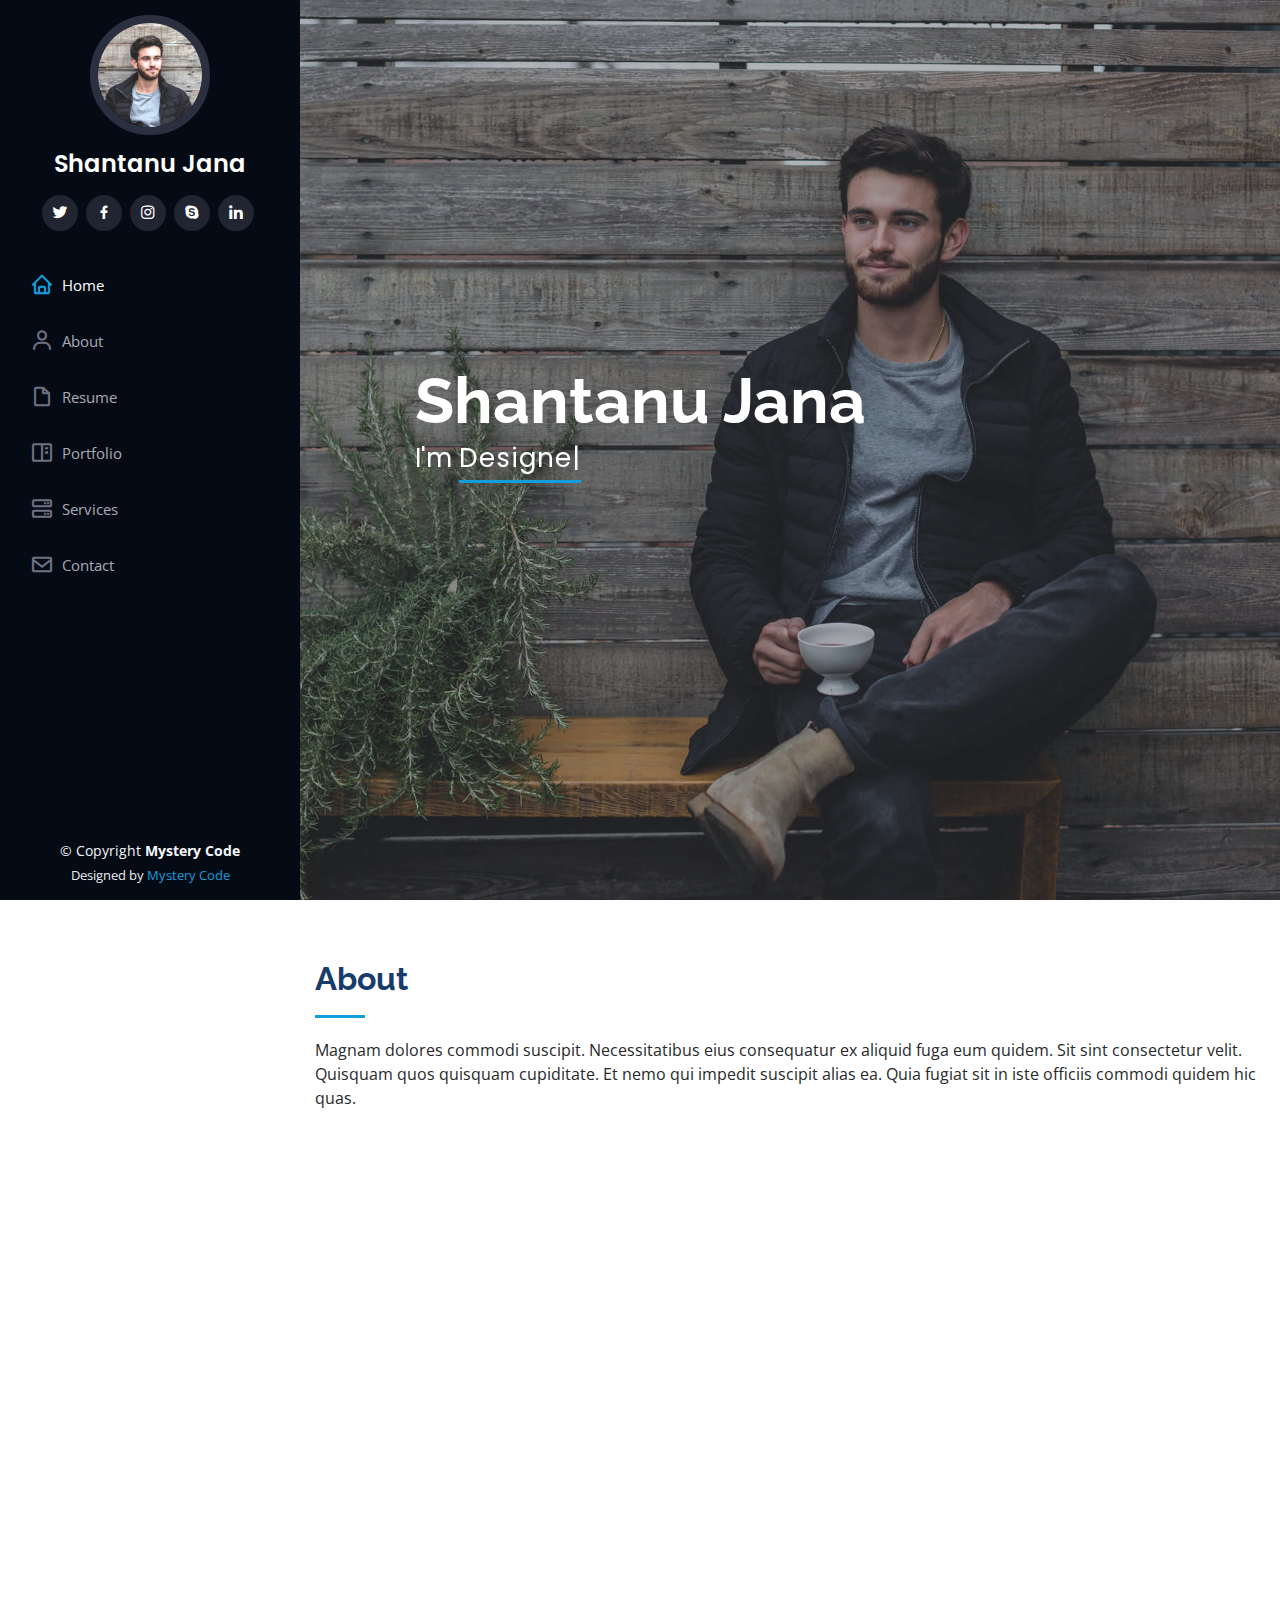
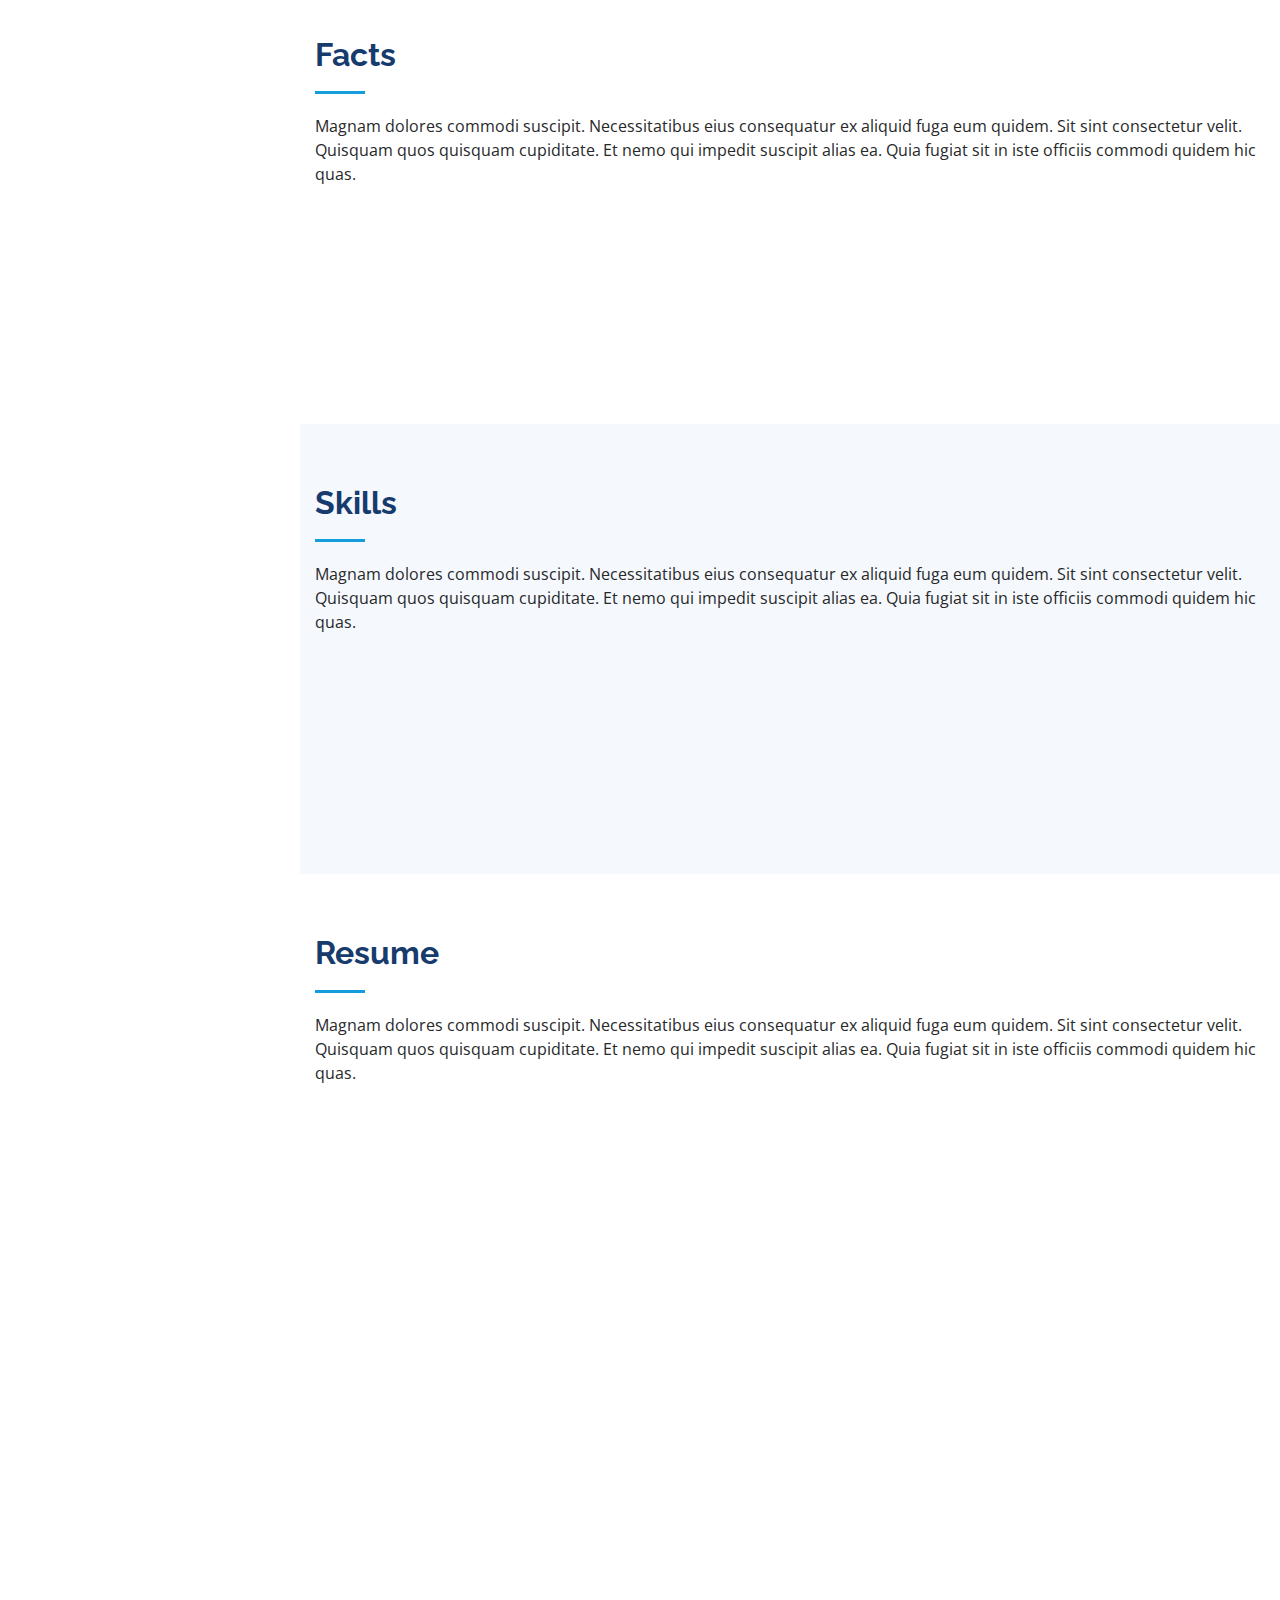
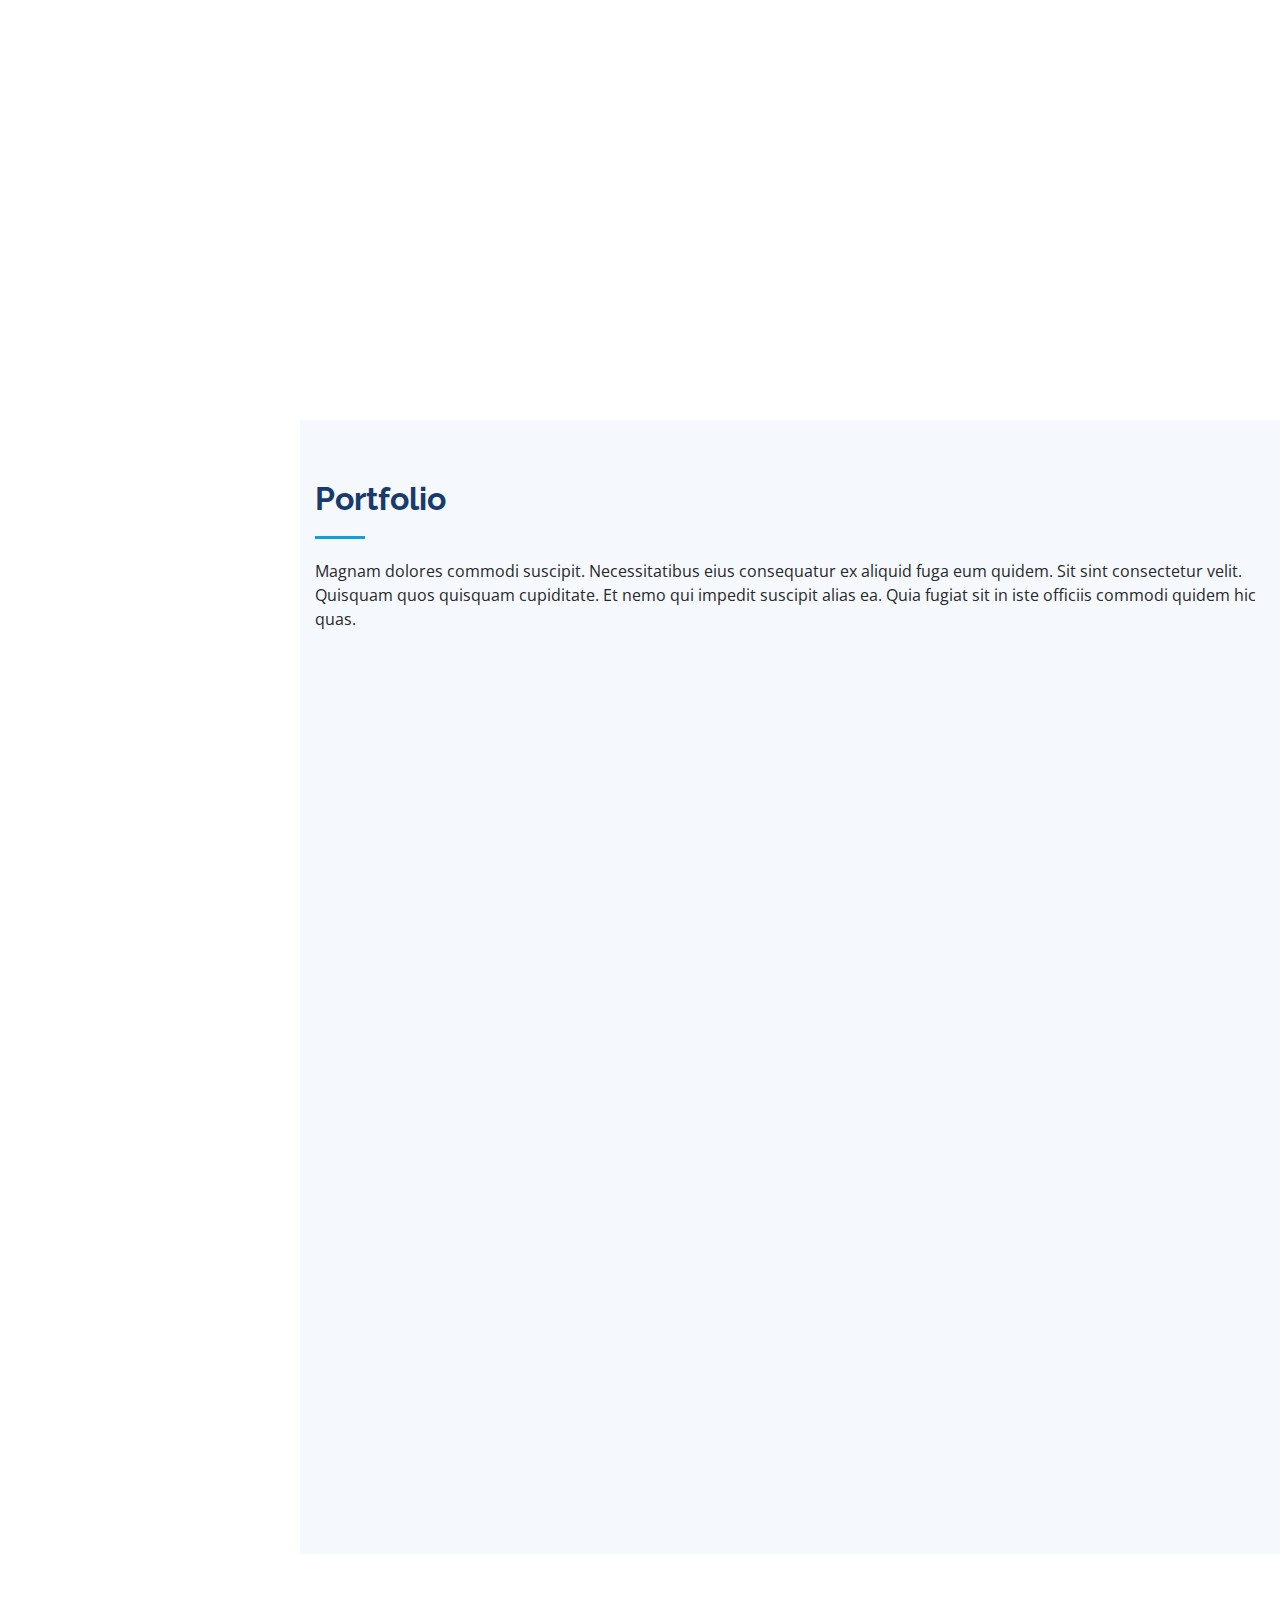
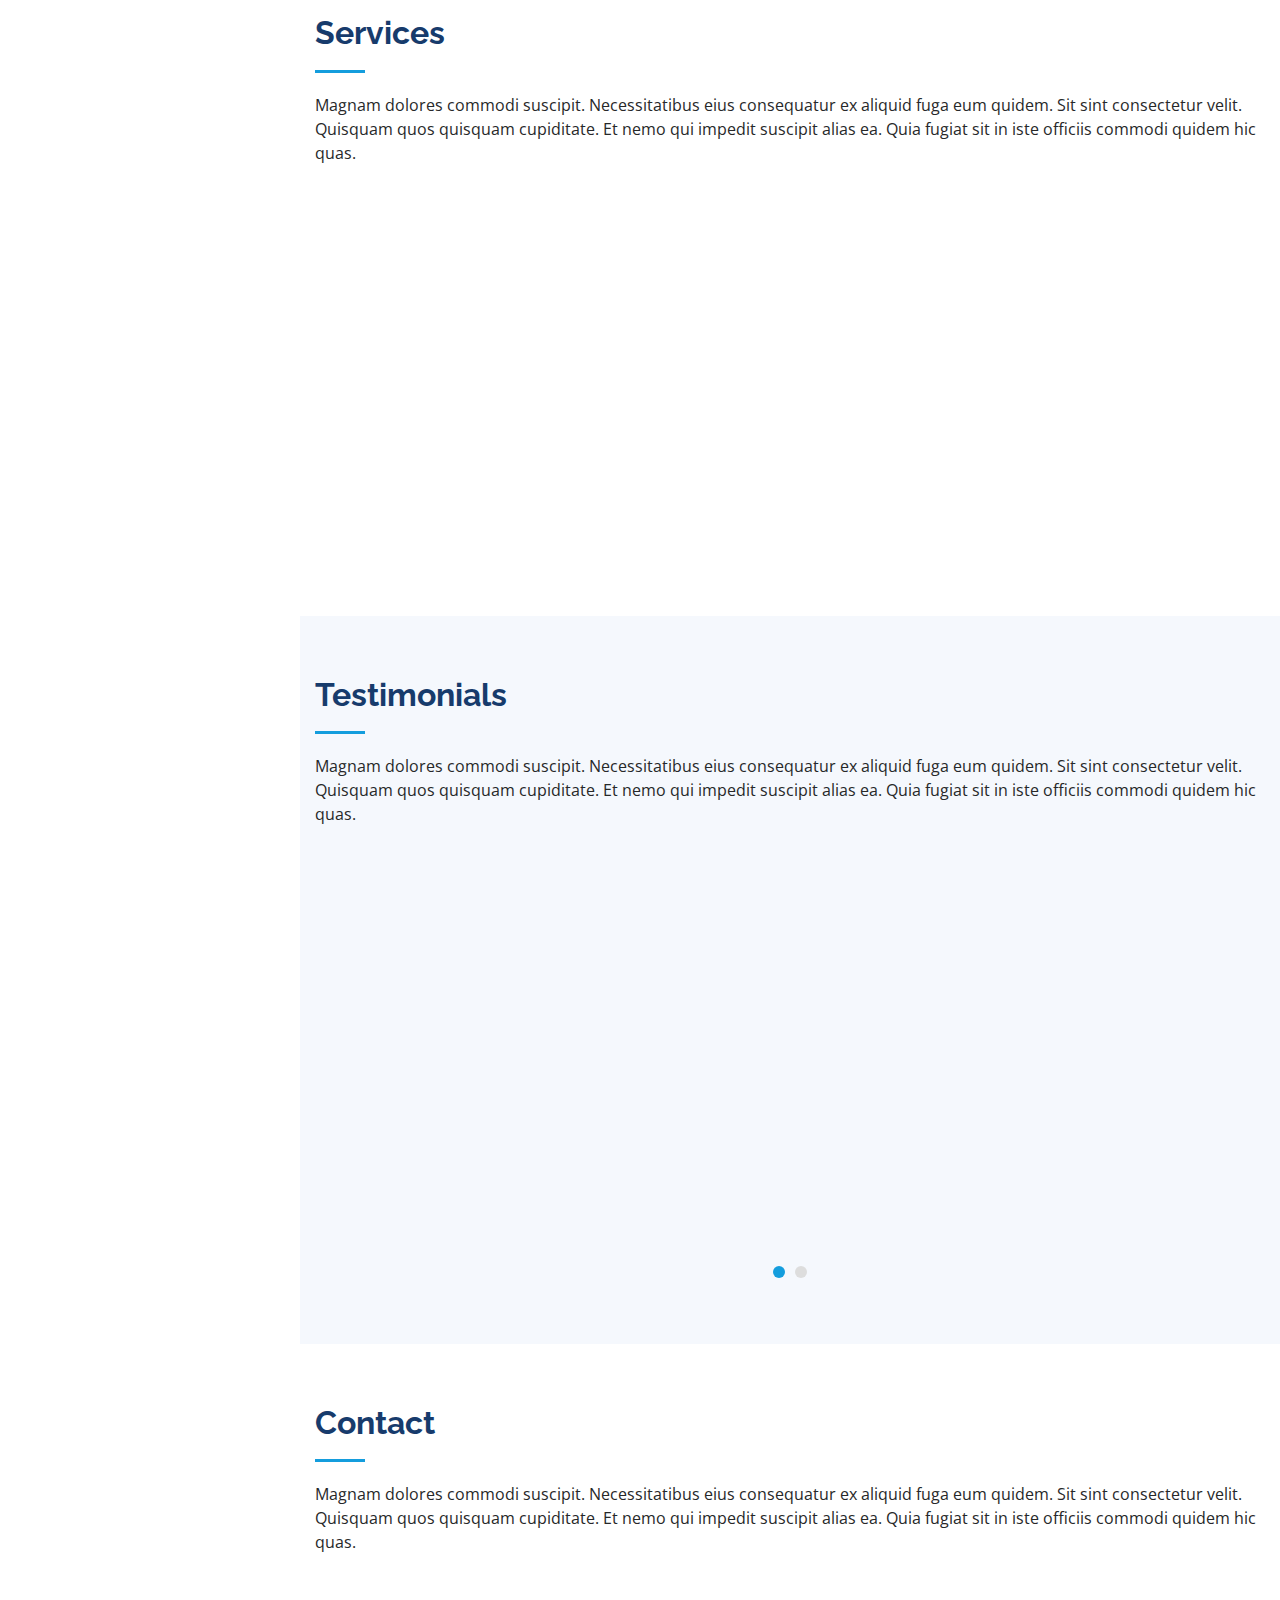
<file: mystery code -blog/index.html>
<!DOCTYPE html>
<html lang="en">

<head>
  <meta charset="utf-8">
  <meta content="width=device-width, initial-scale=1.0" name="viewport">

  <title>Mystery Code - Blog</title>
  <meta content="" name="description">
  <meta content="" name="keywords">

  <!-- Google Fonts -->
  <link href="https://fonts.googleapis.com/css?family=Open+Sans:300,300i,400,400i,600,600i,700,700i|Raleway:300,300i,400,400i,500,500i,600,600i,700,700i|Poppins:300,300i,400,400i,500,500i,600,600i,700,700i" rel="stylesheet">

  <!-- Vendor CSS Files -->
  <link href="assets/vendor/bootstrap/css/bootstrap.min.css" rel="stylesheet">
  <link href="assets/vendor/icofont/icofont.min.css" rel="stylesheet">
  <link href="assets/vendor/boxicons/css/boxicons.min.css" rel="stylesheet">
  <link href="assets/vendor/venobox/venobox.css" rel="stylesheet">
  <link href="assets/vendor/owl.carousel/assets/owl.carousel.min.css" rel="stylesheet">
  <link href="assets/vendor/aos/aos.css" rel="stylesheet">

  <!-- Template Main CSS File -->
  <link href="assets/css/style.css" rel="stylesheet">

</head>

<body>

  <!-- ======= Mobile nav toggle button ======= -->
  <button type="button" class="mobile-nav-toggle d-xl-none"><i class="icofont-navigation-menu"></i></button>

  <!-- ======= Header ======= -->
  <header id="header">
    <div class="d-flex flex-column">

      <div class="profile">
        <img src="assets/img/profile-img.jpg" alt="" class="img-fluid rounded-circle">
        <h1 class="text-light"><a href="index.html">Shantanu Jana</a></h1>
        <div class="social-links mt-3 text-center">
          <a href="#" class="twitter"><i class="bx bxl-twitter"></i></a>
          <a href="#" class="facebook"><i class="bx bxl-facebook"></i></a>
          <a href="#" class="instagram"><i class="bx bxl-instagram"></i></a>
          <a href="#" class="google-plus"><i class="bx bxl-skype"></i></a>
          <a href="#" class="linkedin"><i class="bx bxl-linkedin"></i></a>
        </div>
      </div>

      <nav class="nav-menu">
        <ul>
          <li class="active"><a href="index.html"><i class="bx bx-home"></i> <span>Home</span></a></li>
          <li><a href="#about"><i class="bx bx-user"></i> <span>About</span></a></li>
          <li><a href="#resume"><i class="bx bx-file-blank"></i> <span>Resume</span></a></li>
          <li><a href="#portfolio"><i class="bx bx-book-content"></i> Portfolio</a></li>
          <li><a href="#services"><i class="bx bx-server"></i> Services</a></li>
          <li><a href="#contact"><i class="bx bx-envelope"></i> Contact</a></li>

        </ul>
      </nav><!-- .nav-menu -->
      <button type="button" class="mobile-nav-toggle d-xl-none"><i class="icofont-navigation-menu"></i></button>

    </div>
  </header><!-- End Header -->

  <!-- ======= Hero Section ======= -->
  <section id="hero" class="d-flex flex-column justify-content-center align-items-center">
    <div class="hero-container" data-aos="fade-in">
      <h1>Shantanu Jana</h1>
      <p>I'm <span class="typed" data-typed-items="Designer, Developer, Freelancer, Photographer"></span></p>
    </div>
  </section><!-- End Hero -->

  <main id="main">

    <!-- ======= About Section ======= -->
    <section id="about" class="about">
      <div class="container">

        <div class="section-title">
          <h2>About</h2>
          <p>Magnam dolores commodi suscipit. Necessitatibus eius consequatur ex aliquid fuga eum quidem. Sit sint consectetur velit. Quisquam quos quisquam cupiditate. Et nemo qui impedit suscipit alias ea. Quia fugiat sit in iste officiis commodi quidem hic quas.</p>
        </div>

        <div class="row">
          <div class="col-lg-4" data-aos="fade-right">
            <img src="assets/img/profile-img.jpg" class="img-fluid" alt="">
          </div>
          <div class="col-lg-8 pt-4 pt-lg-0 content" data-aos="fade-left">
            <h3>UI/UX Designer &amp; Web Developer.</h3>
            <p class="font-italic">
              Lorem ipsum dolor sit amet, consectetur adipiscing elit, sed do eiusmod tempor incididunt ut labore et dolore
              magna aliqua.
            </p>
            <div class="row">
              <div class="col-lg-6">
                <ul>
                  <li><i class="icofont-rounded-right"></i> <strong>Birthday:</strong> 1 May 1997</li>
                  <li><i class="icofont-rounded-right"></i> <strong>Website:</strong> www.example.com</li>
                  <li><i class="icofont-rounded-right"></i> <strong>Phone:</strong> +123 456 7890</li>
                  <li><i class="icofont-rounded-right"></i> <strong>City:</strong> City : Kolkata, WB</li>
                </ul>
              </div>
              <div class="col-lg-6">
                <ul>
                  <li><i class="icofont-rounded-right"></i> <strong>Age:</strong> 24</li>
                  <li><i class="icofont-rounded-right"></i> <strong>Degree:</strong> Master</li>
                  <li><i class="icofont-rounded-right"></i> <strong>PhEmailone:</strong> email@example.com</li>
                  <li><i class="icofont-rounded-right"></i> <strong>Freelance:</strong> Available</li>
                </ul>
              </div>
            </div>
            <p>
              Officiis eligendi itaque labore et dolorum mollitia officiis optio vero. Quisquam sunt adipisci omnis et ut. Nulla accusantium dolor incidunt officia tempore. Et eius omnis.
              Cupiditate ut dicta maxime officiis quidem quia. Sed et consectetur qui quia repellendus itaque neque. Aliquid amet quidem ut quaerat cupiditate. Ab et eum qui repellendus omnis culpa magni laudantium dolores.
            </p>
          </div>
        </div>

      </div>
    </section><!-- End About Section -->

    <!-- ======= Facts Section ======= -->
    <section id="facts" class="facts">
      <div class="container">

        <div class="section-title">
          <h2>Facts</h2>
          <p>Magnam dolores commodi suscipit. Necessitatibus eius consequatur ex aliquid fuga eum quidem. Sit sint consectetur velit. Quisquam quos quisquam cupiditate. Et nemo qui impedit suscipit alias ea. Quia fugiat sit in iste officiis commodi quidem hic quas.</p>
        </div>

        <div class="row no-gutters">

          <div class="col-lg-3 col-md-6 d-md-flex align-items-md-stretch" data-aos="fade-up">
            <div class="count-box">
              <i class="icofont-simple-smile"></i>
              <span data-toggle="counter-up">232</span>
              <p><strong>Happy Clients</strong> consequuntur quae</p>
            </div>
          </div>

          <div class="col-lg-3 col-md-6 d-md-flex align-items-md-stretch" data-aos="fade-up" data-aos-delay="100">
            <div class="count-box">
              <i class="icofont-document-folder"></i>
              <span data-toggle="counter-up">521</span>
              <p><strong>Projects</strong> adipisci atque cum quia aut</p>
            </div>
          </div>

          <div class="col-lg-3 col-md-6 d-md-flex align-items-md-stretch" data-aos="fade-up" data-aos-delay="200">
            <div class="count-box">
              <i class="icofont-live-support"></i>
              <span data-toggle="counter-up">1,463</span>
              <p><strong>Hours Of Support</strong> aut commodi quaerat</p>
            </div>
          </div>

          <div class="col-lg-3 col-md-6 d-md-flex align-items-md-stretch" data-aos="fade-up" data-aos-delay="300">
            <div class="count-box">
              <i class="icofont-users-alt-5"></i>
              <span data-toggle="counter-up">15</span>
              <p><strong>Hard Workers</strong> rerum asperiores dolor</p>
            </div>
          </div>

        </div>

      </div>
    </section><!-- End Facts Section -->

    <!-- ======= Skills Section ======= -->
    <section id="skills" class="skills section-bg">
      <div class="container">

        <div class="section-title">
          <h2>Skills</h2>
          <p>Magnam dolores commodi suscipit. Necessitatibus eius consequatur ex aliquid fuga eum quidem. Sit sint consectetur velit. Quisquam quos quisquam cupiditate. Et nemo qui impedit suscipit alias ea. Quia fugiat sit in iste officiis commodi quidem hic quas.</p>
        </div>

        <div class="row skills-content">

          <div class="col-lg-6" data-aos="fade-up">

            <div class="progress">
              <span class="skill">HTML <i class="val">100%</i></span>
              <div class="progress-bar-wrap">
                <div class="progress-bar" role="progressbar" aria-valuenow="100" aria-valuemin="0" aria-valuemax="100"></div>
              </div>
            </div>

            <div class="progress">
              <span class="skill">CSS <i class="val">90%</i></span>
              <div class="progress-bar-wrap">
                <div class="progress-bar" role="progressbar" aria-valuenow="90" aria-valuemin="0" aria-valuemax="100"></div>
              </div>
            </div>

            <div class="progress">
              <span class="skill">JavaScript <i class="val">75%</i></span>
              <div class="progress-bar-wrap">
                <div class="progress-bar" role="progressbar" aria-valuenow="75" aria-valuemin="0" aria-valuemax="100"></div>
              </div>
            </div>

          </div>

          <div class="col-lg-6" data-aos="fade-up" data-aos-delay="100">

            <div class="progress">
              <span class="skill">PHP <i class="val">80%</i></span>
              <div class="progress-bar-wrap">
                <div class="progress-bar" role="progressbar" aria-valuenow="80" aria-valuemin="0" aria-valuemax="100"></div>
              </div>
            </div>

            <div class="progress">
              <span class="skill">WordPress/CMS <i class="val">90%</i></span>
              <div class="progress-bar-wrap">
                <div class="progress-bar" role="progressbar" aria-valuenow="90" aria-valuemin="0" aria-valuemax="100"></div>
              </div>
            </div>

            <div class="progress">
              <span class="skill">Photoshop <i class="val">55%</i></span>
              <div class="progress-bar-wrap">
                <div class="progress-bar" role="progressbar" aria-valuenow="55" aria-valuemin="0" aria-valuemax="100"></div>
              </div>
            </div>

          </div>

        </div>

      </div>
    </section><!-- End Skills Section -->

    <!-- ======= Resume Section ======= -->
    <section id="resume" class="resume">
      <div class="container">

        <div class="section-title">
          <h2>Resume</h2>
          <p>Magnam dolores commodi suscipit. Necessitatibus eius consequatur ex aliquid fuga eum quidem. Sit sint consectetur velit. Quisquam quos quisquam cupiditate. Et nemo qui impedit suscipit alias ea. Quia fugiat sit in iste officiis commodi quidem hic quas.</p>
        </div>

        <div class="row">
          <div class="col-lg-6" data-aos="fade-up">
            <h3 class="resume-title">Sumary</h3>
            <div class="resume-item pb-0">
              <h4>Shantanu Jana</h4>
              <p><em>Innovative and deadline-driven Graphic Designer with 3+ years of experience designing and developing user-centered digital/print marketing material from initial concept to final, polished deliverable.</em></p>
              <ul>
                <li>Portland par 127</li>
                <li>(+91) 78456 57891</li>
                <li>mystery@example.com</li>
              </ul>
            </div>

            <h3 class="resume-title">Education</h3>
            <div class="resume-item">
              <h4>Master of Fine Arts &amp; Graphic Design</h4>
              <h5>2015 - 2016</h5>
              <p><em>Rochester Institute of Technology, Rochester, NY</em></p>
              <p>Qui deserunt veniam. Et sed aliquam labore tempore sed quisquam iusto autem sit. Ea vero voluptatum qui ut dignissimos deleniti nerada porti sand markend</p>
            </div>
            <div class="resume-item">
              <h4>Bachelor of Fine Arts &amp; Graphic Design</h4>
              <h5>2010 - 2014</h5>
              <p><em>Rochester Institute of Technology, Rochester, NY</em></p>
              <p>Quia nobis sequi est occaecati aut. Repudiandae et iusto quae reiciendis et quis Eius vel ratione eius unde vitae rerum voluptates asperiores voluptatem Earum molestiae consequatur neque etlon sader mart dila</p>
            </div>
          </div>
          <div class="col-lg-6" data-aos="fade-up" data-aos-delay="100">
            <h3 class="resume-title">Professional Experience</h3>
            <div class="resume-item">
              <h4>Senior graphic design specialist</h4>
              <h5>2019 - Present</h5>
              <p><em>Experion, New York, NY </em></p>
              <ul>
                <li>Lead in the design, development, and implementation of the graphic, layout, and production communication materials</li>
                <li>Delegate tasks to the 7 members of the design team and provide counsel on all aspects of the project. </li>
                <li>Supervise the assessment of all graphic materials in order to ensure quality and accuracy of the design</li>
                <li>Oversee the efficient use of production project budgets ranging from $2,000 - $25,000</li>
              </ul>
            </div>
            <div class="resume-item">
              <h4>Graphic design specialist</h4>
              <h5>2017 - 2018</h5>
              <p><em>Stepping Stone Advertising, New York, NY</em></p>
              <ul>
                <li>Developed numerous marketing programs (logos, brochures,infographics, presentations, and advertisements).</li>
                <li>Managed up to 5 projects or tasks at a given time while under pressure</li>
                <li>Recommended and consulted with clients on the most appropriate graphic design</li>
                <li>Created 4+ design presentations and proposals a month for clients and account managers</li>
              </ul>
            </div>
          </div>
        </div>

      </div>
    </section><!-- End Resume Section -->

    <!-- ======= Portfolio Section ======= -->
    <section id="portfolio" class="portfolio section-bg">
      <div class="container">

        <div class="section-title">
          <h2>Portfolio</h2>
          <p>Magnam dolores commodi suscipit. Necessitatibus eius consequatur ex aliquid fuga eum quidem. Sit sint consectetur velit. Quisquam quos quisquam cupiditate. Et nemo qui impedit suscipit alias ea. Quia fugiat sit in iste officiis commodi quidem hic quas.</p>
        </div>

        <div class="row" data-aos="fade-up">
          <div class="col-lg-12 d-flex justify-content-center">
            <ul id="portfolio-flters">
              <li data-filter="*" class="filter-active">All</li>
              <li data-filter=".filter-app">App</li>
              <li data-filter=".filter-card">Card</li>
              <li data-filter=".filter-web">Web</li>
            </ul>
          </div>
        </div>

        <div class="row portfolio-container" data-aos="fade-up" data-aos-delay="100">

          <div class="col-lg-4 col-md-6 portfolio-item filter-app">
            <div class="portfolio-wrap">
              <img src="assets/img/portfolio/portfolio-1.jpg" class="img-fluid" alt="">
              <div class="portfolio-links">
                <a href="assets/img/portfolio/portfolio-1.jpg" data-gall="portfolioGallery" class="venobox" title="App 1"><i class="bx bx-plus"></i></a>
                <a href="portfolio-details.html" title="More Details"><i class="bx bx-link"></i></a>
              </div>
            </div>
          </div>

          <div class="col-lg-4 col-md-6 portfolio-item filter-web">
            <div class="portfolio-wrap">
              <img src="assets/img/portfolio/portfolio-2.jpg" class="img-fluid" alt="">
              <div class="portfolio-links">
                <a href="assets/img/portfolio/portfolio-2.jpg" data-gall="portfolioGallery" class="venobox" title="Web 3"><i class="bx bx-plus"></i></a>
                <a href="portfolio-details.html" title="More Details"><i class="bx bx-link"></i></a>
              </div>
            </div>
          </div>

          <div class="col-lg-4 col-md-6 portfolio-item filter-app">
            <div class="portfolio-wrap">
              <img src="assets/img/portfolio/portfolio-3.jpg" class="img-fluid" alt="">
              <div class="portfolio-links">
                <a href="assets/img/portfolio/portfolio-3.jpg" data-gall="portfolioGallery" class="venobox" title="App 2"><i class="bx bx-plus"></i></a>
                <a href="portfolio-details.html" title="More Details"><i class="bx bx-link"></i></a>
              </div>
            </div>
          </div>

          <div class="col-lg-4 col-md-6 portfolio-item filter-card">
            <div class="portfolio-wrap">
              <img src="assets/img/portfolio/portfolio-4.jpg" class="img-fluid" alt="">
              <div class="portfolio-links">
                <a href="assets/img/portfolio/portfolio-4.jpg" data-gall="portfolioGallery" class="venobox" title="Card 2"><i class="bx bx-plus"></i></a>
                <a href="portfolio-details.html" title="More Details"><i class="bx bx-link"></i></a>
              </div>
            </div>
          </div>

          <div class="col-lg-4 col-md-6 portfolio-item filter-web">
            <div class="portfolio-wrap">
              <img src="assets/img/portfolio/portfolio-5.jpg" class="img-fluid" alt="">
              <div class="portfolio-links">
                <a href="assets/img/portfolio/portfolio-5.jpg" data-gall="portfolioGallery" class="venobox" title="Web 2"><i class="bx bx-plus"></i></a>
                <a href="portfolio-details.html" title="More Details"><i class="bx bx-link"></i></a>
              </div>
            </div>
          </div>

          <div class="col-lg-4 col-md-6 portfolio-item filter-app">
            <div class="portfolio-wrap">
              <img src="assets/img/portfolio/portfolio-6.jpg" class="img-fluid" alt="">
              <div class="portfolio-links">
                <a href="assets/img/portfolio/portfolio-6.jpg" data-gall="portfolioGallery" class="venobox" title="App 3"><i class="bx bx-plus"></i></a>
                <a href="portfolio-details.html" title="More Details"><i class="bx bx-link"></i></a>
              </div>
            </div>
          </div>

          <div class="col-lg-4 col-md-6 portfolio-item filter-card">
            <div class="portfolio-wrap">
              <img src="assets/img/portfolio/portfolio-7.jpg" class="img-fluid" alt="">
              <div class="portfolio-links">
                <a href="assets/img/portfolio/portfolio-7.jpg" data-gall="portfolioGallery" class="venobox" title="Card 1"><i class="bx bx-plus"></i></a>
                <a href="portfolio-details.html" title="More Details"><i class="bx bx-link"></i></a>
              </div>
            </div>
          </div>

          <div class="col-lg-4 col-md-6 portfolio-item filter-card">
            <div class="portfolio-wrap">
              <img src="assets/img/portfolio/portfolio-8.jpg" class="img-fluid" alt="">
              <div class="portfolio-links">
                <a href="assets/img/portfolio/portfolio-8.jpg" data-gall="portfolioGallery" class="venobox" title="Card 3"><i class="bx bx-plus"></i></a>
                <a href="portfolio-details.html" title="More Details"><i class="bx bx-link"></i></a>
              </div>
            </div>
          </div>

          <div class="col-lg-4 col-md-6 portfolio-item filter-web">
            <div class="portfolio-wrap">
              <img src="assets/img/portfolio/portfolio-9.jpg" class="img-fluid" alt="">
              <div class="portfolio-links">
                <a href="assets/img/portfolio/portfolio-9.jpg" data-gall="portfolioGallery" class="venobox" title="Web 3"><i class="bx bx-plus"></i></a>
                <a href="portfolio-details.html" title="More Details"><i class="bx bx-link"></i></a>
              </div>
            </div>
          </div>

        </div>

      </div>
    </section><!-- End Portfolio Section -->

    <!-- ======= Services Section ======= -->
    <section id="services" class="services">
      <div class="container">

        <div class="section-title">
          <h2>Services</h2>
          <p>Magnam dolores commodi suscipit. Necessitatibus eius consequatur ex aliquid fuga eum quidem. Sit sint consectetur velit. Quisquam quos quisquam cupiditate. Et nemo qui impedit suscipit alias ea. Quia fugiat sit in iste officiis commodi quidem hic quas.</p>
        </div>

        <div class="row">
          <div class="col-lg-4 col-md-6 icon-box" data-aos="fade-up">
            <div class="icon"><i class="icofont-computer"></i></div>
            <h4 class="title"><a href="">Lorem Ipsum</a></h4>
            <p class="description">Voluptatum deleniti atque corrupti quos dolores et quas molestias excepturi sint occaecati cupiditate non provident</p>
          </div>
          <div class="col-lg-4 col-md-6 icon-box" data-aos="fade-up" data-aos-delay="100">
            <div class="icon"><i class="icofont-chart-bar-graph"></i></div>
            <h4 class="title"><a href="">Dolor Sitema</a></h4>
            <p class="description">Minim veniam, quis nostrud exercitation ullamco laboris nisi ut aliquip ex ea commodo consequat tarad limino ata</p>
          </div>
          <div class="col-lg-4 col-md-6 icon-box" data-aos="fade-up" data-aos-delay="200">
            <div class="icon"><i class="icofont-earth"></i></div>
            <h4 class="title"><a href="">Sed ut perspiciatis</a></h4>
            <p class="description">Duis aute irure dolor in reprehenderit in voluptate velit esse cillum dolore eu fugiat nulla pariatur</p>
          </div>
          <div class="col-lg-4 col-md-6 icon-box" data-aos="fade-up" data-aos-delay="300">
            <div class="icon"><i class="icofont-image"></i></div>
            <h4 class="title"><a href="">Magni Dolores</a></h4>
            <p class="description">Excepteur sint occaecat cupidatat non proident, sunt in culpa qui officia deserunt mollit anim id est laborum</p>
          </div>
          <div class="col-lg-4 col-md-6 icon-box" data-aos="fade-up" data-aos-delay="400">
            <div class="icon"><i class="icofont-settings"></i></div>
            <h4 class="title"><a href="">Nemo Enim</a></h4>
            <p class="description">At vero eos et accusamus et iusto odio dignissimos ducimus qui blanditiis praesentium voluptatum deleniti atque</p>
          </div>
          <div class="col-lg-4 col-md-6 icon-box" data-aos="fade-up" data-aos-delay="500">
            <div class="icon"><i class="icofont-tasks-alt"></i></div>
            <h4 class="title"><a href="">Eiusmod Tempor</a></h4>
            <p class="description">Et harum quidem rerum facilis est et expedita distinctio. Nam libero tempore, cum soluta nobis est eligendi</p>
          </div>
        </div>

      </div>
    </section><!-- End Services Section -->

    <!-- ======= Testimonials Section ======= -->
    <section id="testimonials" class="testimonials section-bg">
      <div class="container">

        <div class="section-title">
          <h2>Testimonials</h2>
          <p>Magnam dolores commodi suscipit. Necessitatibus eius consequatur ex aliquid fuga eum quidem. Sit sint consectetur velit. Quisquam quos quisquam cupiditate. Et nemo qui impedit suscipit alias ea. Quia fugiat sit in iste officiis commodi quidem hic quas.</p>
        </div>

        <div class="owl-carousel testimonials-carousel">

          <div class="testimonial-item" data-aos="fade-up">
            <p>
              <i class="bx bxs-quote-alt-left quote-icon-left"></i>
              Proin iaculis purus consequat sem cure digni ssim donec porttitora entum suscipit rhoncus. Accusantium quam, ultricies eget id, aliquam eget nibh et. Maecen aliquam, risus at semper.
              <i class="bx bxs-quote-alt-right quote-icon-right"></i>
            </p>
            <img src="assets/img/testimonials/testimonials-1.jpg" class="testimonial-img" alt="">
            <h3>Saul Goodman</h3>
            <h4>Ceo &amp; Founder</h4>
          </div>

          <div class="testimonial-item" data-aos="fade-up" data-aos-delay="100">
            <p>
              <i class="bx bxs-quote-alt-left quote-icon-left"></i>
              Export tempor illum tamen malis malis eram quae irure esse labore quem cillum quid cillum eram malis quorum velit fore eram velit sunt aliqua noster fugiat irure amet legam anim culpa.
              <i class="bx bxs-quote-alt-right quote-icon-right"></i>
            </p>
            <img src="assets/img/testimonials/testimonials-2.jpg" class="testimonial-img" alt="">
            <h3>Sara Wilsson</h3>
            <h4>Designer</h4>
          </div>

          <div class="testimonial-item" data-aos="fade-up" data-aos-delay="200">
            <p>
              <i class="bx bxs-quote-alt-left quote-icon-left"></i>
              Enim nisi quem export duis labore cillum quae magna enim sint quorum nulla quem veniam duis minim tempor labore quem eram duis noster aute amet eram fore quis sint minim.
              <i class="bx bxs-quote-alt-right quote-icon-right"></i>
            </p>
            <img src="assets/img/testimonials/testimonials-3.jpg" class="testimonial-img" alt="">
            <h3>Jena Karlis</h3>
            <h4>Store Owner</h4>
          </div>

          <div class="testimonial-item" data-aos="fade-up" data-aos-delay="300">
            <p>
              <i class="bx bxs-quote-alt-left quote-icon-left"></i>
              Fugiat enim eram quae cillum dolore dolor amet nulla culpa multos export minim fugiat minim velit minim dolor enim duis veniam ipsum anim magna sunt elit fore quem dolore labore illum veniam.
              <i class="bx bxs-quote-alt-right quote-icon-right"></i>
            </p>
            <img src="assets/img/testimonials/testimonials-4.jpg" class="testimonial-img" alt="">
            <h3>Matt Brandon</h3>
            <h4>Freelancer</h4>
          </div>

          <div class="testimonial-item" data-aos="fade-up" data-aos-delay="400">
            <p>
              <i class="bx bxs-quote-alt-left quote-icon-left"></i>
              Quis quorum aliqua sint quem legam fore sunt eram irure aliqua veniam tempor noster veniam enim culpa labore duis sunt culpa nulla illum cillum fugiat legam esse veniam culpa fore nisi cillum quid.
              <i class="bx bxs-quote-alt-right quote-icon-right"></i>
            </p>
            <img src="assets/img/testimonials/testimonials-5.jpg" class="testimonial-img" alt="">
            <h3>John Larson</h3>
            <h4>Entrepreneur</h4>
          </div>

        </div>

      </div>
    </section><!-- End Testimonials Section -->

    <!-- ======= Contact Section ======= -->
    <section id="contact" class="contact">
      <div class="container">

        <div class="section-title">
          <h2>Contact</h2>
          <p>Magnam dolores commodi suscipit. Necessitatibus eius consequatur ex aliquid fuga eum quidem. Sit sint consectetur velit. Quisquam quos quisquam cupiditate. Et nemo qui impedit suscipit alias ea. Quia fugiat sit in iste officiis commodi quidem hic quas.</p>
        </div>

        <div class="row" data-aos="fade-in">

          <div class="col-lg-5 d-flex align-items-stretch">
            <div class="info">
              <div class="address">
                <i class="icofont-google-map"></i>
                <h4>Location:</h4>
                <p>M108 Street, Kolkata, WB 723453</p>
              </div>

              <div class="email">
                <i class="icofont-envelope"></i>
                <h4>Email:</h4>
                <p>info@example.com</p>
              </div>

              <div class="phone">
                <i class="icofont-phone"></i>
                <h4>Call:</h4>
                <p>+91 95589 55488</p>
              </div>

              <iframe src="https://www.google.com/maps/embed?pb=!1m14!1m8!1m3!1d12097.433213460943!2d-74.0062269!3d40.7101282!3m2!1i1024!2i768!4f13.1!3m3!1m2!1s0x0%3A0xb89d1fe6bc499443!2sDowntown+Conference+Center!5e0!3m2!1smk!2sbg!4v1539943755621" frameborder="0" style="border:0; width: 100%; height: 290px;" allowfullscreen></iframe>
            </div>

          </div>

          <div class="col-lg-7 mt-5 mt-lg-0 d-flex align-items-stretch">
            <form action="forms/contact.php" method="post" role="form" class="php-email-form">
              <div class="form-row">
                <div class="form-group col-md-6">
                  <label for="name">Your Name</label>
                  <input type="text" name="name" class="form-control" id="name" data-rule="minlen:4" data-msg="Please enter at least 4 chars" />
                  <div class="validate"></div>
                </div>
                <div class="form-group col-md-6">
                  <label for="name">Your Email</label>
                  <input type="email" class="form-control" name="email" id="email" data-rule="email" data-msg="Please enter a valid email" />
                  <div class="validate"></div>
                </div>
              </div>
              <div class="form-group">
                <label for="name">Subject</label>
                <input type="text" class="form-control" name="subject" id="subject" data-rule="minlen:4" data-msg="Please enter at least 8 chars of subject" />
                <div class="validate"></div>
              </div>
              <div class="form-group">
                <label for="name">Message</label>
                <textarea class="form-control" name="message" rows="10" data-rule="required" data-msg="Please write something for us"></textarea>
                <div class="validate"></div>
              </div>
              <div class="mb-3">
                <div class="loading">Loading</div>
                <div class="error-message"></div>
                <div class="sent-message">Your message has been sent. Thank you!</div>
              </div>
              <div class="text-center"><button type="submit">Send Message</button></div>
            </form>
          </div>

        </div>

      </div>
    </section><!-- End Contact Section -->

  </main><!-- End #main -->

  <!-- ======= Footer ======= -->
  <footer id="footer">
    <div class="container">
      <div class="copyright">
        &copy; Copyright <strong><span>Mystery Code</span></strong>
      </div>
      <div class="credits">
       Designed by <a href="#">Mystery Code</a>
      </div>
    </div>
  </footer><!-- End  Footer -->

  <a href="#" class="back-to-top"><i class="icofont-simple-up"></i></a>

  <!-- Vendor JS Files -->
  <script src="assets/vendor/jquery/jquery.min.js"></script>
  <script src="assets/vendor/bootstrap/js/bootstrap.bundle.min.js"></script>
  <script src="assets/vendor/jquery.easing/jquery.easing.min.js"></script>
  <script src="assets/vendor/php-email-form/validate.js"></script>
  <script src="assets/vendor/waypoints/jquery.waypoints.min.js"></script>
  <script src="assets/vendor/counterup/counterup.min.js"></script>
  <script src="assets/vendor/isotope-layout/isotope.pkgd.min.js"></script>
  <script src="assets/vendor/venobox/venobox.min.js"></script>
  <script src="assets/vendor/owl.carousel/owl.carousel.min.js"></script>
  <script src="assets/vendor/typed.js/typed.min.js"></script>
  <script src="assets/vendor/aos/aos.js"></script>

  <!-- Template Main JS File -->
  <script src="assets/js/main.js"></script>

</body>

</html>
</file>
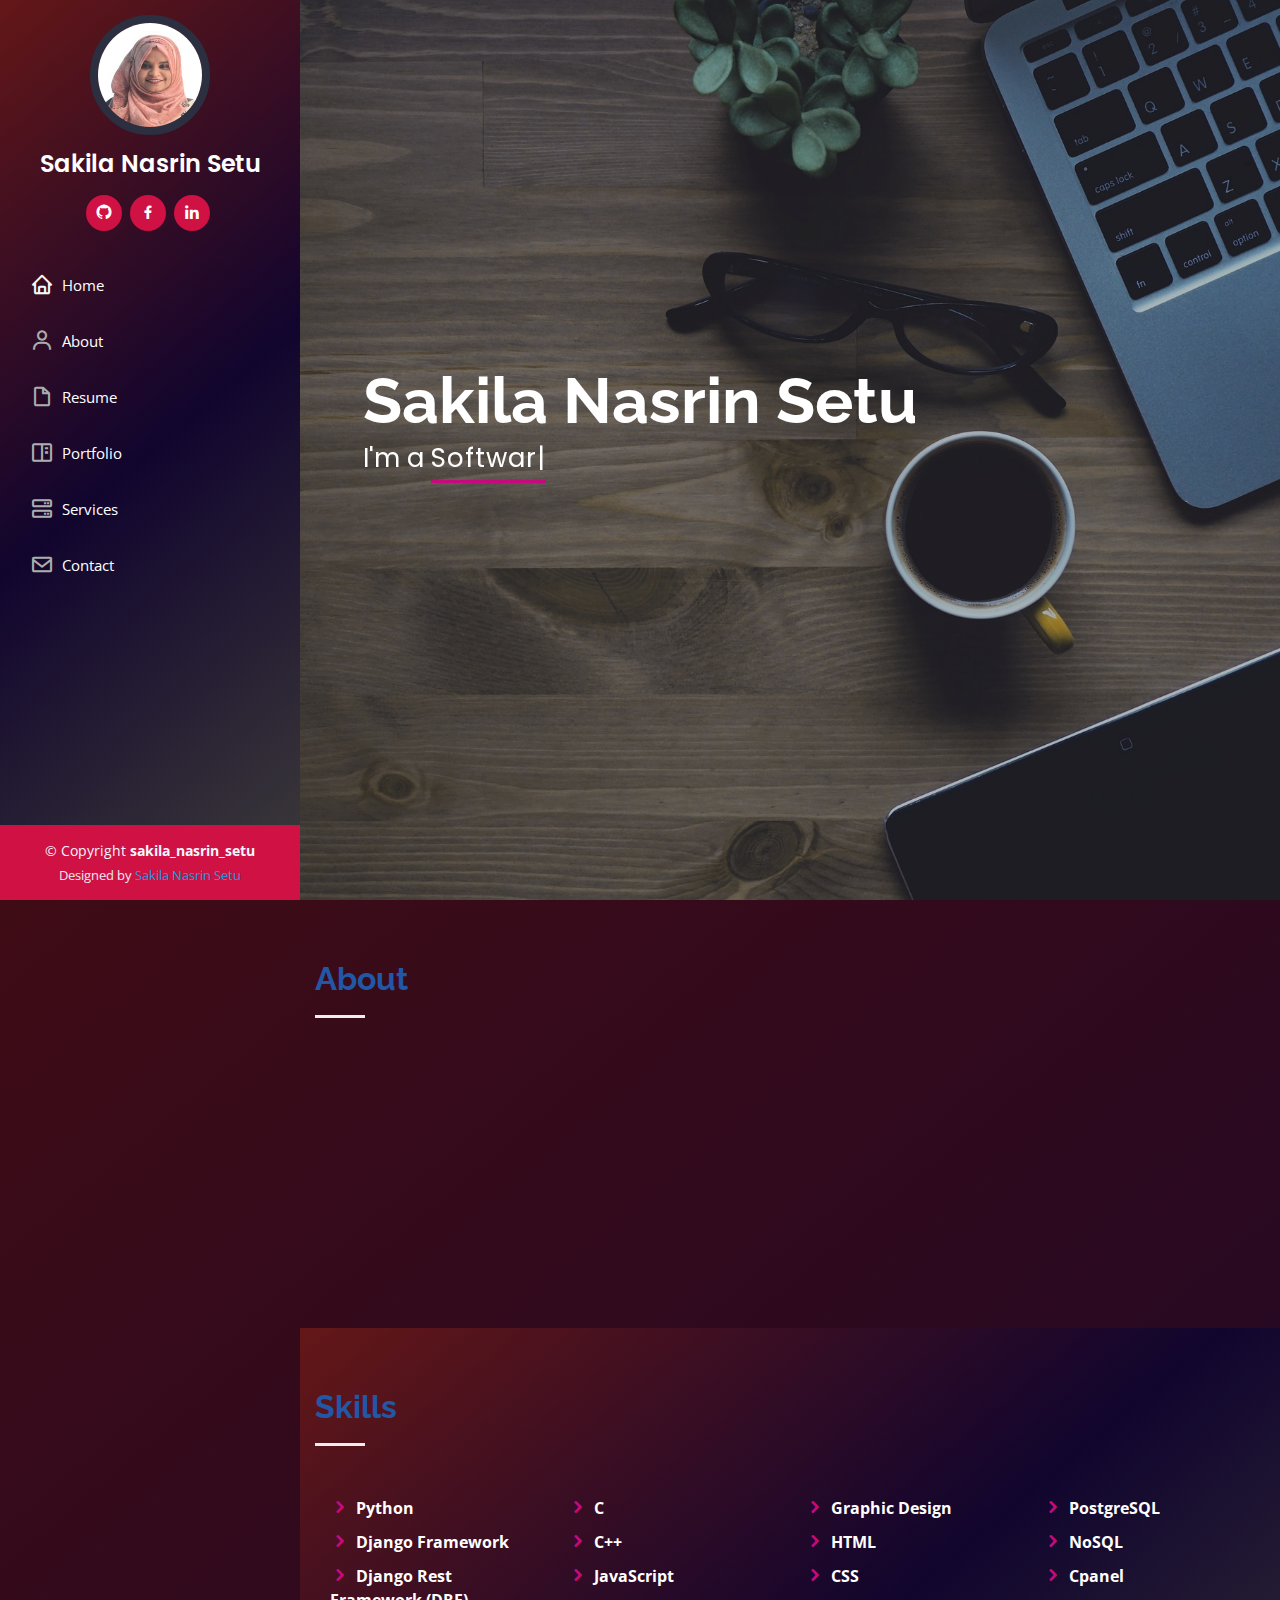
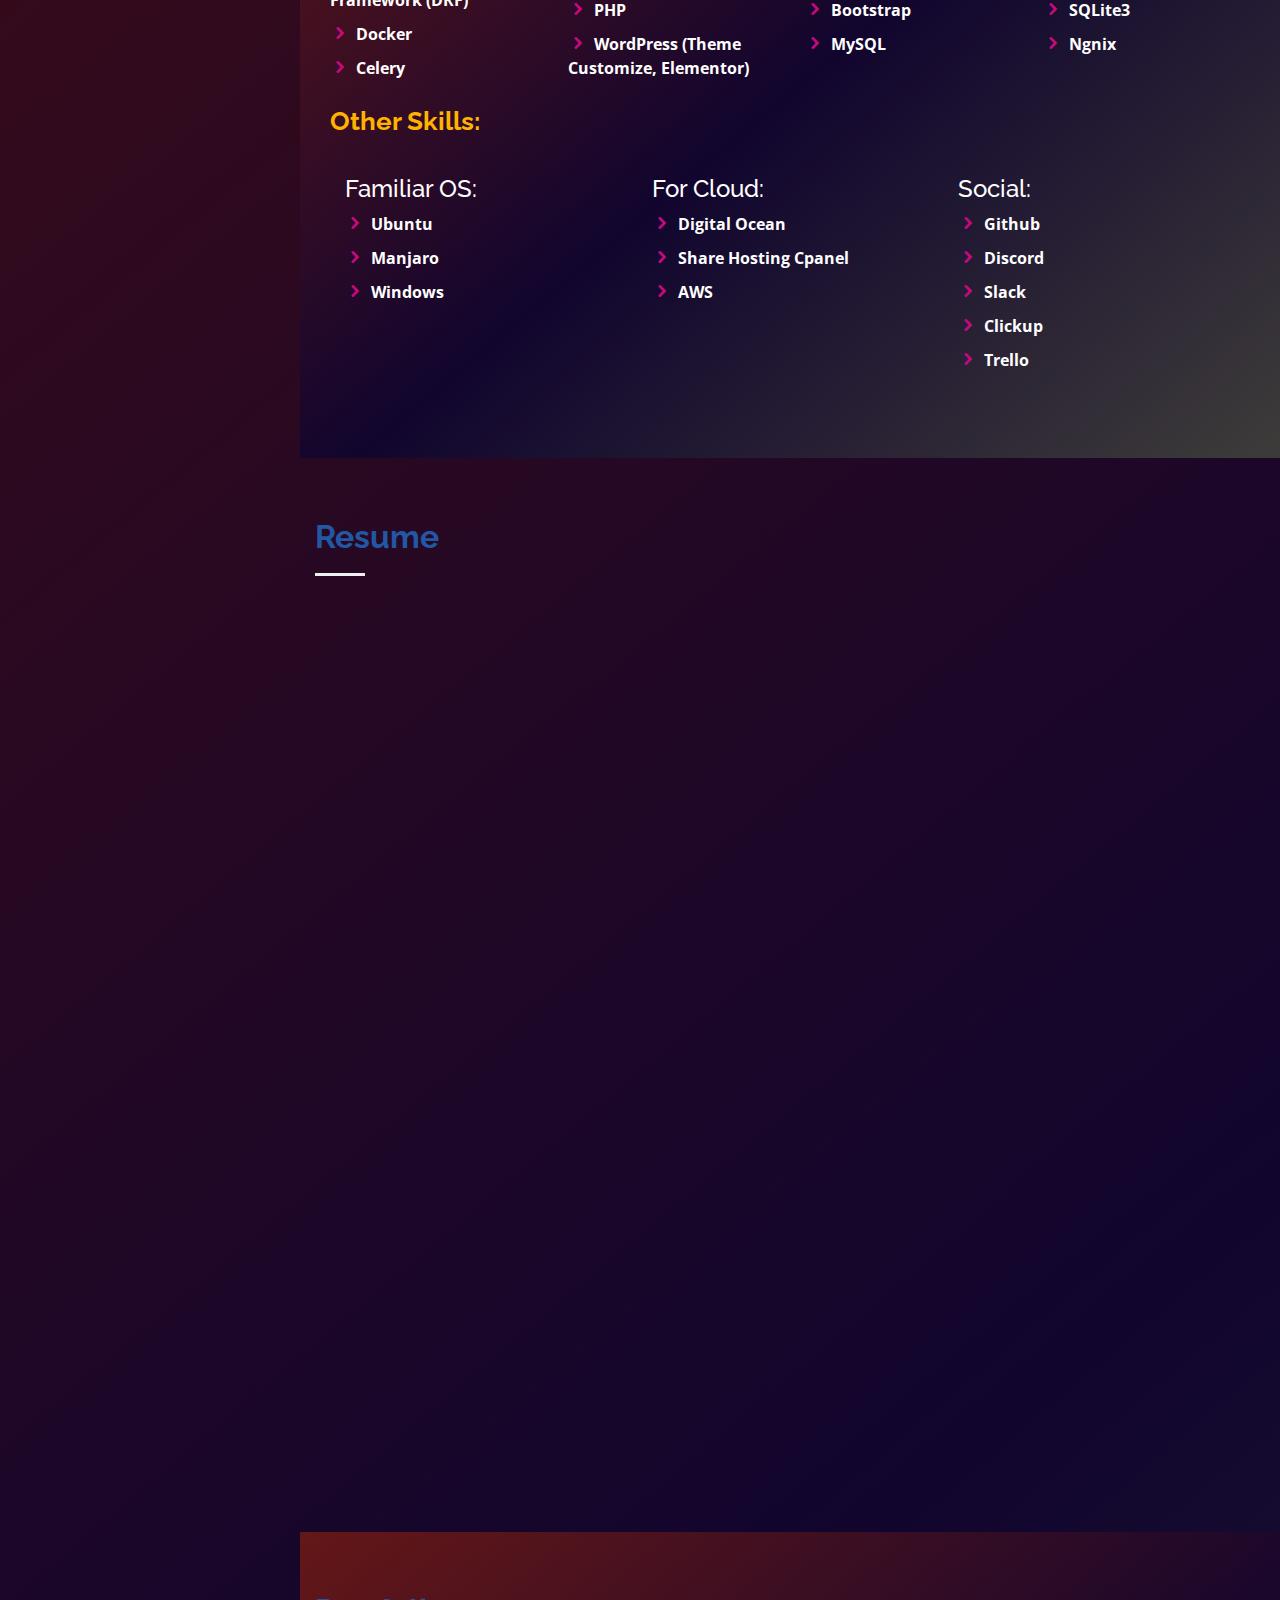
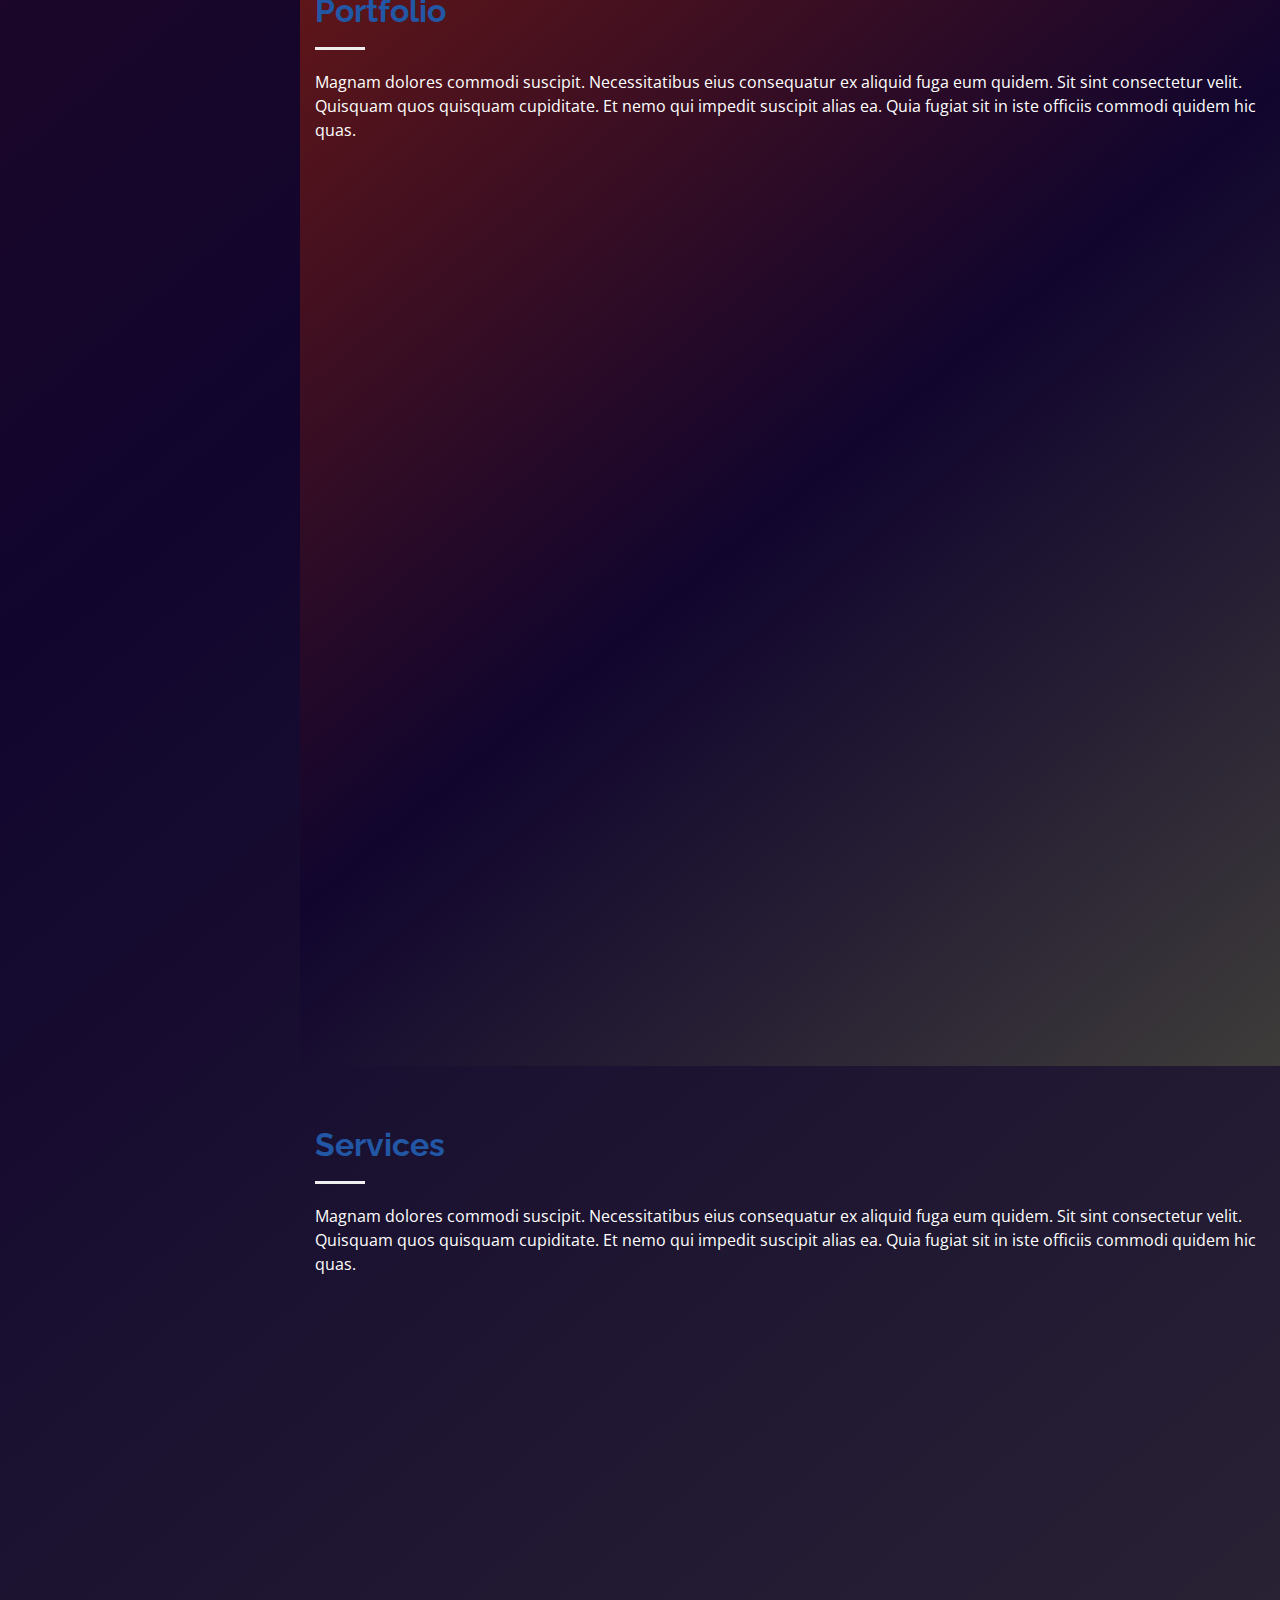
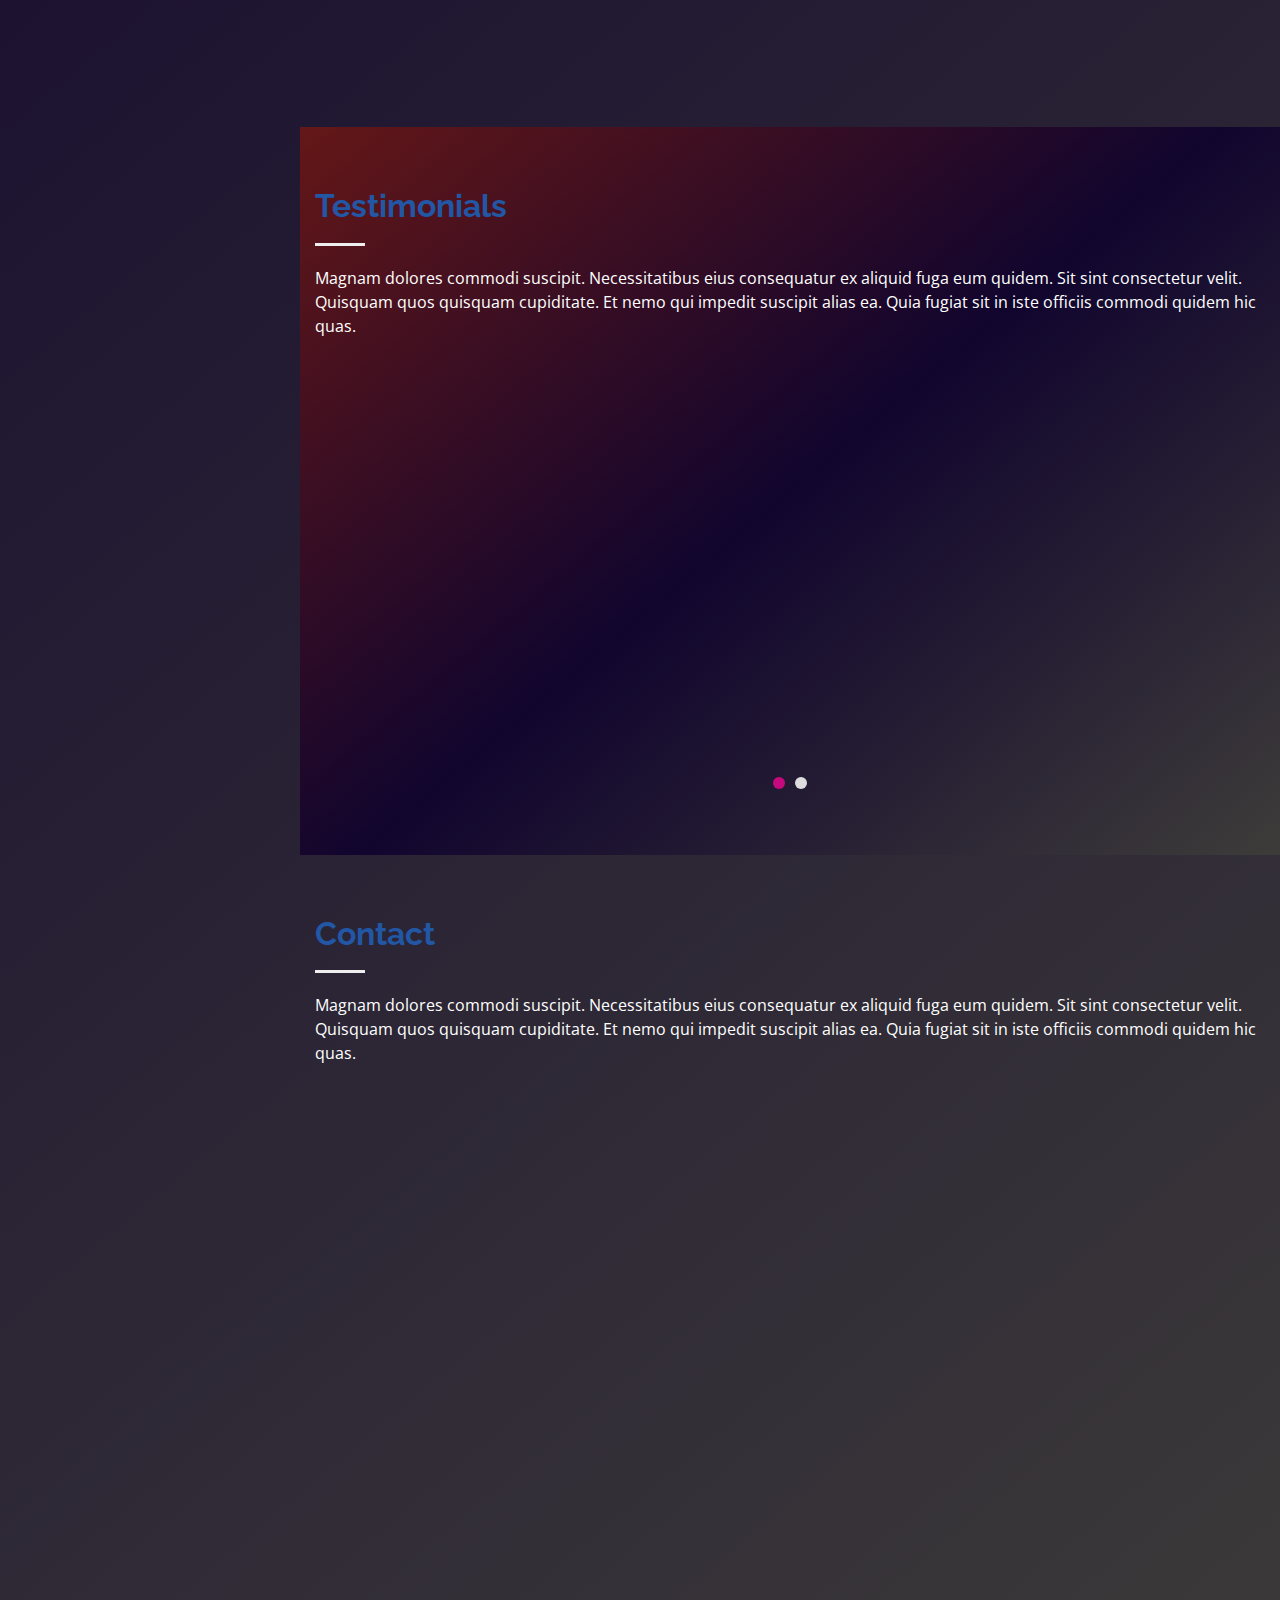
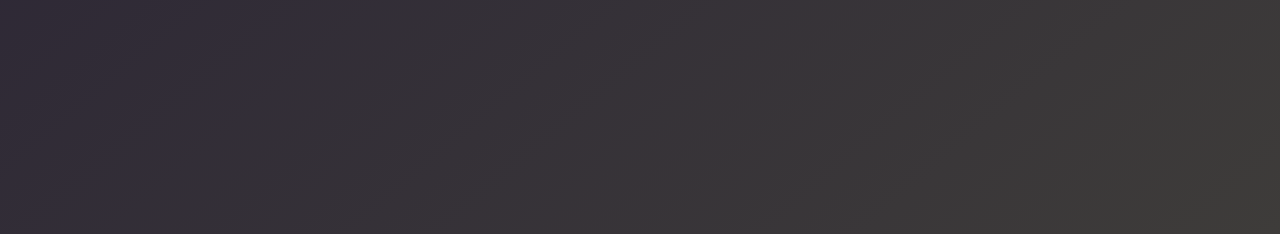
<file: Previous/index.html>
<!DOCTYPE html>
<html lang="en">

<head>
  <meta charset="utf-8">
  <meta content="width=device-width, initial-scale=1.0" name="viewport">

  <title>Sakila Nasrin Setu</title>
  <meta content="" name="description">
  <meta content="" name="keywords">

  <!-- Google Fonts -->
  <link href="https://fonts.googleapis.com/css?family=Open+Sans:300,300i,400,400i,600,600i,700,700i|Raleway:300,300i,400,400i,500,500i,600,600i,700,700i|Poppins:300,300i,400,400i,500,500i,600,600i,700,700i" rel="stylesheet">

  <!-- Vendor CSS Files -->
  <link href="assets/vendor/bootstrap/css/bootstrap.min.css" rel="stylesheet">
  <link href="assets/vendor/icofont/icofont.min.css" rel="stylesheet">
  <link href="assets/vendor/boxicons/css/boxicons.min.css" rel="stylesheet">
  <link href="assets/vendor/venobox/venobox.css" rel="stylesheet">
  <link href="assets/vendor/owl.carousel/assets/owl.carousel.min.css" rel="stylesheet">
  <link href="assets/vendor/aos/aos.css" rel="stylesheet">

  <!-- Template Main CSS File -->
  <link href="assets/css/style.css" rel="stylesheet">

</head>

<body>

  <!-- ======= Mobile nav toggle button ======= -->
  <button type="button" class="mobile-nav-toggle d-xl-none"><i class="icofont-navigation-menu"></i></button>

  <!-- ======= Header ======= -->
  <header id="header">
    <div class="d-flex flex-column">

      <div class="profile">
        <img src="assets/img/profile/sakila.jpg" alt="" class="img-fluid rounded-circle">
        <h1 class="text-light"><a href="index.html">Sakila Nasrin Setu</a></h1>
        <div class="social-links mt-3 text-center">
          <a href="#" class="github"><i class="bx bxl-github"></i></a>
          <a href="#" class="facebook"><i class="bx bxl-facebook"></i></a>
          <!-- <a href="#" class="instagram"><i class="bx bxl-instagram"></i></a> -->
          <!-- <a href="#" class="google-plus"><i class="bx bxl-github"></i></a> -->
          <a href="#" class="linkedin"><i class="bx bxl-linkedin"></i></a>
        </div>
      </div>

      <nav class="nav-menu">
        <ul>
          <li class="active"><a href="index.html"><i class="bx bx-home"></i> <span>Home</span></a></li>
          <li><a href="#about"><i class="bx bx-user"></i> <span>About</span></a></li>
          <li><a href="#resume"><i class="bx bx-file-blank"></i> <span>Resume</span></a></li>
          <li><a href="#portfolio"><i class="bx bx-book-content"></i> Portfolio</a></li>
          <li><a href="#services"><i class="bx bx-server"></i> Services</a></li>
          <li><a href="#contact"><i class="bx bx-envelope"></i> Contact</a></li>

        </ul>
      </nav><!-- .nav-menu -->
      <button type="button" class="mobile-nav-toggle d-xl-none"><i class="icofont-navigation-menu"></i></button>

    </div>
  </header><!-- End Header -->

  <!-- ======= Hero Section ======= -->
  <section id="hero" class="d-flex flex-column justify-content-center align-items-center">
    <div class="hero-container" data-aos="fade-in">
      <h1>Sakila Nasrin Setu</h1>
      <p>I'm a <span class="typed" data-typed-items="Software Engineer, Backend Developer"></span></p>
    </div>
  </section><!-- End Hero -->

  <main id="main">

    <!-- ======= About Section ======= -->
    <section id="about" class="about">
      <div class="container">

        <div class="section-title">
          <h2>About</h2>
          <!-- <p>Magnam dolores commodi suscipit. Necessitatibus eius consequatur ex aliquid fuga eum quidem. Sit sint consectetur velit. Quisquam quos quisquam cupiditate. Et nemo qui impedit suscipit alias ea. Quia fugiat sit in iste officiis commodi quidem hic quas.</p> -->
        </div>

        <div class="row">
          <div class="col-lg-4" data-aos="fade-right">
            <img src="assets/img/profile/code.webp" class="img-fluid" alt="">
            <!-- <div style="width:100%;height:0;padding-bottom:75%;position:relative;"><iframe src="https://giphy.com/embed/PI3QGKFN6XZUCMMqJm" width="100%" height="100%" style="position:absolute" frameBorder="0" class="giphy-embed" allowFullScreen></iframe></div><p><a href="https://giphy.com/gifs/scaler-official-work-office-computer-PI3QGKFN6XZUCMMqJm"></a></p> -->
          </div>
          <div class="col-lg-8 pt-4 pt-lg-0 content" data-aos="fade-left">
            <h3> Software Engineer</h3>
            <p class="font-italic">
             
            </p>
            <div class="row">
              <div class="col-lg-6">
                <ul>
                  <li><i class="icofont-rounded-right"></i> <strong>Birthday:</strong> 28 Auguest 1996 </li>
                  <li><i class="icofont-rounded-right"></i> <strong>Website:</strong> sakilanasrinsetu.github.io</li>
                  <li><i class="icofont-rounded-right"></i> <strong>Phone:</strong> +880 1865650850</li>
                  <li><i class="icofont-rounded-right"></i> <strong>City:</strong> Dhaka, Bangladesh</li>
                </ul>
              </div>
              <div class="col-lg-6">
                <ul>
                  <li><i class="icofont-rounded-right"></i> <strong>Age:</strong> 26+</li>
                  <li><i class="icofont-rounded-right"></i> <strong>Degree:</strong> BSc. in CSE</li>
                  <!-- <li><i class="icofont-rounded-right"></i> <strong>PhEmailone:</strong> email@example.com</li> -->
                  <li><i class="icofont-rounded-right"></i> <strong>Email:</strong> setusakilanasrin@gmail.com</li>
                </ul>
              </div>
            </div>
            <!-- <p>
              Officiis eligendi itaque labore et dolorum mollitia officiis optio vero. Quisquam sunt adipisci omnis et ut. Nulla accusantium dolor incidunt officia tempore. Et eius omnis.
              Cupiditate ut dicta maxime officiis quidem quia. Sed et consectetur qui quia repellendus itaque neque. Aliquid amet quidem ut quaerat cupiditate. Ab et eum qui repellendus omnis culpa magni laudantium dolores.
            </p> -->
          </div>
        </div>

      </div>
    </section><!-- End About Section -->

    <!-- ======= Facts Section ======= -->
    <!-- <section id="facts" class="facts">
      <div class="container">

        <div class="section-title">
          <h2>Facts</h2>
          <p>Magnam dolores commodi suscipit. Necessitatibus eius consequatur ex aliquid fuga eum quidem. Sit sint consectetur velit. Quisquam quos quisquam cupiditate. Et nemo qui impedit suscipit alias ea. Quia fugiat sit in iste officiis commodi quidem hic quas.</p>
        </div>

        <div class="row no-gutters">

          <div class="col-lg-3 col-md-6 d-md-flex align-items-md-stretch" data-aos="fade-up">
            <div class="count-box">
              <i class="icofont-simple-smile"></i>
              <span data-toggle="counter-up">232</span>
              <p><strong>Happy Clients</strong> consequuntur quae</p>
            </div>
          </div>

          <div class="col-lg-3 col-md-6 d-md-flex align-items-md-stretch" data-aos="fade-up" data-aos-delay="100">
            <div class="count-box">
              <i class="icofont-document-folder"></i>
              <span data-toggle="counter-up">521</span>
              <p><strong>Projects</strong> adipisci atque cum quia aut</p>
            </div>
          </div>

          <div class="col-lg-3 col-md-6 d-md-flex align-items-md-stretch" data-aos="fade-up" data-aos-delay="200">
            <div class="count-box">
              <i class="icofont-live-support"></i>
              <span data-toggle="counter-up">1,463</span>
              <p><strong>Hours Of Support</strong> aut commodi quaerat</p>
            </div>
          </div>

          <div class="col-lg-3 col-md-6 d-md-flex align-items-md-stretch" data-aos="fade-up" data-aos-delay="300">
            <div class="count-box">
              <i class="icofont-users-alt-5"></i>
              <span data-toggle="counter-up">15</span>
              <p><strong>Hard Workers</strong> rerum asperiores dolor</p>
            </div>
          </div>

        </div>

      </div>
    </section> -->
    <!-- End Facts Section -->

    <!-- ======= Skills Section ======= -->
    <section id="skills" class="skills section-bg about">
      <div class="container">
        <div class="section-title">
          <h2>Skills</h2>
          <!-- <p>Magnam dolores commodi suscipit. Necessitatibus eius consequatur ex aliquid fuga eum quidem. Sit sint consectetur velit. Quisquam quos quisquam cupiditate. Et nemo qui impedit suscipit alias ea. Quia fugiat sit in iste officiis commodi quidem hic quas.</p> -->
        </div>
        <div class="col-lg-12 pt-6 pt-lg-0 content">
        <div class="row">
          <div class="col-lg-3">
            <ul>
              <li><i class="icofont-rounded-right"></i> <strong>Python</strong></li>
              <li><i class="icofont-rounded-right"></i> <strong>Django Framework</strong></li>
              <li><i class="icofont-rounded-right"></i> <strong>Django Rest Framework (DRF)</strong></li>
              <li><i class="icofont-rounded-right"></i> <strong>Docker</strong></li>
              <li><i class="icofont-rounded-right"></i> <strong>Celery</strong></li>
            </ul>
          </div>
          <div class="col-lg-3">
            <ul>
              <li><i class="icofont-rounded-right"></i> <strong>C</strong></li>
              <li><i class="icofont-rounded-right"></i> <strong>C++</strong></li>
              <li><i class="icofont-rounded-right"></i> <strong>JavaScript</strong></li>
              <li><i class="icofont-rounded-right"></i> <strong>PHP</strong></li>
              <li><i class="icofont-rounded-right"></i> <strong>WordPress (Theme Customize, Elementor)</strong></li>
            </ul>
          </div>
          <div class="col-lg-3">
            <ul>
              <li><i class="icofont-rounded-right"></i> <strong>Graphic Design</strong></li>
              <li><i class="icofont-rounded-right"></i> <strong>HTML</strong></li>
              <li><i class="icofont-rounded-right"></i> <strong>CSS</strong></li>
              <li><i class="icofont-rounded-right"></i> <strong>Bootstrap</strong></li>
              <li><i class="icofont-rounded-right"></i> <strong>MySQL</strong></li>
            </ul>
          </div>
          <div class="col-lg-3">
            <ul>
              <li><i class="icofont-rounded-right"></i> <strong>PostgreSQL</strong></li>
              <li><i class="icofont-rounded-right"></i> <strong>NoSQL</strong></li>
              <li><i class="icofont-rounded-right"></i> <strong>Cpanel</strong></li>
              <li><i class="icofont-rounded-right"></i> <strong>SQLite3</strong></li>
              <li><i class="icofont-rounded-right"></i> <strong>Ngnix</strong></li>
            </ul>
          </div>
        </div>
        <div class="section-title">
          <h3>Other Skills:</h3>
          <!-- <p>Magnam dolores commodi suscipit. Necessitatibus eius consequatur ex aliquid fuga eum quidem. Sit sint consectetur velit. Quisquam quos quisquam cupiditate. Et nemo qui impedit suscipit alias ea. Quia fugiat sit in iste officiis commodi quidem hic quas.</p> -->
        </div>
        <div class="col-lg-12 pt-6 pt-lg-0 content">
        <div class="row">
          <div class="col-lg-4">
            <h4>Familiar OS:</h4>
            <ul>
              <li><i class="icofont-rounded-right"></i> <strong>Ubuntu</strong></li>
              <li><i class="icofont-rounded-right"></i> <strong>Manjaro</strong></li>
              <li><i class="icofont-rounded-right"></i> <strong>Windows</strong></li>
            </ul>
          </div>
          <div class="col-lg-4">
            <h4>For Cloud:</h4>
            <ul>
              <li><i class="icofont-rounded-right"></i> <strong>Digital Ocean</strong></li>
              <li><i class="icofont-rounded-right"></i> <strong>Share Hosting Cpanel</strong></li>
              <li><i class="icofont-rounded-right"></i> <strong>AWS</strong></li>
            </ul>
          </div>
          <div class="col-lg-4">
            <h4>Social:</h4>
            <ul>
              <li><i class="icofont-rounded-right"></i> <strong>Github</strong></li>
              <li><i class="icofont-rounded-right"></i> <strong>Discord</strong></li>
              <li><i class="icofont-rounded-right"></i> <strong>Slack</strong></li>
              <li><i class="icofont-rounded-right"></i> <strong>Clickup</strong></li>
              <li><i class="icofont-rounded-right"></i> <strong>Trello</strong></li>
            </ul>
          </div>
          </div>
      </div>

        <!-- <div class="row skills-content">

          <div class="col-lg-6" data-aos="fade-up">

            <div class="progress">
              <span class="skill">Python <i class="val">3Yrs</i></span>
              <div class="progress-bar-wrap">
                <div class="progress-bar" role="progressbar" aria-valuenow="100" aria-valuemin="0" aria-valuemax="100"></div>
              </div>
            </div>

            <div class="progress">
              <span class="skill">Django Rest Framework <i class="val">90%</i></span>
              <div class="progress-bar-wrap">
                <div class="progress-bar" role="progressbar" aria-valuenow="90" aria-valuemin="0" aria-valuemax="100"></div>
              </div>
            </div>

            <div class="progress">
              <span class="skill">JavaScript <i class="val">75%</i></span>
              <div class="progress-bar-wrap">
                <div class="progress-bar" role="progressbar" aria-valuenow="75" aria-valuemin="0" aria-valuemax="100"></div>
              </div>
            </div>

          </div>

          <div class="col-lg-6" data-aos="fade-up" data-aos-delay="100">

            <div class="progress">
              <span class="skill">PHP <i class="val">80%</i></span>
              <div class="progress-bar-wrap">
                <div class="progress-bar" role="progressbar" aria-valuenow="80" aria-valuemin="0" aria-valuemax="100"></div>
              </div>
            </div>

            <div class="progress">
              <span class="skill">WordPress/CMS <i class="val">90%</i></span>
              <div class="progress-bar-wrap">
                <div class="progress-bar" role="progressbar" aria-valuenow="90" aria-valuemin="0" aria-valuemax="100"></div>
              </div>
            </div>

            <div class="progress">
              <span class="skill">Photoshop <i class="val">55%</i></span>
              <div class="progress-bar-wrap">
                <div class="progress-bar" role="progressbar" aria-valuenow="55" aria-valuemin="0" aria-valuemax="100"></div>
              </div>
            </div>

          </div>

        </div> -->

      </div>
    </section><!-- End Skills Section -->

    <!-- ======= Resume Section ======= -->
    <section id="resume" class="resume">
      <div class="container">

        <div class="section-title">
          <h2>Resume</h2>
          <!-- <p>Magnam dolores commodi suscipit. Necessitatibus eius consequatur ex aliquid fuga eum quidem. Sit sint consectetur velit. Quisquam quos quisquam cupiditate. Et nemo qui impedit suscipit alias ea. Quia fugiat sit in iste officiis commodi quidem hic quas.</p> -->
        </div>

        <div class="row">
          <div class="col-lg-6" data-aos="fade-up">
            <h3 class="resume-title">Sumary</h3>
            <div class="resume-item pb-0">
              <h4>Career Summary</h4>
              <!-- <p><em>Innovative and deadline-driven Graphic Designer with 3+ years of experience designing and developing user-centered digital/print marketing material from initial concept to final, polished deliverable.</em></p> -->
              <ul>
                <li>2+ years experience Python, Django Framework and
                  Django Rest Framework.</li>
                <li>2+ years experience in different types of ERP
                  Solution.</li>
                <li>1.5+ years experience Digital Ocean, Share Hosting
                  Cloud Server</li>
                  <li>3+ experience on WordPress</li>
                  <li>Some Experience in Graphics Designing</li>
              </ul>
            </div>

            <h3 class="resume-title">Education</h3>
            <div class="resume-item">
              <h4>Master of Fine Arts &amp; Graphic Design</h4>
              <h5>2015 - 2016</h5>
              <p><em>Rochester Institute of Technology, Rochester, NY</em></p>
              <p>Qui deserunt veniam. Et sed aliquam labore tempore sed quisquam iusto autem sit. Ea vero voluptatum qui ut dignissimos deleniti nerada porti sand markend</p>
            </div>
            <div class="resume-item">
              <h4>Bachelor of Fine Arts &amp; Graphic Design</h4>
              <h5>2010 - 2014</h5>
              <p><em>Rochester Institute of Technology, Rochester, NY</em></p>
              <p>Quia nobis sequi est occaecati aut. Repudiandae et iusto quae reiciendis et quis Eius vel ratione eius unde vitae rerum voluptates asperiores voluptatem Earum molestiae consequatur neque etlon sader mart dila</p>
            </div>
          </div>
          <div class="col-lg-6" data-aos="fade-up" data-aos-delay="100">
            <h3 class="resume-title">Professional Experience</h3>
            <div class="resume-item">
              <h4>Senior graphic design specialist</h4>
              <h5>2019 - Present</h5>
              <p><em>Experion, New York, NY </em></p>
              <ul>
                <li>Lead in the design, development, and implementation of the graphic, layout, and production communication materials</li>
                <li>Delegate tasks to the 7 members of the design team and provide counsel on all aspects of the project. </li>
                <li>Supervise the assessment of all graphic materials in order to ensure quality and accuracy of the design</li>
                <li>Oversee the efficient use of production project budgets ranging from $2,000 - $25,000</li>
              </ul>
            </div>
            <div class="resume-item">
              <h4>Graphic design specialist</h4>
              <h5>2017 - 2018</h5>
              <p><em>Stepping Stone Advertising, New York, NY</em></p>
              <ul>
                <li>Developed numerous marketing programs (logos, brochures,infographics, presentations, and advertisements).</li>
                <li>Managed up to 5 projects or tasks at a given time while under pressure</li>
                <li>Recommended and consulted with clients on the most appropriate graphic design</li>
                <li>Created 4+ design presentations and proposals a month for clients and account managers</li>
              </ul>
            </div>
          </div>
        </div>

      </div>
    </section><!-- End Resume Section -->

    <!-- ======= Portfolio Section ======= -->
    <section id="portfolio" class="portfolio section-bg">
      <div class="container">

        <div class="section-title">
          <h2>Portfolio</h2>
          <p>Magnam dolores commodi suscipit. Necessitatibus eius consequatur ex aliquid fuga eum quidem. Sit sint consectetur velit. Quisquam quos quisquam cupiditate. Et nemo qui impedit suscipit alias ea. Quia fugiat sit in iste officiis commodi quidem hic quas.</p>
        </div>

        <div class="row" data-aos="fade-up">
          <div class="col-lg-12 d-flex justify-content-center">
            <ul id="portfolio-flters">
              <li data-filter="*" class="filter-active">All</li>
              <li data-filter=".filter-app">App</li>
              <li data-filter=".filter-card">Card</li>
              <li data-filter=".filter-web">Web</li>
            </ul>
          </div>
        </div>

        <div class="row portfolio-container" data-aos="fade-up" data-aos-delay="100">

          <div class="col-lg-4 col-md-6 portfolio-item filter-app">
            <div class="portfolio-wrap">
              <img src="assets/img/portfolio/portfolio-1.jpg" class="img-fluid" alt="">
              <div class="portfolio-links">
                <a href="assets/img/portfolio/portfolio-1.jpg" data-gall="portfolioGallery" class="venobox" title="App 1"><i class="bx bx-plus"></i></a>
                <a href="portfolio-details.html" title="More Details"><i class="bx bx-link"></i></a>
              </div>
            </div>
          </div>

          <div class="col-lg-4 col-md-6 portfolio-item filter-web">
            <div class="portfolio-wrap">
              <img src="assets/img/portfolio/portfolio-2.jpg" class="img-fluid" alt="">
              <div class="portfolio-links">
                <a href="assets/img/portfolio/portfolio-2.jpg" data-gall="portfolioGallery" class="venobox" title="Web 3"><i class="bx bx-plus"></i></a>
                <a href="portfolio-details.html" title="More Details"><i class="bx bx-link"></i></a>
              </div>
            </div>
          </div>

          <div class="col-lg-4 col-md-6 portfolio-item filter-app">
            <div class="portfolio-wrap">
              <img src="assets/img/portfolio/portfolio-3.jpg" class="img-fluid" alt="">
              <div class="portfolio-links">
                <a href="assets/img/portfolio/portfolio-3.jpg" data-gall="portfolioGallery" class="venobox" title="App 2"><i class="bx bx-plus"></i></a>
                <a href="portfolio-details.html" title="More Details"><i class="bx bx-link"></i></a>
              </div>
            </div>
          </div>

          <div class="col-lg-4 col-md-6 portfolio-item filter-card">
            <div class="portfolio-wrap">
              <img src="assets/img/portfolio/portfolio-4.jpg" class="img-fluid" alt="">
              <div class="portfolio-links">
                <a href="assets/img/portfolio/portfolio-4.jpg" data-gall="portfolioGallery" class="venobox" title="Card 2"><i class="bx bx-plus"></i></a>
                <a href="portfolio-details.html" title="More Details"><i class="bx bx-link"></i></a>
              </div>
            </div>
          </div>

          <div class="col-lg-4 col-md-6 portfolio-item filter-web">
            <div class="portfolio-wrap">
              <img src="assets/img/portfolio/portfolio-5.jpg" class="img-fluid" alt="">
              <div class="portfolio-links">
                <a href="assets/img/portfolio/portfolio-5.jpg" data-gall="portfolioGallery" class="venobox" title="Web 2"><i class="bx bx-plus"></i></a>
                <a href="portfolio-details.html" title="More Details"><i class="bx bx-link"></i></a>
              </div>
            </div>
          </div>

          <div class="col-lg-4 col-md-6 portfolio-item filter-app">
            <div class="portfolio-wrap">
              <img src="assets/img/portfolio/portfolio-6.jpg" class="img-fluid" alt="">
              <div class="portfolio-links">
                <a href="assets/img/portfolio/portfolio-6.jpg" data-gall="portfolioGallery" class="venobox" title="App 3"><i class="bx bx-plus"></i></a>
                <a href="portfolio-details.html" title="More Details"><i class="bx bx-link"></i></a>
              </div>
            </div>
          </div>

          <div class="col-lg-4 col-md-6 portfolio-item filter-card">
            <div class="portfolio-wrap">
              <img src="assets/img/portfolio/portfolio-7.jpg" class="img-fluid" alt="">
              <div class="portfolio-links">
                <a href="assets/img/portfolio/portfolio-7.jpg" data-gall="portfolioGallery" class="venobox" title="Card 1"><i class="bx bx-plus"></i></a>
                <a href="portfolio-details.html" title="More Details"><i class="bx bx-link"></i></a>
              </div>
            </div>
          </div>

          <div class="col-lg-4 col-md-6 portfolio-item filter-card">
            <div class="portfolio-wrap">
              <img src="assets/img/portfolio/portfolio-8.jpg" class="img-fluid" alt="">
              <div class="portfolio-links">
                <a href="assets/img/portfolio/portfolio-8.jpg" data-gall="portfolioGallery" class="venobox" title="Card 3"><i class="bx bx-plus"></i></a>
                <a href="portfolio-details.html" title="More Details"><i class="bx bx-link"></i></a>
              </div>
            </div>
          </div>

          <div class="col-lg-4 col-md-6 portfolio-item filter-web">
            <div class="portfolio-wrap">
              <img src="assets/img/portfolio/portfolio-9.jpg" class="img-fluid" alt="">
              <div class="portfolio-links">
                <a href="assets/img/portfolio/portfolio-9.jpg" data-gall="portfolioGallery" class="venobox" title="Web 3"><i class="bx bx-plus"></i></a>
                <a href="portfolio-details.html" title="More Details"><i class="bx bx-link"></i></a>
              </div>
            </div>
          </div>

        </div>

      </div>
    </section><!-- End Portfolio Section -->

    <!-- ======= Services Section ======= -->
    <section id="services" class="services">
      <div class="container">

        <div class="section-title">
          <h2>Services</h2>
          <p>Magnam dolores commodi suscipit. Necessitatibus eius consequatur ex aliquid fuga eum quidem. Sit sint consectetur velit. Quisquam quos quisquam cupiditate. Et nemo qui impedit suscipit alias ea. Quia fugiat sit in iste officiis commodi quidem hic quas.</p>
        </div>

        <div class="row">
          <div class="col-lg-4 col-md-6 icon-box" data-aos="fade-up">
            <div class="icon"><i class="icofont-computer"></i></div>
            <h4 class="title"><a href="">Lorem Ipsum</a></h4>
            <p class="description">Voluptatum deleniti atque corrupti quos dolores et quas molestias excepturi sint occaecati cupiditate non provident</p>
          </div>
          <div class="col-lg-4 col-md-6 icon-box" data-aos="fade-up" data-aos-delay="100">
            <div class="icon"><i class="icofont-chart-bar-graph"></i></div>
            <h4 class="title"><a href="">Dolor Sitema</a></h4>
            <p class="description">Minim veniam, quis nostrud exercitation ullamco laboris nisi ut aliquip ex ea commodo consequat tarad limino ata</p>
          </div>
          <div class="col-lg-4 col-md-6 icon-box" data-aos="fade-up" data-aos-delay="200">
            <div class="icon"><i class="icofont-earth"></i></div>
            <h4 class="title"><a href="">Sed ut perspiciatis</a></h4>
            <p class="description">Duis aute irure dolor in reprehenderit in voluptate velit esse cillum dolore eu fugiat nulla pariatur</p>
          </div>
          <div class="col-lg-4 col-md-6 icon-box" data-aos="fade-up" data-aos-delay="300">
            <div class="icon"><i class="icofont-image"></i></div>
            <h4 class="title"><a href="">Magni Dolores</a></h4>
            <p class="description">Excepteur sint occaecat cupidatat non proident, sunt in culpa qui officia deserunt mollit anim id est laborum</p>
          </div>
          <div class="col-lg-4 col-md-6 icon-box" data-aos="fade-up" data-aos-delay="400">
            <div class="icon"><i class="icofont-settings"></i></div>
            <h4 class="title"><a href="">Nemo Enim</a></h4>
            <p class="description">At vero eos et accusamus et iusto odio dignissimos ducimus qui blanditiis praesentium voluptatum deleniti atque</p>
          </div>
          <div class="col-lg-4 col-md-6 icon-box" data-aos="fade-up" data-aos-delay="500">
            <div class="icon"><i class="icofont-tasks-alt"></i></div>
            <h4 class="title"><a href="">Eiusmod Tempor</a></h4>
            <p class="description">Et harum quidem rerum facilis est et expedita distinctio. Nam libero tempore, cum soluta nobis est eligendi</p>
          </div>
        </div>

      </div>
    </section><!-- End Services Section -->

    <!-- ======= Testimonials Section ======= -->
    <section id="testimonials" class="testimonials section-bg">
      <div class="container">

        <div class="section-title">
          <h2>Testimonials</h2>
          <p>Magnam dolores commodi suscipit. Necessitatibus eius consequatur ex aliquid fuga eum quidem. Sit sint consectetur velit. Quisquam quos quisquam cupiditate. Et nemo qui impedit suscipit alias ea. Quia fugiat sit in iste officiis commodi quidem hic quas.</p>
        </div>

        <div class="owl-carousel testimonials-carousel">

          <div class="testimonial-item" data-aos="fade-up">
            <p>
              <i class="bx bxs-quote-alt-left quote-icon-left"></i>
              Proin iaculis purus consequat sem cure digni ssim donec porttitora entum suscipit rhoncus. Accusantium quam, ultricies eget id, aliquam eget nibh et. Maecen aliquam, risus at semper.
              <i class="bx bxs-quote-alt-right quote-icon-right"></i>
            </p>
            <img src="assets/img/testimonials/testimonials-1.jpg" class="testimonial-img" alt="">
            <h3>Saul Goodman</h3>
            <h4>Ceo &amp; Founder</h4>
          </div>

          <div class="testimonial-item" data-aos="fade-up" data-aos-delay="100">
            <p>
              <i class="bx bxs-quote-alt-left quote-icon-left"></i>
              Export tempor illum tamen malis malis eram quae irure esse labore quem cillum quid cillum eram malis quorum velit fore eram velit sunt aliqua noster fugiat irure amet legam anim culpa.
              <i class="bx bxs-quote-alt-right quote-icon-right"></i>
            </p>
            <img src="assets/img/testimonials/testimonials-2.jpg" class="testimonial-img" alt="">
            <h3>Sara Wilsson</h3>
            <h4>Designer</h4>
          </div>

          <div class="testimonial-item" data-aos="fade-up" data-aos-delay="200">
            <p>
              <i class="bx bxs-quote-alt-left quote-icon-left"></i>
              Enim nisi quem export duis labore cillum quae magna enim sint quorum nulla quem veniam duis minim tempor labore quem eram duis noster aute amet eram fore quis sint minim.
              <i class="bx bxs-quote-alt-right quote-icon-right"></i>
            </p>
            <img src="assets/img/testimonials/testimonials-3.jpg" class="testimonial-img" alt="">
            <h3>Jena Karlis</h3>
            <h4>Store Owner</h4>
          </div>

          <div class="testimonial-item" data-aos="fade-up" data-aos-delay="300">
            <p>
              <i class="bx bxs-quote-alt-left quote-icon-left"></i>
              Fugiat enim eram quae cillum dolore dolor amet nulla culpa multos export minim fugiat minim velit minim dolor enim duis veniam ipsum anim magna sunt elit fore quem dolore labore illum veniam.
              <i class="bx bxs-quote-alt-right quote-icon-right"></i>
            </p>
            <img src="assets/img/testimonials/testimonials-4.jpg" class="testimonial-img" alt="">
            <h3>Matt Brandon</h3>
            <h4>Freelancer</h4>
          </div>

          <div class="testimonial-item" data-aos="fade-up" data-aos-delay="400">
            <p>
              <i class="bx bxs-quote-alt-left quote-icon-left"></i>
              Quis quorum aliqua sint quem legam fore sunt eram irure aliqua veniam tempor noster veniam enim culpa labore duis sunt culpa nulla illum cillum fugiat legam esse veniam culpa fore nisi cillum quid.
              <i class="bx bxs-quote-alt-right quote-icon-right"></i>
            </p>
            <img src="assets/img/testimonials/testimonials-5.jpg" class="testimonial-img" alt="">
            <h3>John Larson</h3>
            <h4>Entrepreneur</h4>
          </div>

        </div>

      </div>
    </section><!-- End Testimonials Section -->

    <!-- ======= Contact Section ======= -->
    <section id="contact" class="contact">
      <div class="container">

        <div class="section-title">
          <h2>Contact</h2>
          <p>Magnam dolores commodi suscipit. Necessitatibus eius consequatur ex aliquid fuga eum quidem. Sit sint consectetur velit. Quisquam quos quisquam cupiditate. Et nemo qui impedit suscipit alias ea. Quia fugiat sit in iste officiis commodi quidem hic quas.</p>
        </div>

        <div class="row" data-aos="fade-in">

          <div class="col-lg-5 d-flex align-items-stretch">
            <div class="info">
              <div class="address">
                <i class="icofont-google-map"></i>
                <h4>Location:</h4>
                <p>M108 Street, Kolkata, WB 723453</p>
              </div>

              <div class="email">
                <i class="icofont-envelope"></i>
                <h4>Email:</h4>
                <p>info@example.com</p>
              </div>

              <div class="phone">
                <i class="icofont-phone"></i>
                <h4>Call:</h4>
                <p>+91 95589 55488</p>
              </div>

              <iframe src="https://www.google.com/maps/embed?pb=!1m14!1m8!1m3!1d12097.433213460943!2d-74.0062269!3d40.7101282!3m2!1i1024!2i768!4f13.1!3m3!1m2!1s0x0%3A0xb89d1fe6bc499443!2sDowntown+Conference+Center!5e0!3m2!1smk!2sbg!4v1539943755621" frameborder="0" style="border:0; width: 100%; height: 290px;" allowfullscreen></iframe>
            </div>

          </div>

          <div class="col-lg-7 mt-5 mt-lg-0 d-flex align-items-stretch">
            <form action="forms/contact.php" method="post" role="form" class="php-email-form">
              <div class="form-row">
                <div class="form-group col-md-6">
                  <label for="name">Your Name</label>
                  <input type="text" name="name" class="form-control" id="name" data-rule="minlen:4" data-msg="Please enter at least 4 chars" />
                  <div class="validate"></div>
                </div>
                <div class="form-group col-md-6">
                  <label for="name">Your Email</label>
                  <input type="email" class="form-control" name="email" id="email" data-rule="email" data-msg="Please enter a valid email" />
                  <div class="validate"></div>
                </div>
              </div>
              <div class="form-group">
                <label for="name">Subject</label>
                <input type="text" class="form-control" name="subject" id="subject" data-rule="minlen:4" data-msg="Please enter at least 8 chars of subject" />
                <div class="validate"></div>
              </div>
              <div class="form-group">
                <label for="name">Message</label>
                <textarea class="form-control" name="message" rows="10" data-rule="required" data-msg="Please write something for us"></textarea>
                <div class="validate"></div>
              </div>
              <div class="mb-3">
                <div class="loading">Loading</div>
                <div class="error-message"></div>
                <div class="sent-message">Your message has been sent. Thank you!</div>
              </div>
              <div class="text-center"><button type="submit">Send Message</button></div>
            </form>
          </div>

        </div>

      </div>
    </section><!-- End Contact Section -->

  </main><!-- End #main -->

  <!-- ======= Footer ======= -->
  <footer id="footer">
    <div class="container">
      <div class="copyright">
        &copy; Copyright <strong><span>sakila_nasrin_setu</span></strong>
      </div>
      <div class="credits">
       Designed by <a href="#">Sakila Nasrin Setu</a>
      </div>
    </div>
  </footer><!-- End  Footer -->

  <a href="#" class="back-to-top"><i class="icofont-simple-up"></i></a>

  <!-- Vendor JS Files -->
  <script src="assets/vendor/jquery/jquery.min.js"></script>
  <script src="assets/vendor/bootstrap/js/bootstrap.bundle.min.js"></script>
  <script src="assets/vendor/jquery.easing/jquery.easing.min.js"></script>
  <script src="assets/vendor/php-email-form/validate.js"></script>
  <script src="assets/vendor/waypoints/jquery.waypoints.min.js"></script>
  <script src="assets/vendor/counterup/counterup.min.js"></script>
  <script src="assets/vendor/isotope-layout/isotope.pkgd.min.js"></script>
  <script src="assets/vendor/venobox/venobox.min.js"></script>
  <script src="assets/vendor/owl.carousel/owl.carousel.min.js"></script>
  <script src="assets/vendor/typed.js/typed.min.js"></script>
  <script src="assets/vendor/aos/aos.js"></script>

  <!-- Template Main JS File -->
  <script src="assets/js/main.js"></script>

</body>

</html>
</file>
<file: mystery code -blog/assets/vendor/venobox/venobox.css>
/* ------ venobox.css --------*/
.vbox-overlay *, .vbox-overlay *:before, .vbox-overlay *:after{
    -webkit-backface-visibility: hidden;
    -webkit-box-sizing:border-box;
    -moz-box-sizing:border-box;
    box-sizing:border-box;
}
.vbox-overlay * { 
    -webkit-backface-visibility: visible;
    backface-visibility: visible;
}
.vbox-overlay{
    display: -webkit-flex;
    display: flex;
    -webkit-flex-direction: column;
    flex-direction: column;
    -webkit-justify-content: center;
    justify-content: center;
    -webkit-align-items: center;
    align-items: center;
    position: fixed;
    left: 0;
    top: 0;
    bottom: 0;
    right: 0;
    z-index: 999999;
}

/* ----- navigation ----- */
.vbox-title{
    width: 100%;
    height: 40px;
    float: left;
    text-align: center;
    line-height: 28px;
    font-size: 12px;
    padding: 6px 50px;
    overflow: hidden;
    position: fixed;
    display: none;
    left: 0;
    z-index: 89;
}
.vbox-close{
    cursor: pointer;
    position: fixed;
    top: -1px;
    right: 0;
    width: 50px;
    height: 40px;
    padding: 6px;
    display: block;
    background-position:10px center;
    overflow: hidden;
    font-size: 24px;
    line-height: 1;
    text-align: center;
    z-index: 99;
}
.vbox-left{
    cursor: pointer;
    position: fixed;
    left: 0;
    height: 40px;
    overflow: hidden;
    line-height: 28px;
    font-size: 12px;
    z-index: 99;
    display: flex;
    align-items:center;
}
.vbox-num{
    display: inline-block;
    margin: 6px 0 6px 15px;
}
/* ----- Social share ----- */
.vbox-share{
    line-height: 28px;
    font-size: 12px;
    overflow: hidden;
    position: fixed;
    left: 0;
    z-index: 98;
    display: flex;
    align-items:center;
    justify-content: center;
    width: 100%;
    text-align: center;
}
.vbox-share svg{
    max-height: 28px;
    width: 28px;
    z-index: 10;
    margin-left: 12px;
    margin-top: 6px;
    margin-bottom: 6px;
    vertical-align: middle;
}


/* ----- navigation ARROWS ----- */
.vbox-next, .vbox-prev{
    position: fixed;
    top: 50%;
    margin-top: -15px;
    overflow: hidden;
    cursor: pointer;
    display: block;
    width: 45px;
    height: 45px;
    z-index: 99;
}
.vbox-next span, .vbox-prev span{
    position: relative;
    width: 20px;
    height: 20px;
    border: 2px solid transparent;
    border-top-color: #B6B6B6;
    border-right-color: #B6B6B6;
    text-indent: -100px;
    position: absolute;
    top: 8px;
    display: block;
}
.vbox-prev{
    left: 15px;
}
.vbox-next{
    right: 15px;
}
.vbox-prev span{
    left: 10px;
    -ms-transform: rotate(-135deg);
    -webkit-transform: rotate(-135deg);
    transform: rotate(-135deg);
}
.vbox-next span{
    -ms-transform: rotate(45deg);
    -webkit-transform: rotate(45deg);
    transform: rotate(45deg);
    right: 10px;
}
/* ------- inline window ------ */
.vbox-inline{
    width: 420px;
    height: 315px;
    height: 70vh;
    padding: 10px;
    background: #fff;
    margin: 0 auto;
    overflow: auto;
    text-align: left;
}
/* ------- Video & iFrames window ------ */
.venoframe{
    max-width: 100%;
    width: 100%;
    border: none;
    width: 100%;
    height: 260px;
    height: 70vh;
}
.venoframe.vbvid{
    height: 260px;
}
@media (min-width: 768px) {
    .venoframe, .vbox-inline{
        width: 90%;
        height: 360px;
        height: 70vh;
    }
    .venoframe.vbvid{
        width: 640px;
        height: 360px;
    }
}
@media (min-width: 992px) {
    .venoframe, .vbox-inline{
        max-width: 1200px;
        width: 80%;
        height: 540px;
        height: 70vh;
    }
    .venoframe.vbvid{
        width: 960px;
        height: 540px;
    }
}
/* 
Please do NOT edit this part! 
or at least read this note: http://i.imgur.com/7C0ws9e.gif
*/
.vbox-open{
    overflow: hidden;
}
.vbox-container{
    position: absolute;
    left: 0;
    right: 0;
    top: 0;
    bottom: 0;
    overflow-x: hidden;
    overflow-y: scroll;
    overflow-scrolling: touch;
    -webkit-overflow-scrolling: touch;
    z-index: 20;
    max-height: 100%;

}

.vbox-content{
    text-align: center;
    float: left;
    width: 100%;
    position: relative;
    overflow: hidden;
    padding: 20px 4%;
}
.vbox-container img{
    max-width: 100%;
    height: auto;
}
.vbox-figlio{
    box-shadow: 0 0 12px rgba(0,0,0,0.19), 0 6px 6px rgba(0,0,0,0.23);
    max-width: 100%;
    text-align: initial;
}
img.vbox-figlio{
    -webkit-user-select: none;
-khtml-user-select: none;
-moz-user-select: none;
-o-user-select: none;
user-select: none;
}
.vbox-content.swipe-left{
    margin-left: -200px !important;
}
.vbox-content.swipe-right{
    margin-left: 200px !important;
}
.vbox-animated{
    webkit-transition: margin 300ms ease-out;
    transition: margin 300ms ease-out;
}

/* ---------- preloader ----------
 * SPINKIT 
 * http://tobiasahlin.com/spinkit/
-------------------------------- */
.sk-double-bounce,.sk-rotating-plane{width:40px;height:40px;margin:40px auto}.sk-rotating-plane{background-color:#333;-webkit-animation:sk-rotatePlane 1.2s infinite ease-in-out;animation:sk-rotatePlane 1.2s infinite ease-in-out}@-webkit-keyframes sk-rotatePlane{0%{-webkit-transform:perspective(120px) rotateX(0) rotateY(0);transform:perspective(120px) rotateX(0) rotateY(0)}50%{-webkit-transform:perspective(120px) rotateX(-180.1deg) rotateY(0);transform:perspective(120px) rotateX(-180.1deg) rotateY(0)}100%{-webkit-transform:perspective(120px) rotateX(-180deg) rotateY(-179.9deg);transform:perspective(120px) rotateX(-180deg) rotateY(-179.9deg)}}@keyframes sk-rotatePlane{0%{-webkit-transform:perspective(120px) rotateX(0) rotateY(0);transform:perspective(120px) rotateX(0) rotateY(0)}50%{-webkit-transform:perspective(120px) rotateX(-180.1deg) rotateY(0);transform:perspective(120px) rotateX(-180.1deg) rotateY(0)}100%{-webkit-transform:perspective(120px) rotateX(-180deg) rotateY(-179.9deg);transform:perspective(120px) rotateX(-180deg) rotateY(-179.9deg)}}.sk-double-bounce{position:relative}.sk-double-bounce .sk-child{width:100%;height:100%;border-radius:50%;background-color:#333;opacity:.6;position:absolute;top:0;left:0;-webkit-animation:sk-doubleBounce 2s infinite ease-in-out;animation:sk-doubleBounce 2s infinite ease-in-out}.sk-chasing-dots .sk-child,.sk-spinner-pulse,.sk-three-bounce .sk-child{background-color:#333;border-radius:100%}.sk-double-bounce .sk-double-bounce2{-webkit-animation-delay:-1s;animation-delay:-1s}@-webkit-keyframes sk-doubleBounce{0%,100%{-webkit-transform:scale(0);transform:scale(0)}50%{-webkit-transform:scale(1);transform:scale(1)}}@keyframes sk-doubleBounce{0%,100%{-webkit-transform:scale(0);transform:scale(0)}50%{-webkit-transform:scale(1);transform:scale(1)}}.sk-wave{margin:40px auto;width:50px;height:40px;text-align:center;font-size:10px}.sk-wave .sk-rect{background-color:#333;height:100%;width:6px;display:inline-block;-webkit-animation:sk-waveStretchDelay 1.2s infinite ease-in-out;animation:sk-waveStretchDelay 1.2s infinite ease-in-out}.sk-wave .sk-rect1{-webkit-animation-delay:-1.2s;animation-delay:-1.2s}.sk-wave .sk-rect2{-webkit-animation-delay:-1.1s;animation-delay:-1.1s}.sk-wave .sk-rect3{-webkit-animation-delay:-1s;animation-delay:-1s}.sk-wave .sk-rect4{-webkit-animation-delay:-.9s;animation-delay:-.9s}.sk-wave .sk-rect5{-webkit-animation-delay:-.8s;animation-delay:-.8s}@-webkit-keyframes sk-waveStretchDelay{0%,100%,40%{-webkit-transform:scaleY(.4);transform:scaleY(.4)}20%{-webkit-transform:scaleY(1);transform:scaleY(1)}}@keyframes sk-waveStretchDelay{0%,100%,40%{-webkit-transform:scaleY(.4);transform:scaleY(.4)}20%{-webkit-transform:scaleY(1);transform:scaleY(1)}}.sk-wandering-cubes{margin:40px auto;width:40px;height:40px;position:relative}.sk-wandering-cubes .sk-cube{background-color:#333;width:10px;height:10px;position:absolute;top:0;left:0;-webkit-animation:sk-wanderingCube 1.8s ease-in-out -1.8s infinite both;animation:sk-wanderingCube 1.8s ease-in-out -1.8s infinite both}.sk-chasing-dots,.sk-spinner-pulse{width:40px;height:40px;margin:40px auto}.sk-wandering-cubes .sk-cube2{-webkit-animation-delay:-.9s;animation-delay:-.9s}@-webkit-keyframes sk-wanderingCube{0%{-webkit-transform:rotate(0);transform:rotate(0)}25%{-webkit-transform:translateX(30px) rotate(-90deg) scale(.5);transform:translateX(30px) rotate(-90deg) scale(.5)}50%{-webkit-transform:translateX(30px) translateY(30px) rotate(-179deg);transform:translateX(30px) translateY(30px) rotate(-179deg)}50.1%{-webkit-transform:translateX(30px) translateY(30px) rotate(-180deg);transform:translateX(30px) translateY(30px) rotate(-180deg)}75%{-webkit-transform:translateX(0) translateY(30px) rotate(-270deg) scale(.5);transform:translateX(0) translateY(30px) rotate(-270deg) scale(.5)}100%{-webkit-transform:rotate(-360deg);transform:rotate(-360deg)}}@keyframes sk-wanderingCube{0%{-webkit-transform:rotate(0);transform:rotate(0)}25%{-webkit-transform:translateX(30px) rotate(-90deg) scale(.5);transform:translateX(30px) rotate(-90deg) scale(.5)}50%{-webkit-transform:translateX(30px) translateY(30px) rotate(-179deg);transform:translateX(30px) translateY(30px) rotate(-179deg)}50.1%{-webkit-transform:translateX(30px) translateY(30px) rotate(-180deg);transform:translateX(30px) translateY(30px) rotate(-180deg)}75%{-webkit-transform:translateX(0) translateY(30px) rotate(-270deg) scale(.5);transform:translateX(0) translateY(30px) rotate(-270deg) scale(.5)}100%{-webkit-transform:rotate(-360deg);transform:rotate(-360deg)}}.sk-spinner-pulse{-webkit-animation:sk-pulseScaleOut 1s infinite ease-in-out;animation:sk-pulseScaleOut 1s infinite ease-in-out}@-webkit-keyframes sk-pulseScaleOut{0%{-webkit-transform:scale(0);transform:scale(0)}100%{-webkit-transform:scale(1);transform:scale(1);opacity:0}}@keyframes sk-pulseScaleOut{0%{-webkit-transform:scale(0);transform:scale(0)}100%{-webkit-transform:scale(1);transform:scale(1);opacity:0}}.sk-chasing-dots{position:relative;text-align:center;-webkit-animation:sk-chasingDotsRotate 2s infinite linear;animation:sk-chasingDotsRotate 2s infinite linear}.sk-chasing-dots .sk-child{width:60%;height:60%;display:inline-block;position:absolute;top:0;-webkit-animation:sk-chasingDotsBounce 2s infinite ease-in-out;animation:sk-chasingDotsBounce 2s infinite ease-in-out}.sk-chasing-dots .sk-dot2{top:auto;bottom:0;-webkit-animation-delay:-1s;animation-delay:-1s}@-webkit-keyframes sk-chasingDotsRotate{100%{-webkit-transform:rotate(360deg);transform:rotate(360deg)}}@keyframes sk-chasingDotsRotate{100%{-webkit-transform:rotate(360deg);transform:rotate(360deg)}}@-webkit-keyframes sk-chasingDotsBounce{0%,100%{-webkit-transform:scale(0);transform:scale(0)}50%{-webkit-transform:scale(1);transform:scale(1)}}@keyframes sk-chasingDotsBounce{0%,100%{-webkit-transform:scale(0);transform:scale(0)}50%{-webkit-transform:scale(1);transform:scale(1)}}.sk-three-bounce{margin:40px auto;width:80px;text-align:center}.sk-three-bounce .sk-child{width:20px;height:20px;display:inline-block;-webkit-animation:sk-three-bounce 1.4s ease-in-out 0s infinite both;animation:sk-three-bounce 1.4s ease-in-out 0s infinite both}.sk-circle .sk-child:before,.sk-fading-circle .sk-circle:before{display:block;border-radius:100%;content:'';background-color:#333}.sk-three-bounce .sk-bounce1{-webkit-animation-delay:-.32s;animation-delay:-.32s}.sk-three-bounce .sk-bounce2{-webkit-animation-delay:-.16s;animation-delay:-.16s}@-webkit-keyframes sk-three-bounce{0%,100%,80%{-webkit-transform:scale(0);transform:scale(0)}40%{-webkit-transform:scale(1);transform:scale(1)}}@keyframes sk-three-bounce{0%,100%,80%{-webkit-transform:scale(0);transform:scale(0)}40%{-webkit-transform:scale(1);transform:scale(1)}}.sk-circle{margin:40px auto;width:40px;height:40px;position:relative}.sk-circle .sk-child{width:100%;height:100%;position:absolute;left:0;top:0}.sk-circle .sk-child:before{margin:0 auto;width:15%;height:15%;-webkit-animation:sk-circleBounceDelay 1.2s infinite ease-in-out both;animation:sk-circleBounceDelay 1.2s infinite ease-in-out both}.sk-circle .sk-circle2{-webkit-transform:rotate(30deg);-ms-transform:rotate(30deg);transform:rotate(30deg)}.sk-circle .sk-circle3{-webkit-transform:rotate(60deg);-ms-transform:rotate(60deg);transform:rotate(60deg)}.sk-circle .sk-circle4{-webkit-transform:rotate(90deg);-ms-transform:rotate(90deg);transform:rotate(90deg)}.sk-circle .sk-circle5{-webkit-transform:rotate(120deg);-ms-transform:rotate(120deg);transform:rotate(120deg)}.sk-circle .sk-circle6{-webkit-transform:rotate(150deg);-ms-transform:rotate(150deg);transform:rotate(150deg)}.sk-circle .sk-circle7{-webkit-transform:rotate(180deg);-ms-transform:rotate(180deg);transform:rotate(180deg)}.sk-circle .sk-circle8{-webkit-transform:rotate(210deg);-ms-transform:rotate(210deg);transform:rotate(210deg)}.sk-circle .sk-circle9{-webkit-transform:rotate(240deg);-ms-transform:rotate(240deg);transform:rotate(240deg)}.sk-circle .sk-circle10{-webkit-transform:rotate(270deg);-ms-transform:rotate(270deg);transform:rotate(270deg)}.sk-circle .sk-circle11{-webkit-transform:rotate(300deg);-ms-transform:rotate(300deg);transform:rotate(300deg)}.sk-circle .sk-circle12{-webkit-transform:rotate(330deg);-ms-transform:rotate(330deg);transform:rotate(330deg)}.sk-circle .sk-circle2:before{-webkit-animation-delay:-1.1s;animation-delay:-1.1s}.sk-circle .sk-circle3:before{-webkit-animation-delay:-1s;animation-delay:-1s}.sk-circle .sk-circle4:before{-webkit-animation-delay:-.9s;animation-delay:-.9s}.sk-circle .sk-circle5:before{-webkit-animation-delay:-.8s;animation-delay:-.8s}.sk-circle .sk-circle6:before{-webkit-animation-delay:-.7s;animation-delay:-.7s}.sk-circle .sk-circle7:before{-webkit-animation-delay:-.6s;animation-delay:-.6s}.sk-circle .sk-circle8:before{-webkit-animation-delay:-.5s;animation-delay:-.5s}.sk-circle .sk-circle9:before{-webkit-animation-delay:-.4s;animation-delay:-.4s}.sk-circle .sk-circle10:before{-webkit-animation-delay:-.3s;animation-delay:-.3s}.sk-circle .sk-circle11:before{-webkit-animation-delay:-.2s;animation-delay:-.2s}.sk-circle .sk-circle12:before{-webkit-animation-delay:-.1s;animation-delay:-.1s}@-webkit-keyframes sk-circleBounceDelay{0%,100%,80%{-webkit-transform:scale(0);transform:scale(0)}40%{-webkit-transform:scale(1);transform:scale(1)}}@keyframes sk-circleBounceDelay{0%,100%,80%{-webkit-transform:scale(0);transform:scale(0)}40%{-webkit-transform:scale(1);transform:scale(1)}}.sk-cube-grid{width:40px;height:40px;margin:40px auto}.sk-cube-grid .sk-cube{width:33.33%;height:33.33%;background-color:#333;float:left;-webkit-animation:sk-cubeGridScaleDelay 1.3s infinite ease-in-out;animation:sk-cubeGridScaleDelay 1.3s infinite ease-in-out}.sk-cube-grid .sk-cube1{-webkit-animation-delay:.2s;animation-delay:.2s}.sk-cube-grid .sk-cube2{-webkit-animation-delay:.3s;animation-delay:.3s}.sk-cube-grid .sk-cube3{-webkit-animation-delay:.4s;animation-delay:.4s}.sk-cube-grid .sk-cube4{-webkit-animation-delay:.1s;animation-delay:.1s}.sk-cube-grid .sk-cube5{-webkit-animation-delay:.2s;animation-delay:.2s}.sk-cube-grid .sk-cube6{-webkit-animation-delay:.3s;animation-delay:.3s}.sk-cube-grid .sk-cube7{-webkit-animation-delay:0ms;animation-delay:0ms}.sk-cube-grid .sk-cube8{-webkit-animation-delay:.1s;animation-delay:.1s}.sk-cube-grid .sk-cube9{-webkit-animation-delay:.2s;animation-delay:.2s}@-webkit-keyframes sk-cubeGridScaleDelay{0%,100%,70%{-webkit-transform:scale3D(1,1,1);transform:scale3D(1,1,1)}35%{-webkit-transform:scale3D(0,0,1);transform:scale3D(0,0,1)}}@keyframes sk-cubeGridScaleDelay{0%,100%,70%{-webkit-transform:scale3D(1,1,1);transform:scale3D(1,1,1)}35%{-webkit-transform:scale3D(0,0,1);transform:scale3D(0,0,1)}}.sk-fading-circle{margin:40px auto;width:40px;height:40px;position:relative}.sk-fading-circle .sk-circle{width:100%;height:100%;position:absolute;left:0;top:0}.sk-fading-circle .sk-circle:before{margin:0 auto;width:15%;height:15%;-webkit-animation:sk-circleFadeDelay 1.2s infinite ease-in-out both;animation:sk-circleFadeDelay 1.2s infinite ease-in-out both}.sk-fading-circle .sk-circle2{-webkit-transform:rotate(30deg);-ms-transform:rotate(30deg);transform:rotate(30deg)}.sk-fading-circle .sk-circle3{-webkit-transform:rotate(60deg);-ms-transform:rotate(60deg);transform:rotate(60deg)}.sk-fading-circle .sk-circle4{-webkit-transform:rotate(90deg);-ms-transform:rotate(90deg);transform:rotate(90deg)}.sk-fading-circle .sk-circle5{-webkit-transform:rotate(120deg);-ms-transform:rotate(120deg);transform:rotate(120deg)}.sk-fading-circle .sk-circle6{-webkit-transform:rotate(150deg);-ms-transform:rotate(150deg);transform:rotate(150deg)}.sk-fading-circle .sk-circle7{-webkit-transform:rotate(180deg);-ms-transform:rotate(180deg);transform:rotate(180deg)}.sk-fading-circle .sk-circle8{-webkit-transform:rotate(210deg);-ms-transform:rotate(210deg);transform:rotate(210deg)}.sk-fading-circle .sk-circle9{-webkit-transform:rotate(240deg);-ms-transform:rotate(240deg);transform:rotate(240deg)}.sk-fading-circle .sk-circle10{-webkit-transform:rotate(270deg);-ms-transform:rotate(270deg);transform:rotate(270deg)}.sk-fading-circle .sk-circle11{-webkit-transform:rotate(300deg);-ms-transform:rotate(300deg);transform:rotate(300deg)}.sk-fading-circle .sk-circle12{-webkit-transform:rotate(330deg);-ms-transform:rotate(330deg);transform:rotate(330deg)}.sk-fading-circle .sk-circle2:before{-webkit-animation-delay:-1.1s;animation-delay:-1.1s}.sk-fading-circle .sk-circle3:before{-webkit-animation-delay:-1s;animation-delay:-1s}.sk-fading-circle .sk-circle4:before{-webkit-animation-delay:-.9s;animation-delay:-.9s}.sk-fading-circle .sk-circle5:before{-webkit-animation-delay:-.8s;animation-delay:-.8s}.sk-fading-circle .sk-circle6:before{-webkit-animation-delay:-.7s;animation-delay:-.7s}.sk-fading-circle .sk-circle7:before{-webkit-animation-delay:-.6s;animation-delay:-.6s}.sk-fading-circle .sk-circle8:before{-webkit-animation-delay:-.5s;animation-delay:-.5s}.sk-fading-circle .sk-circle9:before{-webkit-animation-delay:-.4s;animation-delay:-.4s}.sk-fading-circle .sk-circle10:before{-webkit-animation-delay:-.3s;animation-delay:-.3s}.sk-fading-circle .sk-circle11:before{-webkit-animation-delay:-.2s;animation-delay:-.2s}.sk-fading-circle .sk-circle12:before{-webkit-animation-delay:-.1s;animation-delay:-.1s}@-webkit-keyframes sk-circleFadeDelay{0%,100%,39%{opacity:0}40%{opacity:1}}@keyframes sk-circleFadeDelay{0%,100%,39%{opacity:0}40%{opacity:1}}.sk-folding-cube{margin:40px auto;width:40px;height:40px;position:relative;-webkit-transform:rotateZ(45deg);transform:rotateZ(45deg)}.sk-folding-cube .sk-cube{float:left;width:50%;height:50%;position:relative;-webkit-transform:scale(1.1);-ms-transform:scale(1.1);transform:scale(1.1)}.sk-folding-cube .sk-cube:before{content:'';position:absolute;top:0;left:0;width:100%;height:100%;background-color:#333;-webkit-animation:sk-foldCubeAngle 2.4s infinite linear both;animation:sk-foldCubeAngle 2.4s infinite linear both;-webkit-transform-origin:100% 100%;-ms-transform-origin:100% 100%;transform-origin:100% 100%}.sk-folding-cube .sk-cube2{-webkit-transform:scale(1.1) rotateZ(90deg);transform:scale(1.1) rotateZ(90deg)}.sk-folding-cube .sk-cube3{-webkit-transform:scale(1.1) rotateZ(180deg);transform:scale(1.1) rotateZ(180deg)}.sk-folding-cube .sk-cube4{-webkit-transform:scale(1.1) rotateZ(270deg);transform:scale(1.1) rotateZ(270deg)}.sk-folding-cube .sk-cube2:before{-webkit-animation-delay:.3s;animation-delay:.3s}.sk-folding-cube .sk-cube3:before{-webkit-animation-delay:.6s;animation-delay:.6s}.sk-folding-cube .sk-cube4:before{-webkit-animation-delay:.9s;animation-delay:.9s}@-webkit-keyframes sk-foldCubeAngle{0%,10%{-webkit-transform:perspective(140px) rotateX(-180deg);transform:perspective(140px) rotateX(-180deg);opacity:0}25%,75%{-webkit-transform:perspective(140px) rotateX(0);transform:perspective(140px) rotateX(0);opacity:1}100%,90%{-webkit-transform:perspective(140px) rotateY(180deg);transform:perspective(140px) rotateY(180deg);opacity:0}}@keyframes sk-foldCubeAngle{0%,10%{-webkit-transform:perspective(140px) rotateX(-180deg);transform:perspective(140px) rotateX(-180deg);opacity:0}25%,75%{-webkit-transform:perspective(140px) rotateX(0);transform:perspective(140px) rotateX(0);opacity:1}100%,90%{-webkit-transform:perspective(140px) rotateY(180deg);transform:perspective(140px) rotateY(180deg);opacity:0}}
</file>
<file: mystery code -blog/assets/css/style.css>
/*--------------------------------------------------------------
# General
--------------------------------------------------------------*/
body {
  font-family: "Open Sans", sans-serif;
  color: #272829;
}

a {
  color: #149ddd;
}

a:hover {
  color: #37b3ed;
  text-decoration: none;
}

h1, h2, h3, h4, h5, h6 {
  font-family: "Raleway", sans-serif;
}

/*--------------------------------------------------------------
# Back to top button
--------------------------------------------------------------*/
.back-to-top {
  position: fixed;
  display: none;
  width: 40px;
  height: 40px;
  border-radius: 50px;
  right: 15px;
  bottom: 15px;
  background: #149ddd;
  color: #fff;
  transition: display 0.5s ease-in-out;
  z-index: 99999;
}

.back-to-top i {
  font-size: 24px;
  position: absolute;
  top: 7px;
  left: 8px;
}

.back-to-top:hover {
  color: #fff;
  background: #2eafec;
  transition: background 0.2s ease-in-out;
}

/*--------------------------------------------------------------
# Header
--------------------------------------------------------------*/
#header {
  position: fixed;
  top: 0;
  left: 0;
  bottom: 0;
  width: 300px;
  transition: all ease-in-out 0.5s;
  z-index: 9997;
  transition: all 0.5s;
  padding: 0 15px;
  background: #040b14;
  overflow-y: auto;
}

#header .profile img {
  margin: 15px auto;
  display: block;
  width: 120px;
  border: 8px solid #2c2f3f;
}

#header .profile h1 {
  font-size: 24px;
  margin: 0;
  padding: 0;
  font-weight: 600;
  -moz-text-align-last: center;
  text-align-last: center;
  font-family: "Poppins", sans-serif;
}

#header .profile h1 a, #header .profile h1 a:hover {
  color: #fff;
  text-decoration: none;
}

#header .profile .social-links a {
  font-size: 18px;
  display: inline-block;
  background: #212431;
  color: #fff;
  line-height: 1;
  padding: 8px 0;
  margin-right: 4px;
  border-radius: 50%;
  text-align: center;
  width: 36px;
  height: 36px;
  transition: 0.3s;
}

#header .profile .social-links a:hover {
  background: #149ddd;
  color: #fff;
  text-decoration: none;
}

#main {
  margin-left: 300px;
}

@media (max-width: 1199px) {
  #header {
    left: -300px;
  }
  #main {
    margin-left: 0;
  }
}

/*--------------------------------------------------------------
# Navigation Menu
--------------------------------------------------------------*/
/* Desktop Navigation */
.nav-menu {
  padding-top: 30px;
}

.nav-menu * {
  margin: 0;
  padding: 0;
  list-style: none;
}

.nav-menu > ul > li {
  position: relative;
  white-space: nowrap;
}

.nav-menu a {
  display: flex;
  align-items: center;
  color: #a8a9b4;
  padding: 12px 15px;
  margin-bottom: 8px;
  transition: 0.3s;
  font-size: 15px;
}

.nav-menu a i {
  font-size: 24px;
  padding-right: 8px;
  color: #6f7180;
}

.nav-menu a:hover, .nav-menu .active > a, .nav-menu li:hover > a {
  text-decoration: none;
  color: #fff;
}

.nav-menu a:hover i, .nav-menu .active > a i, .nav-menu li:hover > a i {
  color: #149ddd;
}

/* Mobile Navigation */
.mobile-nav-toggle {
  position: fixed;
  right: 15px;
  top: 15px;
  z-index: 9998;
  border: 0;
  background: none;
  font-size: 24px;
  transition: all 0.4s;
  outline: none !important;
  line-height: 1;
  cursor: pointer;
  text-align: right;
}

.mobile-nav-toggle i {
  color: #149ddd;
}

.mobile-nav-active {
  overflow: hidden;
}

.mobile-nav-active #header {
  left: 0;
}

.mobile-nav-active .mobile-nav-toggle i {
  color: #fff;
}

/*--------------------------------------------------------------
# Hero Section
--------------------------------------------------------------*/
#hero {
  width: 100%;
  height: 100vh;
  background: url("../img/hero-bg.jpg") top center;
  background-size: cover;
}

#hero:before {
  content: "";
  background: rgba(5, 13, 24, 0.3);
  position: absolute;
  bottom: 0;
  top: 0;
  left: 0;
  right: 0;
  z-index: 1;
}

#hero .hero-container {
  position: relative;
  z-index: 2;
  min-width: 300px;
}

#hero h1 {
  margin: 0 0 10px 0;
  font-size: 64px;
  font-weight: 700;
  line-height: 56px;
  color: #fff;
}

#hero p {
  color: #fff;
  margin-bottom: 50px;
  font-size: 26px;
  font-family: "Poppins", sans-serif;
}

#hero p span {
  color: #fff;
  padding-bottom: 4px;
  letter-spacing: 1px;
  border-bottom: 3px solid #149ddd;
}

@media (min-width: 1024px) {
  #hero {
    background-attachment: fixed;
  }
}

@media (max-width: 768px) {
  #hero h1 {
    font-size: 28px;
    line-height: 36px;
  }
  #hero h2 {
    font-size: 18px;
    line-height: 24px;
    margin-bottom: 30px;
  }
}

/*--------------------------------------------------------------
# Sections General
--------------------------------------------------------------*/
section {
  padding: 60px 0;
  overflow: hidden;
}

.section-bg {
  background: #f5f8fd;
}

.section-title {
  padding-bottom: 30px;
}

.section-title h2 {
  font-size: 32px;
  font-weight: bold;
  margin-bottom: 20px;
  padding-bottom: 20px;
  position: relative;
  color: #173b6c;
}

.section-title h2::after {
  content: '';
  position: absolute;
  display: block;
  width: 50px;
  height: 3px;
  background: #149ddd;
  bottom: 0;
  left: 0;
}

.section-title p {
  margin-bottom: 0;
}

/*--------------------------------------------------------------
# About
--------------------------------------------------------------*/
.about .content h3 {
  font-weight: 700;
  font-size: 26px;
  color: #173b6c;
}

.about .content ul {
  list-style: none;
  padding: 0;
}

.about .content ul li {
  padding-bottom: 10px;
}

.about .content ul i {
  font-size: 20px;
  padding-right: 2px;
  color: #149ddd;
}

.about .content p:last-child {
  margin-bottom: 0;
}

/*--------------------------------------------------------------
# Facts
--------------------------------------------------------------*/
.facts {
  padding-bottom: 30px;
}

.facts .count-box {
  padding: 30px;
  width: 100%;
}

.facts .count-box i {
  display: block;
  font-size: 44px;
  color: #149ddd;
  float: left;
}

.facts .count-box span {
  font-size: 48px;
  line-height: 40px;
  display: block;
  font-weight: 700;
  color: #050d18;
  margin-left: 60px;
}

.facts .count-box p {
  padding: 15px 0 0 0;
  margin: 0 0 0 60px;
  font-family: "Raleway", sans-serif;
  font-size: 14px;
  color: #122f57;
}

.facts .count-box a {
  font-weight: 600;
  display: block;
  margin-top: 20px;
  color: #122f57;
  font-size: 15px;
  font-family: "Poppins", sans-serif;
  transition: ease-in-out 0.3s;
}

.facts .count-box a:hover {
  color: #1f5297;
}

/*--------------------------------------------------------------
# Akills
--------------------------------------------------------------*/
.skills .progress {
  height: 50px;
  display: block;
  background: none;
}

.skills .progress .skill {
  padding: 10px 0;
  margin: 0 0 6px 0;
  text-transform: uppercase;
  display: block;
  font-weight: 600;
  font-family: "Poppins", sans-serif;
  color: #050d18;
}

.skills .progress .skill .val {
  float: right;
  font-style: normal;
}

.skills .progress-bar-wrap {
  background: #dce8f8;
}

.skills .progress-bar {
  width: 1px;
  height: 10px;
  transition: .9s;
  background-color: #149ddd;
}

/*--------------------------------------------------------------
# Resume
--------------------------------------------------------------*/
.resume .resume-title {
  font-size: 26px;
  font-weight: 700;
  margin-top: 20px;
  margin-bottom: 20px;
  color: #050d18;
}

.resume .resume-item {
  padding: 0 0 20px 20px;
  margin-top: -2px;
  border-left: 2px solid #1f5297;
  position: relative;
}

.resume .resume-item h4 {
  line-height: 18px;
  font-size: 18px;
  font-weight: 600;
  text-transform: uppercase;
  font-family: "Poppins", sans-serif;
  color: #050d18;
  margin-bottom: 10px;
}

.resume .resume-item h5 {
  font-size: 16px;
  background: #e4edf9;
  padding: 5px 15px;
  display: inline-block;
  font-weight: 600;
  margin-bottom: 10px;
}

.resume .resume-item ul {
  padding-left: 20px;
}

.resume .resume-item ul li {
  padding-bottom: 10px;
}

.resume .resume-item:last-child {
  padding-bottom: 0;
}

.resume .resume-item::before {
  content: "";
  position: absolute;
  width: 16px;
  height: 16px;
  border-radius: 50px;
  left: -9px;
  top: 0;
  background: #fff;
  border: 2px solid #1f5297;
}

/*--------------------------------------------------------------
# Portfolio
--------------------------------------------------------------*/
.portfolio .portfolio-item {
  margin-bottom: 30px;
}

.portfolio #portfolio-flters {
  padding: 0;
  margin: 0 auto 35px auto;
  list-style: none;
  text-align: center;
  background: #fff;
  border-radius: 50px;
  padding: 2px 15px;
}

.portfolio #portfolio-flters li {
  cursor: pointer;
  display: inline-block;
  padding: 10px 15px 8px 15px;
  font-size: 14px;
  font-weight: 600;
  line-height: 1;
  text-transform: uppercase;
  color: #272829;
  margin-bottom: 5px;
  transition: all 0.3s ease-in-out;
}

.portfolio #portfolio-flters li:hover, .portfolio #portfolio-flters li.filter-active {
  color: #149ddd;
}

.portfolio #portfolio-flters li:last-child {
  margin-right: 0;
}

.portfolio .portfolio-wrap {
  transition: 0.3s;
  position: relative;
  overflow: hidden;
  z-index: 1;
}

.portfolio .portfolio-wrap::before {
  content: "";
  background: rgba(255, 255, 255, 0.5);
  position: absolute;
  left: 0;
  right: 0;
  top: 0;
  bottom: 0;
  transition: all ease-in-out 0.3s;
  z-index: 2;
  opacity: 0;
}

.portfolio .portfolio-wrap .portfolio-links {
  opacity: 1;
  left: 0;
  right: 0;
  bottom: -60px;
  z-index: 3;
  position: absolute;
  transition: all ease-in-out 0.3s;
  display: flex;
  justify-content: center;
}

.portfolio .portfolio-wrap .portfolio-links a {
  color: #fff;
  font-size: 28px;
  text-align: center;
  background: rgba(20, 157, 221, 0.75);
  transition: 0.3s;
  width: 50%;
}

.portfolio .portfolio-wrap .portfolio-links a:hover {
  background: rgba(20, 157, 221, 0.95);
}

.portfolio .portfolio-wrap .portfolio-links a + a {
  border-left: 1px solid #37b3ed;
}

.portfolio .portfolio-wrap:hover::before {
  top: 0;
  left: 0;
  right: 0;
  bottom: 0;
  opacity: 1;
}

.portfolio .portfolio-wrap:hover .portfolio-links {
  opacity: 1;
  bottom: 0;
}

/*--------------------------------------------------------------
# Services
--------------------------------------------------------------*/
.services .icon-box {
  margin-bottom: 20px;
}

.services .icon {
  float: left;
  display: flex;
  align-items: center;
  justify-content: center;
  width: 54px;
  height: 54px;
  background: #149ddd;
  border-radius: 50%;
  transition: 0.5s;
  border: 1px solid #149ddd;
}

.services .icon i {
  color: #fff;
  font-size: 24px;
}

.services .icon-box:hover .icon {
  background: #fff;
}

.services .icon-box:hover .icon i {
  color: #149ddd;
}

.services .title {
  margin-left: 80px;
  font-weight: 700;
  margin-bottom: 15px;
  font-size: 18px;
}

.services .title a {
  color: #343a40;
}

.services .title a:hover {
  color: #149ddd;
}

.services .description {
  margin-left: 80px;
  line-height: 24px;
  font-size: 14px;
}

/*--------------------------------------------------------------
# Testimonials
--------------------------------------------------------------*/
.testimonials .testimonial-item {
  box-sizing: content-box;
  text-align: center;
  min-height: 320px;
}

.testimonials .testimonial-item .testimonial-img {
  width: 90px;
  border-radius: 50%;
  margin: 0 auto;
}

.testimonials .testimonial-item h3 {
  font-size: 18px;
  font-weight: bold;
  margin: 10px 0 5px 0;
  color: #111;
}

.testimonials .testimonial-item h4 {
  font-size: 14px;
  color: #999;
  margin: 0;
}

.testimonials .testimonial-item .quote-icon-left, .testimonials .testimonial-item .quote-icon-right {
  color: #c3e8fa;
  font-size: 26px;
}

.testimonials .testimonial-item .quote-icon-left {
  display: inline-block;
  left: -5px;
  position: relative;
}

.testimonials .testimonial-item .quote-icon-right {
  display: inline-block;
  right: -5px;
  position: relative;
  top: 10px;
}

.testimonials .testimonial-item p {
  font-style: italic;
  margin: 0 15px 15px 15px;
  padding: 20px;
  background: #fff;
  position: relative;
  margin-bottom: 35px;
  border-radius: 6px;
  box-shadow: 0px 2px 15px rgba(0, 0, 0, 0.1);
}

.testimonials .testimonial-item p::after {
  content: "";
  width: 0;
  height: 0;
  border-top: 20px solid #fff;
  border-right: 20px solid transparent;
  border-left: 20px solid transparent;
  position: absolute;
  bottom: -20px;
  left: calc(50% - 20px);
}

.testimonials .owl-nav, .testimonials .owl-dots {
  margin-top: 5px;
  text-align: center;
}

.testimonials .owl-dot {
  display: inline-block;
  margin: 0 5px;
  width: 12px;
  height: 12px;
  border-radius: 50%;
  background-color: #ddd !important;
}

.testimonials .owl-dot.active {
  background-color: #149ddd !important;
}

@media (max-width: 767px) {
  .testimonials {
    margin: 30px 10px;
  }
}

/*--------------------------------------------------------------
# Contact
--------------------------------------------------------------*/
.contact {
  padding-bottom: 130px;
}

.contact .info {
  padding: 30px;
  background: #fff;
  width: 100%;
  box-shadow: 0 0 24px 0 rgba(0, 0, 0, 0.12);
}

.contact .info i {
  font-size: 20px;
  color: #149ddd;
  float: left;
  width: 44px;
  height: 44px;
  background: #dff3fc;
  display: flex;
  justify-content: center;
  align-items: center;
  border-radius: 50px;
  transition: all 0.3s ease-in-out;
}

.contact .info h4 {
  padding: 0 0 0 60px;
  font-size: 22px;
  font-weight: 600;
  margin-bottom: 5px;
  color: #050d18;
}

.contact .info p {
  padding: 0 0 10px 60px;
  margin-bottom: 20px;
  font-size: 14px;
  color: #173b6c;
}

.contact .info .email p {
  padding-top: 5px;
}

.contact .info .social-links {
  padding-left: 60px;
}

.contact .info .social-links a {
  font-size: 18px;
  display: inline-block;
  background: #333;
  color: #fff;
  line-height: 1;
  padding: 8px 0;
  border-radius: 50%;
  text-align: center;
  width: 36px;
  height: 36px;
  transition: 0.3s;
  margin-right: 10px;
}

.contact .info .social-links a:hover {
  background: #149ddd;
  color: #fff;
}

.contact .info .email:hover i, .contact .info .address:hover i, .contact .info .phone:hover i {
  background: #149ddd;
  color: #fff;
}

.contact .php-email-form {
  width: 100%;
  padding: 30px;
  background: #fff;
  box-shadow: 0 0 24px 0 rgba(0, 0, 0, 0.12);
}

.contact .php-email-form .form-group {
  padding-bottom: 8px;
}

.contact .php-email-form .validate {
  display: none;
  color: red;
  margin: 0 0 15px 0;
  font-weight: 400;
  font-size: 13px;
}

.contact .php-email-form .error-message {
  display: none;
  color: #fff;
  background: #ed3c0d;
  text-align: left;
  padding: 15px;
  font-weight: 600;
}

.contact .php-email-form .error-message br + br {
  margin-top: 25px;
}

.contact .php-email-form .sent-message {
  display: none;
  color: #fff;
  background: #18d26e;
  text-align: center;
  padding: 15px;
  font-weight: 600;
}

.contact .php-email-form .loading {
  display: none;
  background: #fff;
  text-align: center;
  padding: 15px;
}

.contact .php-email-form .loading:before {
  content: "";
  display: inline-block;
  border-radius: 50%;
  width: 24px;
  height: 24px;
  margin: 0 10px -6px 0;
  border: 3px solid #18d26e;
  border-top-color: #eee;
  -webkit-animation: animate-loading 1s linear infinite;
  animation: animate-loading 1s linear infinite;
}

.contact .php-email-form input, .contact .php-email-form textarea {
  border-radius: 0;
  box-shadow: none;
  font-size: 14px;
}

.contact .php-email-form input {
  height: 44px;
}

.contact .php-email-form textarea {
  padding: 10px 12px;
}

.contact .php-email-form button[type="submit"] {
  background: #149ddd;
  border: 0;
  padding: 10px 24px;
  color: #fff;
  transition: 0.4s;
  border-radius: 4px;
}

.contact .php-email-form button[type="submit"]:hover {
  background: #37b3ed;
}

@-webkit-keyframes animate-loading {
  0% {
    transform: rotate(0deg);
  }
  100% {
    transform: rotate(360deg);
  }
}

@keyframes animate-loading {
  0% {
    transform: rotate(0deg);
  }
  100% {
    transform: rotate(360deg);
  }
}

/*--------------------------------------------------------------
# Breadcrumbs
--------------------------------------------------------------*/
.breadcrumbs {
  padding: 20px 0;
  background: #f9f9f9;
}

.breadcrumbs h2 {
  font-size: 26px;
  font-weight: 300;
}

.breadcrumbs ol {
  display: flex;
  flex-wrap: wrap;
  list-style: none;
  padding: 0;
  margin: 0;
  font-size: 15px;
}

.breadcrumbs ol li + li {
  padding-left: 10px;
}

.breadcrumbs ol li + li::before {
  display: inline-block;
  padding-right: 10px;
  color: #0e2442;
  content: "/";
}

@media (max-width: 768px) {
  .breadcrumbs .d-flex {
    display: block !important;
  }
  .breadcrumbs ol {
    display: block;
  }
  .breadcrumbs ol li {
    display: inline-block;
  }
}

/*--------------------------------------------------------------
# Portfolio Details
--------------------------------------------------------------*/
.portfolio-details {
  padding-top: 40px;
}

.portfolio-details .portfolio-details-container {
  position: relative;
}

.portfolio-details .portfolio-details-carousel {
  position: relative;
  z-index: 1;
}

.portfolio-details .portfolio-details-carousel .owl-nav, .portfolio-details .portfolio-details-carousel .owl-dots {
  margin-top: 5px;
  text-align: left;
}

.portfolio-details .portfolio-details-carousel .owl-dot {
  display: inline-block;
  margin: 0 10px 0 0;
  width: 12px;
  height: 12px;
  border-radius: 50%;
  background-color: #ddd !important;
}

.portfolio-details .portfolio-details-carousel .owl-dot.active {
  background-color: #149ddd !important;
}

.portfolio-details .portfolio-info {
  padding: 30px;
  position: absolute;
  right: 0;
  bottom: -70px;
  background: #fff;
  box-shadow: 0px 2px 15px rgba(0, 0, 0, 0.1);
  z-index: 2;
}

.portfolio-details .portfolio-info h3 {
  font-size: 22px;
  font-weight: 400;
  margin-bottom: 20px;
  padding-bottom: 20px;
  border-bottom: 1px solid #eee;
}

.portfolio-details .portfolio-info ul {
  list-style: none;
  padding: 0;
  font-size: 15px;
}

.portfolio-details .portfolio-info ul li + li {
  margin-top: 10px;
}

.portfolio-details .portfolio-description {
  padding-top: 50px;
}

.portfolio-details .portfolio-description h2 {
  width: 50%;
  font-size: 26px;
  font-weight: 400;
  margin-bottom: 20px;
}

.portfolio-details .portfolio-description p {
  padding: 0;
}

@media (max-width: 768px) {
  .portfolio-details .portfolio-description h2 {
    width: 100%;
  }
  .portfolio-details .portfolio-info {
    position: static;
    margin-top: 30px;
  }
}

/*--------------------------------------------------------------
# Footer
--------------------------------------------------------------*/
#footer {
  padding: 15px;
  color: #f4f6fd;
  font-size: 14px;
  position: fixed;
  left: 0;
  bottom: 0;
  width: 300px;
  z-index: 9999;
  background: #040b14;
}

#footer .copyright {
  text-align: center;
}

#footer .credits {
  padding-top: 5px;
  text-align: center;
  font-size: 13px;
  color: #eaebf0;
}

@media (max-width: 1199px) {
  #footer {
    position: static;
    width: auto;
    padding-right: 20px 15px;
  }
}
</file>
<file: Previous/assets/vendor/venobox/venobox.css>
/* ------ venobox.css --------*/
.vbox-overlay *, .vbox-overlay *:before, .vbox-overlay *:after{
    -webkit-backface-visibility: hidden;
    -webkit-box-sizing:border-box;
    -moz-box-sizing:border-box;
    box-sizing:border-box;
}
.vbox-overlay * { 
    -webkit-backface-visibility: visible;
    backface-visibility: visible;
}
.vbox-overlay{
    display: -webkit-flex;
    display: flex;
    -webkit-flex-direction: column;
    flex-direction: column;
    -webkit-justify-content: center;
    justify-content: center;
    -webkit-align-items: center;
    align-items: center;
    position: fixed;
    left: 0;
    top: 0;
    bottom: 0;
    right: 0;
    z-index: 999999;
}

/* ----- navigation ----- */
.vbox-title{
    width: 100%;
    height: 40px;
    float: left;
    text-align: center;
    line-height: 28px;
    font-size: 12px;
    padding: 6px 50px;
    overflow: hidden;
    position: fixed;
    display: none;
    left: 0;
    z-index: 89;
}
.vbox-close{
    cursor: pointer;
    position: fixed;
    top: -1px;
    right: 0;
    width: 50px;
    height: 40px;
    padding: 6px;
    display: block;
    background-position:10px center;
    overflow: hidden;
    font-size: 24px;
    line-height: 1;
    text-align: center;
    z-index: 99;
}
.vbox-left{
    cursor: pointer;
    position: fixed;
    left: 0;
    height: 40px;
    overflow: hidden;
    line-height: 28px;
    font-size: 12px;
    z-index: 99;
    display: flex;
    align-items:center;
}
.vbox-num{
    display: inline-block;
    margin: 6px 0 6px 15px;
}
/* ----- Social share ----- */
.vbox-share{
    line-height: 28px;
    font-size: 12px;
    overflow: hidden;
    position: fixed;
    left: 0;
    z-index: 98;
    display: flex;
    align-items:center;
    justify-content: center;
    width: 100%;
    text-align: center;
}
.vbox-share svg{
    max-height: 28px;
    width: 28px;
    z-index: 10;
    margin-left: 12px;
    margin-top: 6px;
    margin-bottom: 6px;
    vertical-align: middle;
}


/* ----- navigation ARROWS ----- */
.vbox-next, .vbox-prev{
    position: fixed;
    top: 50%;
    margin-top: -15px;
    overflow: hidden;
    cursor: pointer;
    display: block;
    width: 45px;
    height: 45px;
    z-index: 99;
}
.vbox-next span, .vbox-prev span{
    position: relative;
    width: 20px;
    height: 20px;
    border: 2px solid transparent;
    border-top-color: #B6B6B6;
    border-right-color: #B6B6B6;
    text-indent: -100px;
    position: absolute;
    top: 8px;
    display: block;
}
.vbox-prev{
    left: 15px;
}
.vbox-next{
    right: 15px;
}
.vbox-prev span{
    left: 10px;
    -ms-transform: rotate(-135deg);
    -webkit-transform: rotate(-135deg);
    transform: rotate(-135deg);
}
.vbox-next span{
    -ms-transform: rotate(45deg);
    -webkit-transform: rotate(45deg);
    transform: rotate(45deg);
    right: 10px;
}
/* ------- inline window ------ */
.vbox-inline{
    width: 420px;
    height: 315px;
    height: 70vh;
    padding: 10px;
    background: #fff;
    margin: 0 auto;
    overflow: auto;
    text-align: left;
}
/* ------- Video & iFrames window ------ */
.venoframe{
    max-width: 100%;
    width: 100%;
    border: none;
    width: 100%;
    height: 260px;
    height: 70vh;
}
.venoframe.vbvid{
    height: 260px;
}
@media (min-width: 768px) {
    .venoframe, .vbox-inline{
        width: 90%;
        height: 360px;
        height: 70vh;
    }
    .venoframe.vbvid{
        width: 640px;
        height: 360px;
    }
}
@media (min-width: 992px) {
    .venoframe, .vbox-inline{
        max-width: 1200px;
        width: 80%;
        height: 540px;
        height: 70vh;
    }
    .venoframe.vbvid{
        width: 960px;
        height: 540px;
    }
}
/* 
Please do NOT edit this part! 
or at least read this note: http://i.imgur.com/7C0ws9e.gif
*/
.vbox-open{
    overflow: hidden;
}
.vbox-container{
    position: absolute;
    left: 0;
    right: 0;
    top: 0;
    bottom: 0;
    overflow-x: hidden;
    overflow-y: scroll;
    overflow-scrolling: touch;
    -webkit-overflow-scrolling: touch;
    z-index: 20;
    max-height: 100%;

}

.vbox-content{
    text-align: center;
    float: left;
    width: 100%;
    position: relative;
    overflow: hidden;
    padding: 20px 4%;
}
.vbox-container img{
    max-width: 100%;
    height: auto;
}
.vbox-figlio{
    box-shadow: 0 0 12px rgba(0,0,0,0.19), 0 6px 6px rgba(0,0,0,0.23);
    max-width: 100%;
    text-align: initial;
}
img.vbox-figlio{
    -webkit-user-select: none;
-khtml-user-select: none;
-moz-user-select: none;
-o-user-select: none;
user-select: none;
}
.vbox-content.swipe-left{
    margin-left: -200px !important;
}
.vbox-content.swipe-right{
    margin-left: 200px !important;
}
.vbox-animated{
    webkit-transition: margin 300ms ease-out;
    transition: margin 300ms ease-out;
}

/* ---------- preloader ----------
 * SPINKIT 
 * http://tobiasahlin.com/spinkit/
-------------------------------- */
.sk-double-bounce,.sk-rotating-plane{width:40px;height:40px;margin:40px auto}.sk-rotating-plane{background-color:#333;-webkit-animation:sk-rotatePlane 1.2s infinite ease-in-out;animation:sk-rotatePlane 1.2s infinite ease-in-out}@-webkit-keyframes sk-rotatePlane{0%{-webkit-transform:perspective(120px) rotateX(0) rotateY(0);transform:perspective(120px) rotateX(0) rotateY(0)}50%{-webkit-transform:perspective(120px) rotateX(-180.1deg) rotateY(0);transform:perspective(120px) rotateX(-180.1deg) rotateY(0)}100%{-webkit-transform:perspective(120px) rotateX(-180deg) rotateY(-179.9deg);transform:perspective(120px) rotateX(-180deg) rotateY(-179.9deg)}}@keyframes sk-rotatePlane{0%{-webkit-transform:perspective(120px) rotateX(0) rotateY(0);transform:perspective(120px) rotateX(0) rotateY(0)}50%{-webkit-transform:perspective(120px) rotateX(-180.1deg) rotateY(0);transform:perspective(120px) rotateX(-180.1deg) rotateY(0)}100%{-webkit-transform:perspective(120px) rotateX(-180deg) rotateY(-179.9deg);transform:perspective(120px) rotateX(-180deg) rotateY(-179.9deg)}}.sk-double-bounce{position:relative}.sk-double-bounce .sk-child{width:100%;height:100%;border-radius:50%;background-color:#333;opacity:.6;position:absolute;top:0;left:0;-webkit-animation:sk-doubleBounce 2s infinite ease-in-out;animation:sk-doubleBounce 2s infinite ease-in-out}.sk-chasing-dots .sk-child,.sk-spinner-pulse,.sk-three-bounce .sk-child{background-color:#333;border-radius:100%}.sk-double-bounce .sk-double-bounce2{-webkit-animation-delay:-1s;animation-delay:-1s}@-webkit-keyframes sk-doubleBounce{0%,100%{-webkit-transform:scale(0);transform:scale(0)}50%{-webkit-transform:scale(1);transform:scale(1)}}@keyframes sk-doubleBounce{0%,100%{-webkit-transform:scale(0);transform:scale(0)}50%{-webkit-transform:scale(1);transform:scale(1)}}.sk-wave{margin:40px auto;width:50px;height:40px;text-align:center;font-size:10px}.sk-wave .sk-rect{background-color:#333;height:100%;width:6px;display:inline-block;-webkit-animation:sk-waveStretchDelay 1.2s infinite ease-in-out;animation:sk-waveStretchDelay 1.2s infinite ease-in-out}.sk-wave .sk-rect1{-webkit-animation-delay:-1.2s;animation-delay:-1.2s}.sk-wave .sk-rect2{-webkit-animation-delay:-1.1s;animation-delay:-1.1s}.sk-wave .sk-rect3{-webkit-animation-delay:-1s;animation-delay:-1s}.sk-wave .sk-rect4{-webkit-animation-delay:-.9s;animation-delay:-.9s}.sk-wave .sk-rect5{-webkit-animation-delay:-.8s;animation-delay:-.8s}@-webkit-keyframes sk-waveStretchDelay{0%,100%,40%{-webkit-transform:scaleY(.4);transform:scaleY(.4)}20%{-webkit-transform:scaleY(1);transform:scaleY(1)}}@keyframes sk-waveStretchDelay{0%,100%,40%{-webkit-transform:scaleY(.4);transform:scaleY(.4)}20%{-webkit-transform:scaleY(1);transform:scaleY(1)}}.sk-wandering-cubes{margin:40px auto;width:40px;height:40px;position:relative}.sk-wandering-cubes .sk-cube{background-color:#333;width:10px;height:10px;position:absolute;top:0;left:0;-webkit-animation:sk-wanderingCube 1.8s ease-in-out -1.8s infinite both;animation:sk-wanderingCube 1.8s ease-in-out -1.8s infinite both}.sk-chasing-dots,.sk-spinner-pulse{width:40px;height:40px;margin:40px auto}.sk-wandering-cubes .sk-cube2{-webkit-animation-delay:-.9s;animation-delay:-.9s}@-webkit-keyframes sk-wanderingCube{0%{-webkit-transform:rotate(0);transform:rotate(0)}25%{-webkit-transform:translateX(30px) rotate(-90deg) scale(.5);transform:translateX(30px) rotate(-90deg) scale(.5)}50%{-webkit-transform:translateX(30px) translateY(30px) rotate(-179deg);transform:translateX(30px) translateY(30px) rotate(-179deg)}50.1%{-webkit-transform:translateX(30px) translateY(30px) rotate(-180deg);transform:translateX(30px) translateY(30px) rotate(-180deg)}75%{-webkit-transform:translateX(0) translateY(30px) rotate(-270deg) scale(.5);transform:translateX(0) translateY(30px) rotate(-270deg) scale(.5)}100%{-webkit-transform:rotate(-360deg);transform:rotate(-360deg)}}@keyframes sk-wanderingCube{0%{-webkit-transform:rotate(0);transform:rotate(0)}25%{-webkit-transform:translateX(30px) rotate(-90deg) scale(.5);transform:translateX(30px) rotate(-90deg) scale(.5)}50%{-webkit-transform:translateX(30px) translateY(30px) rotate(-179deg);transform:translateX(30px) translateY(30px) rotate(-179deg)}50.1%{-webkit-transform:translateX(30px) translateY(30px) rotate(-180deg);transform:translateX(30px) translateY(30px) rotate(-180deg)}75%{-webkit-transform:translateX(0) translateY(30px) rotate(-270deg) scale(.5);transform:translateX(0) translateY(30px) rotate(-270deg) scale(.5)}100%{-webkit-transform:rotate(-360deg);transform:rotate(-360deg)}}.sk-spinner-pulse{-webkit-animation:sk-pulseScaleOut 1s infinite ease-in-out;animation:sk-pulseScaleOut 1s infinite ease-in-out}@-webkit-keyframes sk-pulseScaleOut{0%{-webkit-transform:scale(0);transform:scale(0)}100%{-webkit-transform:scale(1);transform:scale(1);opacity:0}}@keyframes sk-pulseScaleOut{0%{-webkit-transform:scale(0);transform:scale(0)}100%{-webkit-transform:scale(1);transform:scale(1);opacity:0}}.sk-chasing-dots{position:relative;text-align:center;-webkit-animation:sk-chasingDotsRotate 2s infinite linear;animation:sk-chasingDotsRotate 2s infinite linear}.sk-chasing-dots .sk-child{width:60%;height:60%;display:inline-block;position:absolute;top:0;-webkit-animation:sk-chasingDotsBounce 2s infinite ease-in-out;animation:sk-chasingDotsBounce 2s infinite ease-in-out}.sk-chasing-dots .sk-dot2{top:auto;bottom:0;-webkit-animation-delay:-1s;animation-delay:-1s}@-webkit-keyframes sk-chasingDotsRotate{100%{-webkit-transform:rotate(360deg);transform:rotate(360deg)}}@keyframes sk-chasingDotsRotate{100%{-webkit-transform:rotate(360deg);transform:rotate(360deg)}}@-webkit-keyframes sk-chasingDotsBounce{0%,100%{-webkit-transform:scale(0);transform:scale(0)}50%{-webkit-transform:scale(1);transform:scale(1)}}@keyframes sk-chasingDotsBounce{0%,100%{-webkit-transform:scale(0);transform:scale(0)}50%{-webkit-transform:scale(1);transform:scale(1)}}.sk-three-bounce{margin:40px auto;width:80px;text-align:center}.sk-three-bounce .sk-child{width:20px;height:20px;display:inline-block;-webkit-animation:sk-three-bounce 1.4s ease-in-out 0s infinite both;animation:sk-three-bounce 1.4s ease-in-out 0s infinite both}.sk-circle .sk-child:before,.sk-fading-circle .sk-circle:before{display:block;border-radius:100%;content:'';background-color:#333}.sk-three-bounce .sk-bounce1{-webkit-animation-delay:-.32s;animation-delay:-.32s}.sk-three-bounce .sk-bounce2{-webkit-animation-delay:-.16s;animation-delay:-.16s}@-webkit-keyframes sk-three-bounce{0%,100%,80%{-webkit-transform:scale(0);transform:scale(0)}40%{-webkit-transform:scale(1);transform:scale(1)}}@keyframes sk-three-bounce{0%,100%,80%{-webkit-transform:scale(0);transform:scale(0)}40%{-webkit-transform:scale(1);transform:scale(1)}}.sk-circle{margin:40px auto;width:40px;height:40px;position:relative}.sk-circle .sk-child{width:100%;height:100%;position:absolute;left:0;top:0}.sk-circle .sk-child:before{margin:0 auto;width:15%;height:15%;-webkit-animation:sk-circleBounceDelay 1.2s infinite ease-in-out both;animation:sk-circleBounceDelay 1.2s infinite ease-in-out both}.sk-circle .sk-circle2{-webkit-transform:rotate(30deg);-ms-transform:rotate(30deg);transform:rotate(30deg)}.sk-circle .sk-circle3{-webkit-transform:rotate(60deg);-ms-transform:rotate(60deg);transform:rotate(60deg)}.sk-circle .sk-circle4{-webkit-transform:rotate(90deg);-ms-transform:rotate(90deg);transform:rotate(90deg)}.sk-circle .sk-circle5{-webkit-transform:rotate(120deg);-ms-transform:rotate(120deg);transform:rotate(120deg)}.sk-circle .sk-circle6{-webkit-transform:rotate(150deg);-ms-transform:rotate(150deg);transform:rotate(150deg)}.sk-circle .sk-circle7{-webkit-transform:rotate(180deg);-ms-transform:rotate(180deg);transform:rotate(180deg)}.sk-circle .sk-circle8{-webkit-transform:rotate(210deg);-ms-transform:rotate(210deg);transform:rotate(210deg)}.sk-circle .sk-circle9{-webkit-transform:rotate(240deg);-ms-transform:rotate(240deg);transform:rotate(240deg)}.sk-circle .sk-circle10{-webkit-transform:rotate(270deg);-ms-transform:rotate(270deg);transform:rotate(270deg)}.sk-circle .sk-circle11{-webkit-transform:rotate(300deg);-ms-transform:rotate(300deg);transform:rotate(300deg)}.sk-circle .sk-circle12{-webkit-transform:rotate(330deg);-ms-transform:rotate(330deg);transform:rotate(330deg)}.sk-circle .sk-circle2:before{-webkit-animation-delay:-1.1s;animation-delay:-1.1s}.sk-circle .sk-circle3:before{-webkit-animation-delay:-1s;animation-delay:-1s}.sk-circle .sk-circle4:before{-webkit-animation-delay:-.9s;animation-delay:-.9s}.sk-circle .sk-circle5:before{-webkit-animation-delay:-.8s;animation-delay:-.8s}.sk-circle .sk-circle6:before{-webkit-animation-delay:-.7s;animation-delay:-.7s}.sk-circle .sk-circle7:before{-webkit-animation-delay:-.6s;animation-delay:-.6s}.sk-circle .sk-circle8:before{-webkit-animation-delay:-.5s;animation-delay:-.5s}.sk-circle .sk-circle9:before{-webkit-animation-delay:-.4s;animation-delay:-.4s}.sk-circle .sk-circle10:before{-webkit-animation-delay:-.3s;animation-delay:-.3s}.sk-circle .sk-circle11:before{-webkit-animation-delay:-.2s;animation-delay:-.2s}.sk-circle .sk-circle12:before{-webkit-animation-delay:-.1s;animation-delay:-.1s}@-webkit-keyframes sk-circleBounceDelay{0%,100%,80%{-webkit-transform:scale(0);transform:scale(0)}40%{-webkit-transform:scale(1);transform:scale(1)}}@keyframes sk-circleBounceDelay{0%,100%,80%{-webkit-transform:scale(0);transform:scale(0)}40%{-webkit-transform:scale(1);transform:scale(1)}}.sk-cube-grid{width:40px;height:40px;margin:40px auto}.sk-cube-grid .sk-cube{width:33.33%;height:33.33%;background-color:#333;float:left;-webkit-animation:sk-cubeGridScaleDelay 1.3s infinite ease-in-out;animation:sk-cubeGridScaleDelay 1.3s infinite ease-in-out}.sk-cube-grid .sk-cube1{-webkit-animation-delay:.2s;animation-delay:.2s}.sk-cube-grid .sk-cube2{-webkit-animation-delay:.3s;animation-delay:.3s}.sk-cube-grid .sk-cube3{-webkit-animation-delay:.4s;animation-delay:.4s}.sk-cube-grid .sk-cube4{-webkit-animation-delay:.1s;animation-delay:.1s}.sk-cube-grid .sk-cube5{-webkit-animation-delay:.2s;animation-delay:.2s}.sk-cube-grid .sk-cube6{-webkit-animation-delay:.3s;animation-delay:.3s}.sk-cube-grid .sk-cube7{-webkit-animation-delay:0ms;animation-delay:0ms}.sk-cube-grid .sk-cube8{-webkit-animation-delay:.1s;animation-delay:.1s}.sk-cube-grid .sk-cube9{-webkit-animation-delay:.2s;animation-delay:.2s}@-webkit-keyframes sk-cubeGridScaleDelay{0%,100%,70%{-webkit-transform:scale3D(1,1,1);transform:scale3D(1,1,1)}35%{-webkit-transform:scale3D(0,0,1);transform:scale3D(0,0,1)}}@keyframes sk-cubeGridScaleDelay{0%,100%,70%{-webkit-transform:scale3D(1,1,1);transform:scale3D(1,1,1)}35%{-webkit-transform:scale3D(0,0,1);transform:scale3D(0,0,1)}}.sk-fading-circle{margin:40px auto;width:40px;height:40px;position:relative}.sk-fading-circle .sk-circle{width:100%;height:100%;position:absolute;left:0;top:0}.sk-fading-circle .sk-circle:before{margin:0 auto;width:15%;height:15%;-webkit-animation:sk-circleFadeDelay 1.2s infinite ease-in-out both;animation:sk-circleFadeDelay 1.2s infinite ease-in-out both}.sk-fading-circle .sk-circle2{-webkit-transform:rotate(30deg);-ms-transform:rotate(30deg);transform:rotate(30deg)}.sk-fading-circle .sk-circle3{-webkit-transform:rotate(60deg);-ms-transform:rotate(60deg);transform:rotate(60deg)}.sk-fading-circle .sk-circle4{-webkit-transform:rotate(90deg);-ms-transform:rotate(90deg);transform:rotate(90deg)}.sk-fading-circle .sk-circle5{-webkit-transform:rotate(120deg);-ms-transform:rotate(120deg);transform:rotate(120deg)}.sk-fading-circle .sk-circle6{-webkit-transform:rotate(150deg);-ms-transform:rotate(150deg);transform:rotate(150deg)}.sk-fading-circle .sk-circle7{-webkit-transform:rotate(180deg);-ms-transform:rotate(180deg);transform:rotate(180deg)}.sk-fading-circle .sk-circle8{-webkit-transform:rotate(210deg);-ms-transform:rotate(210deg);transform:rotate(210deg)}.sk-fading-circle .sk-circle9{-webkit-transform:rotate(240deg);-ms-transform:rotate(240deg);transform:rotate(240deg)}.sk-fading-circle .sk-circle10{-webkit-transform:rotate(270deg);-ms-transform:rotate(270deg);transform:rotate(270deg)}.sk-fading-circle .sk-circle11{-webkit-transform:rotate(300deg);-ms-transform:rotate(300deg);transform:rotate(300deg)}.sk-fading-circle .sk-circle12{-webkit-transform:rotate(330deg);-ms-transform:rotate(330deg);transform:rotate(330deg)}.sk-fading-circle .sk-circle2:before{-webkit-animation-delay:-1.1s;animation-delay:-1.1s}.sk-fading-circle .sk-circle3:before{-webkit-animation-delay:-1s;animation-delay:-1s}.sk-fading-circle .sk-circle4:before{-webkit-animation-delay:-.9s;animation-delay:-.9s}.sk-fading-circle .sk-circle5:before{-webkit-animation-delay:-.8s;animation-delay:-.8s}.sk-fading-circle .sk-circle6:before{-webkit-animation-delay:-.7s;animation-delay:-.7s}.sk-fading-circle .sk-circle7:before{-webkit-animation-delay:-.6s;animation-delay:-.6s}.sk-fading-circle .sk-circle8:before{-webkit-animation-delay:-.5s;animation-delay:-.5s}.sk-fading-circle .sk-circle9:before{-webkit-animation-delay:-.4s;animation-delay:-.4s}.sk-fading-circle .sk-circle10:before{-webkit-animation-delay:-.3s;animation-delay:-.3s}.sk-fading-circle .sk-circle11:before{-webkit-animation-delay:-.2s;animation-delay:-.2s}.sk-fading-circle .sk-circle12:before{-webkit-animation-delay:-.1s;animation-delay:-.1s}@-webkit-keyframes sk-circleFadeDelay{0%,100%,39%{opacity:0}40%{opacity:1}}@keyframes sk-circleFadeDelay{0%,100%,39%{opacity:0}40%{opacity:1}}.sk-folding-cube{margin:40px auto;width:40px;height:40px;position:relative;-webkit-transform:rotateZ(45deg);transform:rotateZ(45deg)}.sk-folding-cube .sk-cube{float:left;width:50%;height:50%;position:relative;-webkit-transform:scale(1.1);-ms-transform:scale(1.1);transform:scale(1.1)}.sk-folding-cube .sk-cube:before{content:'';position:absolute;top:0;left:0;width:100%;height:100%;background-color:#333;-webkit-animation:sk-foldCubeAngle 2.4s infinite linear both;animation:sk-foldCubeAngle 2.4s infinite linear both;-webkit-transform-origin:100% 100%;-ms-transform-origin:100% 100%;transform-origin:100% 100%}.sk-folding-cube .sk-cube2{-webkit-transform:scale(1.1) rotateZ(90deg);transform:scale(1.1) rotateZ(90deg)}.sk-folding-cube .sk-cube3{-webkit-transform:scale(1.1) rotateZ(180deg);transform:scale(1.1) rotateZ(180deg)}.sk-folding-cube .sk-cube4{-webkit-transform:scale(1.1) rotateZ(270deg);transform:scale(1.1) rotateZ(270deg)}.sk-folding-cube .sk-cube2:before{-webkit-animation-delay:.3s;animation-delay:.3s}.sk-folding-cube .sk-cube3:before{-webkit-animation-delay:.6s;animation-delay:.6s}.sk-folding-cube .sk-cube4:before{-webkit-animation-delay:.9s;animation-delay:.9s}@-webkit-keyframes sk-foldCubeAngle{0%,10%{-webkit-transform:perspective(140px) rotateX(-180deg);transform:perspective(140px) rotateX(-180deg);opacity:0}25%,75%{-webkit-transform:perspective(140px) rotateX(0);transform:perspective(140px) rotateX(0);opacity:1}100%,90%{-webkit-transform:perspective(140px) rotateY(180deg);transform:perspective(140px) rotateY(180deg);opacity:0}}@keyframes sk-foldCubeAngle{0%,10%{-webkit-transform:perspective(140px) rotateX(-180deg);transform:perspective(140px) rotateX(-180deg);opacity:0}25%,75%{-webkit-transform:perspective(140px) rotateX(0);transform:perspective(140px) rotateX(0);opacity:1}100%,90%{-webkit-transform:perspective(140px) rotateY(180deg);transform:perspective(140px) rotateY(180deg);opacity:0}}
</file>
<file: Previous/assets/css/style.css>
/*--------------------------------------------------------------
# General
--------------------------------------------------------------*/
body {
  font-family: "Open Sans", sans-serif;
  color: #ffffff;
  background: linear-gradient(320deg,#3e3c3a,#11052e,#4d0e0e);
}

a {
  color: #149ddd;
}

a:hover {
  color: #37b3ed;
  text-decoration: none;
}

h1, h2, h3, h4, h5, h6 {
  font-family: "Raleway", sans-serif;
}

/*--------------------------------------------------------------
# Back to top button
--------------------------------------------------------------*/
.back-to-top {
  position: fixed;
  display: none;
  width: 40px;
  height: 40px;
  border-radius: 50px;
  right: 15px;
  bottom: 15px;
  background: #000000;
  color: #fff;
  transition: display 0.5s ease-in-out;
  z-index: 99999;
}

.back-to-top i {
  font-size: 24px;
  position: absolute;
  top: 7px;
  left: 8px;
}

.back-to-top:hover {
  color: #fff;
  background: #6e037c;
  transition: background 0.2s ease-in-out;
}

/*--------------------------------------------------------------
# Header
--------------------------------------------------------------*/
#header {
  position: fixed;
  top: 0;
  left: 0;
  bottom: 0;
  width: 300px;
  transition: all ease-in-out 0.5s;
  z-index: 9997;
  transition: all 0.5s;
  padding: 0 15px;
  background-image: linear-gradient(320deg,#3e3c3a,#11052e,#641717);
  /* background-image: linear-gradient(to left, #ed8093,#cf1143); */
  /* background: #ed8093; */
  /* background: #040b14; */
  overflow-y: auto;
}

#header .profile img {
  margin: 15px auto;
  display: block;
  width: 120px;
  border: 8px solid #2c2f3f;
}

#header .profile h1 {
  font-size: 24px;
  margin: 0;
  padding: 0;
  font-weight: 600;
  -moz-text-align-last: center;
  text-align-last: center;
  font-family: "Poppins", sans-serif;
}

#header .profile h1 a, #header .profile h1 a:hover {
  color: #fff;
  text-decoration: none;
}

#header .profile .social-links a {
  font-size: 18px;
  display: inline-block;
  /* background: #212431; */
  background: #cf1143;
  color: #fff;
  line-height: 1;
  padding: 8px 0;
  margin-right: 4px;
  border-radius: 50%;
  text-align: center;
  width: 36px;
  height: 36px;
  transition: 0.3s;
}

#header .profile .social-links a:hover {
  /* background: #149ddd; */
  background: #ed8093;
  color: #fff;
  text-decoration: none;
}

#main {
  margin-left: 300px;
}

@media (max-width: 1199px) {
  #header {
    left: -300px;
  }
  #main {
    margin-left: 0;
  }
}

/*--------------------------------------------------------------
# Navigation Menu
--------------------------------------------------------------*/
/* Desktop Navigation */
.nav-menu {
  padding-top: 30px;
}

.nav-menu * {
  margin: 0;
  padding: 0;
  list-style: none;
}

.nav-menu > ul > li {
  position: relative;
  white-space: nowrap;
}

.nav-menu a {
  display: flex;
  align-items: center;
  color: #fff;
  padding: 12px 15px;
  margin-bottom: 8px;
  transition: 0.3s;
  font-size: 15px;
}

.nav-menu a i {
  font-size: 24px;
  padding-right: 8px;
  color: #acacac;
}

.nav-menu a:hover, .nav-menu .active > a, .nav-menu li:hover > a {
  text-decoration: none;
  color: #fff;
}

.nav-menu a:hover i, .nav-menu .active > a i, .nav-menu li:hover > a i {
  color: #f3f8fa;
}

/* Mobile Navigation */
.mobile-nav-toggle {
  position: fixed;
  right: 15px;
  top: 15px;
  z-index: 9998;
  border: 0;
  background: none;
  font-size: 24px;
  transition: all 0.4s;
  outline: none !important;
  line-height: 1;
  cursor: pointer;
  text-align: right;
}

.mobile-nav-toggle i {
  color: #149ddd;
}

.mobile-nav-active {
  overflow: hidden;
}

.mobile-nav-active #header {
  left: 0;
}

.mobile-nav-active .mobile-nav-toggle i {
  color: #fff;
}

/*--------------------------------------------------------------
# Hero Section
--------------------------------------------------------------*/
#hero {
  width: 100%;
  height: 100vh;
  /* background: url("../img/hero-bg.jpg") top center;*/
   background: url("../img/profile/main.jpg") top center; 
  background-size: cover;

}

#hero:before {
  content: "";
  background: rgba(5, 13, 24, 0.3);
  position: absolute;
  bottom: 0;
  top: 0;
  left: 0;
  right: 0;
  z-index: 1;
}

#hero .hero-container {
  position: relative;
  z-index: 2;
  min-width: 300px;
}

#hero h1 {
  margin: 0 0 10px 0;
  font-size: 64px;
  font-weight: 700;
  line-height: 56px;
  color: #fff;
}

#hero p {
  color: #fff;
  margin-bottom: 50px;
  font-size: 26px;
  font-family: "Poppins", sans-serif;
}

#hero p span {
  color: #fff;
  padding-bottom: 4px;
  letter-spacing: 1px;
  border-bottom: 3px solid #c7097e;
}

@media (min-width: 1024px) {
  #hero {
    background-attachment: fixed;
  }
}

@media (max-width: 768px) {
  #hero h1 {
    font-size: 28px;
    line-height: 36px;
  }
  #hero h2 {
    font-size: 18px;
    line-height: 24px;
    margin-bottom: 30px;
  }
}

/*--------------------------------------------------------------
# Sections General
--------------------------------------------------------------*/
section {
  padding: 60px 0;
  overflow: hidden;
}

.section-bg {
  background: linear-gradient(320deg,#3e3c3a,#11052e,#641717);
  color:#fff;
}

.section-title {
  padding-bottom: 30px;
}

.section-title h2 {
  font-size: 32px;
  font-weight: bold;
  margin-bottom: 20px;
  padding-bottom: 20px;
  position: relative;
  color: #2157a5;
}

.section-title h2::after {
  content: '';
  position: absolute;
  display: block;
  width: 50px;
  height: 3px;
  background: #eeeeee;
  bottom: 0;
  left: 0;
}

.section-title p {
  margin-bottom: 0;
}

/*--------------------------------------------------------------
# About
--------------------------------------------------------------*/
.about .content h3 {
  font-weight: 700;
  font-size: 26px;
  color: #ffb200;
}

.about .content ul {
  list-style: none;
  padding: 0;
}

.about .content ul li {
  padding-bottom: 10px;
}

.about .content ul i {
  font-size: 20px;
  padding-right: 2px;
  color: #c7097e;
}

.about .content p:last-child {
  margin-bottom: 0;
}

/*--------------------------------------------------------------
# Facts
--------------------------------------------------------------*/
.facts {
  padding-bottom: 30px;
}

.facts .count-box {
  padding: 30px;
  width: 100%;
}

.facts .count-box i {
  display: block;
  font-size: 44px;
  color: #c7097e;
  float: left;
}

.facts .count-box span {
  font-size: 48px;
  line-height: 40px;
  display: block;
  font-weight: 700;
  color: #eeeeee;
  margin-left: 60px;
}

.facts .count-box p {
  padding: 15px 0 0 0;
  margin: 0 0 0 60px;
  font-family: "Raleway", sans-serif;
  font-size: 14px;
  color: #c7c7c7;
}

.facts .count-box a {
  font-weight: 600;
  display: block;
  margin-top: 20px;
  color: #122f57;
  font-size: 15px;
  font-family: "Poppins", sans-serif;
  transition: ease-in-out 0.3s;
}

.facts .count-box a:hover {
  color: #1f5297;
}

/*--------------------------------------------------------------
# Akills
--------------------------------------------------------------*/
.skills .progress {
  height: 50px;
  display: block;
  background: none;
}

.skills .progress .skill {
  padding: 10px 0;
  margin: 0 0 6px 0;
  /* text-transform: uppercase; */
  display: block;
  font-weight: 600;
  font-family: "Poppins", sans-serif;
  color: #d5dbe4;
}

.skills .progress .skill .val {
  float: right;
  font-style: normal;
}

.skills .progress-bar-wrap {
  background: #dce8f8;
}

.skills .progress-bar {
  width: 1px;
  height: 10px;
  transition: .9s;
  background-color: #c7097e;
}

/*--------------------------------------------------------------
# Resume
--------------------------------------------------------------*/
.resume .resume-title {
  font-size: 26px;
  font-weight: 700;
  margin-top: 20px;
  margin-bottom: 20px;
  color: #0c6cf1;
}

.resume .resume-item {
  padding: 0 0 20px 20px;
  margin-top: -2px;
  border-left: 2px solid #96075f;
  position: relative;
}

.resume .resume-item h4 {
  line-height: 18px;
  font-size: 18px;
  font-weight: 600;
  text-transform: uppercase;
  font-family: "Poppins", sans-serif;
  color: #d3cfcf;
  margin-bottom: 10px;
}

.resume .resume-item h5 {
  font-size: 16px;
  /* background: #e4edf9; */
  padding: 5px 15px;
  display: inline-block;
  font-weight: 600;
  margin-bottom: 10px;
}

.resume .resume-item ul {
  padding-left: 20px;
}

.resume .resume-item ul li {
  padding-bottom: 10px;
}

.resume .resume-item:last-child {
  padding-bottom: 0;
}

.resume .resume-item::before {
  content: "";
  position: absolute;
  width: 16px;
  height: 16px;
  border-radius: 50px;
  left: -9px;
  top: 0;
  background: #fff;
  border: 2px solid #1f5297;
}

/*--------------------------------------------------------------
# Portfolio
--------------------------------------------------------------*/
.portfolio .portfolio-item {
  margin-bottom: 30px;
}

.portfolio #portfolio-flters {
  padding: 0;
  margin: 0 auto 35px auto;
  list-style: none;
  text-align: center;
  background: #fff;
  border-radius: 50px;
  padding: 2px 15px;
}

.portfolio #portfolio-flters li {
  cursor: pointer;
  display: inline-block;
  padding: 10px 15px 8px 15px;
  font-size: 14px;
  font-weight: 600;
  line-height: 1;
  text-transform: uppercase;
  color: #272829;
  margin-bottom: 5px;
  transition: all 0.3s ease-in-out;
}

.portfolio #portfolio-flters li:hover, .portfolio #portfolio-flters li.filter-active {
  color: #c7097e;
}

.portfolio #portfolio-flters li:last-child {
  margin-right: 0;
}

.portfolio .portfolio-wrap {
  transition: 0.3s;
  position: relative;
  overflow: hidden;
  z-index: 1;
}

.portfolio .portfolio-wrap::before {
  content: "";
  background: rgba(255, 255, 255, 0.5);
  position: absolute;
  left: 0;
  right: 0;
  top: 0;
  bottom: 0;
  transition: all ease-in-out 0.3s;
  z-index: 2;
  opacity: 0;
}

.portfolio .portfolio-wrap .portfolio-links {
  opacity: 1;
  left: 0;
  right: 0;
  bottom: -60px;
  z-index: 3;
  position: absolute;
  transition: all ease-in-out 0.3s;
  display: flex;
  justify-content: center;
}

.portfolio .portfolio-wrap .portfolio-links a {
  color: #fff;
  font-size: 28px;
  text-align: center;
  background: rgba(221, 20, 154, 0.75);
  transition: 0.3s;
  width: 50%;
}

.portfolio .portfolio-wrap .portfolio-links a:hover {
  background: rgba(221, 20, 154, 0.95);
}

.portfolio .portfolio-wrap .portfolio-links a + a {
  border-left: 1px solid #37b3ed;
}

.portfolio .portfolio-wrap:hover::before {
  top: 0;
  left: 0;
  right: 0;
  bottom: 0;
  opacity: 1;
}

.portfolio .portfolio-wrap:hover .portfolio-links {
  opacity: 1;
  bottom: 0;
}

/*--------------------------------------------------------------
# Services
--------------------------------------------------------------*/
.services .icon-box {
  margin-bottom: 20px;
}

.img-fluid{
  height: 100%;
  width: auto;
}
.services .icon {
  float: left;
  display: flex;
  align-items: center;
  justify-content: center;
  width: 54px;
  height: 54px;
  background: #c7097e;
  border-radius: 50%;
  transition: 0.5s;
  border: 1px solid #c7097e;
}

.services .icon i {
  color: #fff;
  font-size: 24px;
}

.services .icon-box:hover .icon {
  background: #fff;
}

.services .icon-box:hover .icon i {
  color: #149ddd;
}

.services .title {
  margin-left: 80px;
  font-weight: 700;
  margin-bottom: 15px;
  font-size: 18px;
}

.services .title a {
  color: #a3d1ff;
}

.services .title a:hover {
  color: #8a007e;
}

.services .description {
  margin-left: 80px;
  line-height: 24px;
  font-size: 14px;
}

/*--------------------------------------------------------------
# Testimonials
--------------------------------------------------------------*/
.testimonials .testimonial-item {
  box-sizing: content-box;
  text-align: center;
  min-height: 320px;
}

.testimonials .testimonial-item .testimonial-img {
  width: 90px;
  border-radius: 50%;
  margin: 0 auto;
}

.testimonials .testimonial-item h3 {
  font-size: 18px;
  font-weight: bold;
  margin: 10px 0 5px 0;
  color: #111;
}

.testimonials .testimonial-item h4 {
  font-size: 14px;
  color: #999;
  margin: 0;
}

.testimonials .testimonial-item .quote-icon-left, .testimonials .testimonial-item .quote-icon-right {
  color: #c3e8fa;
  font-size: 26px;
}

.testimonials .testimonial-item .quote-icon-left {
  display: inline-block;
  left: -5px;
  position: relative;
}

.testimonials .testimonial-item .quote-icon-right {
  display: inline-block;
  right: -5px;
  position: relative;
  top: 10px;
}

.testimonials .testimonial-item p {
  font-style: italic;
  margin: 0 15px 15px 15px;
  padding: 20px;
  background: #fff;
  position: relative;
  margin-bottom: 35px;
  border-radius: 6px;
  box-shadow: 0px 2px 15px rgba(0, 0, 0, 0.1);
}

.testimonials .testimonial-item p::after {
  content: "";
  width: 0;
  height: 0;
  border-top: 20px solid #fff;
  border-right: 20px solid transparent;
  border-left: 20px solid transparent;
  position: absolute;
  bottom: -20px;
  left: calc(50% - 20px);
}

.testimonials .owl-nav, .testimonials .owl-dots {
  margin-top: 5px;
  text-align: center;
}

.testimonials .owl-dot {
  display: inline-block;
  margin: 0 5px;
  width: 12px;
  height: 12px;
  border-radius: 50%;
  background-color: #ddd !important;
}

.testimonials .owl-dot.active {
  background-color: #c7097e !important;
}

@media (max-width: 767px) {
  .testimonials {
    margin: 30px 10px;
  }
}

/*--------------------------------------------------------------
# Contact
--------------------------------------------------------------*/
.contact {
  padding-bottom: 130px;
}

.contact .info {
  padding: 30px;
  background: #fff;
  width: 100%;
  box-shadow: 0 0 24px 0 rgba(0, 0, 0, 0.12);
}

.contact .info i {
  font-size: 20px;
  color: #c7097e;
  float: left;
  width: 44px;
  height: 44px;
  background: #dff3fc;
  display: flex;
  justify-content: center;
  align-items: center;
  border-radius: 50px;
  transition: all 0.3s ease-in-out;
}

.contact .info h4 {
  padding: 0 0 0 60px;
  font-size: 22px;
  font-weight: 600;
  margin-bottom: 5px;
  color: #050d18;
}

.contact .info p {
  padding: 0 0 10px 60px;
  margin-bottom: 20px;
  font-size: 14px;
  color: #173b6c;
}

.contact .info .email p {
  padding-top: 5px;
}

.contact .info .social-links {
  padding-left: 60px;
}

.contact .info .social-links a {
  font-size: 18px;
  display: inline-block;
  background: #333;
  color: #fff;
  line-height: 1;
  padding: 8px 0;
  border-radius: 50%;
  text-align: center;
  width: 36px;
  height: 36px;
  transition: 0.3s;
  margin-right: 10px;
}

.contact .info .social-links a:hover {
  background: #149ddd;
  color: #fff;
}

.contact .info .email:hover i, .contact .info .address:hover i, .contact .info .phone:hover i {
  background: #149ddd;
  color: #fff;
}

.contact .php-email-form {
  width: 100%;
  padding: 30px;
  background: #fff;
  box-shadow: 0 0 24px 0 rgba(0, 0, 0, 0.12);
}

.contact .php-email-form .form-group {
  padding-bottom: 8px;
}

.contact .php-email-form .validate {
  display: none;
  color: red;
  margin: 0 0 15px 0;
  font-weight: 400;
  font-size: 13px;
}

.contact .php-email-form .error-message {
  display: none;
  color: #fff;
  background: #ed3c0d;
  text-align: left;
  padding: 15px;
  font-weight: 600;
}

.contact .php-email-form .error-message br + br {
  margin-top: 25px;
}

.contact .php-email-form .sent-message {
  display: none;
  color: #fff;
  background: #18d26e;
  text-align: center;
  padding: 15px;
  font-weight: 600;
}

.contact .php-email-form .loading {
  display: none;
  background: #fff;
  text-align: center;
  padding: 15px;
}

.contact .php-email-form .loading:before {
  content: "";
  display: inline-block;
  border-radius: 50%;
  width: 24px;
  height: 24px;
  margin: 0 10px -6px 0;
  border: 3px solid #18d26e;
  border-top-color: #eee;
  -webkit-animation: animate-loading 1s linear infinite;
  animation: animate-loading 1s linear infinite;
}

.contact .php-email-form input, .contact .php-email-form textarea {
  border-radius: 0;
  box-shadow: none;
  font-size: 14px;
}

.contact .php-email-form input {
  height: 44px;
}

.contact .php-email-form textarea {
  padding: 10px 12px;
}

.contact .php-email-form button[type="submit"] {
  background: #c7097e;
  border: 0;
  padding: 10px 24px;
  color: #fff;
  transition: 0.4s;
  border-radius: 4px;
}

.contact .php-email-form button[type="submit"]:hover {
  background: #37b3ed;
}

@-webkit-keyframes animate-loading {
  0% {
    transform: rotate(0deg);
  }
  100% {
    transform: rotate(360deg);
  }
}

@keyframes animate-loading {
  0% {
    transform: rotate(0deg);
  }
  100% {
    transform: rotate(360deg);
  }
}

/*--------------------------------------------------------------
# Breadcrumbs
--------------------------------------------------------------*/
.breadcrumbs {
  padding: 20px 0;
  background: #f9f9f9;
}

.breadcrumbs h2 {
  font-size: 26px;
  font-weight: 300;
}

.breadcrumbs ol {
  display: flex;
  flex-wrap: wrap;
  list-style: none;
  padding: 0;
  margin: 0;
  font-size: 15px;
}

.breadcrumbs ol li + li {
  padding-left: 10px;
}

.breadcrumbs ol li + li::before {
  display: inline-block;
  padding-right: 10px;
  color: #0e2442;
  content: "/";
}

@media (max-width: 768px) {
  .breadcrumbs .d-flex {
    display: block !important;
  }
  .breadcrumbs ol {
    display: block;
  }
  .breadcrumbs ol li {
    display: inline-block;
  }
}

/*--------------------------------------------------------------
# Portfolio Details
--------------------------------------------------------------*/
.portfolio-details {
  padding-top: 40px;
}

.portfolio-details .portfolio-details-container {
  position: relative;
}

.portfolio-details .portfolio-details-carousel {
  position: relative;
  z-index: 1;
}

.portfolio-details .portfolio-details-carousel .owl-nav, .portfolio-details .portfolio-details-carousel .owl-dots {
  margin-top: 5px;
  text-align: left;
}

.portfolio-details .portfolio-details-carousel .owl-dot {
  display: inline-block;
  margin: 0 10px 0 0;
  width: 12px;
  height: 12px;
  border-radius: 50%;
  background-color: #ddd !important;
}

.portfolio-details .portfolio-details-carousel .owl-dot.active {
  background-color: #149ddd !important;
}

.portfolio-details .portfolio-info {
  padding: 30px;
  position: absolute;
  right: 0;
  bottom: -70px;
  background: #fff;
  box-shadow: 0px 2px 15px rgba(0, 0, 0, 0.1);
  z-index: 2;
}

.portfolio-details .portfolio-info h3 {
  font-size: 22px;
  font-weight: 400;
  margin-bottom: 20px;
  padding-bottom: 20px;
  border-bottom: 1px solid #eee;
}

.portfolio-details .portfolio-info ul {
  list-style: none;
  padding: 0;
  font-size: 15px;
}

.portfolio-details .portfolio-info ul li + li {
  margin-top: 10px;
}

.portfolio-details .portfolio-description {
  padding-top: 50px;
}

.portfolio-details .portfolio-description h2 {
  width: 50%;
  font-size: 26px;
  font-weight: 400;
  margin-bottom: 20px;
}

.portfolio-details .portfolio-description p {
  padding: 0;
}

@media (max-width: 768px) {
  .portfolio-details .portfolio-description h2 {
    width: 100%;
  }
  .portfolio-details .portfolio-info {
    position: static;
    margin-top: 30px;
  }
}

/*--------------------------------------------------------------
# Footer
--------------------------------------------------------------*/
#footer {
  padding: 15px;
  color: #f4f6fd;
  font-size: 14px;
  position: fixed;
  left: 0;
  bottom: 0;
  width: 300px;
  z-index: 9999;
  /* background: #040b14; */
  background: #cf1143;
}

#footer .copyright {
  text-align: center;
}

#footer .credits {
  padding-top: 5px;
  text-align: center;
  font-size: 13px;
  color: #eaebf0;
}

@media (max-width: 1199px) {
  #footer {
    position: static;
    width: auto;
    padding-right: 20px 15px;
  }
}
</file>
